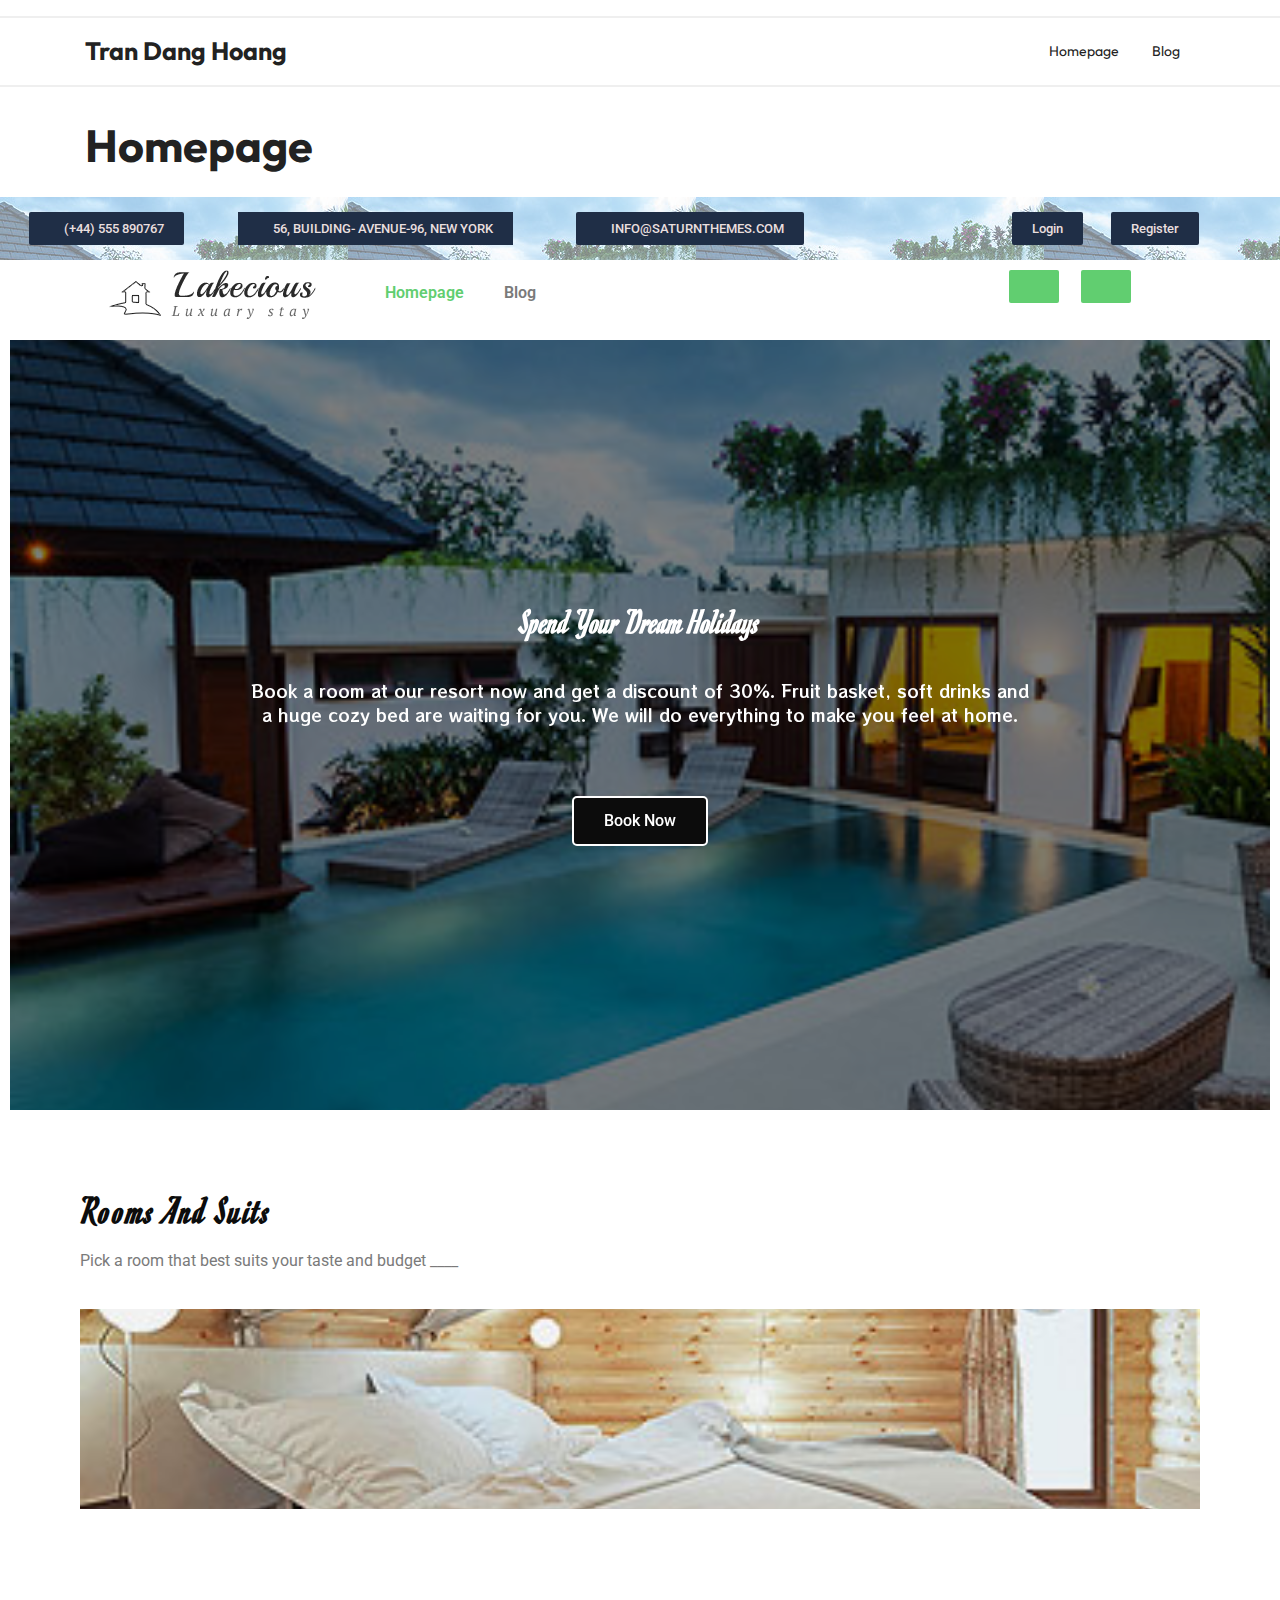
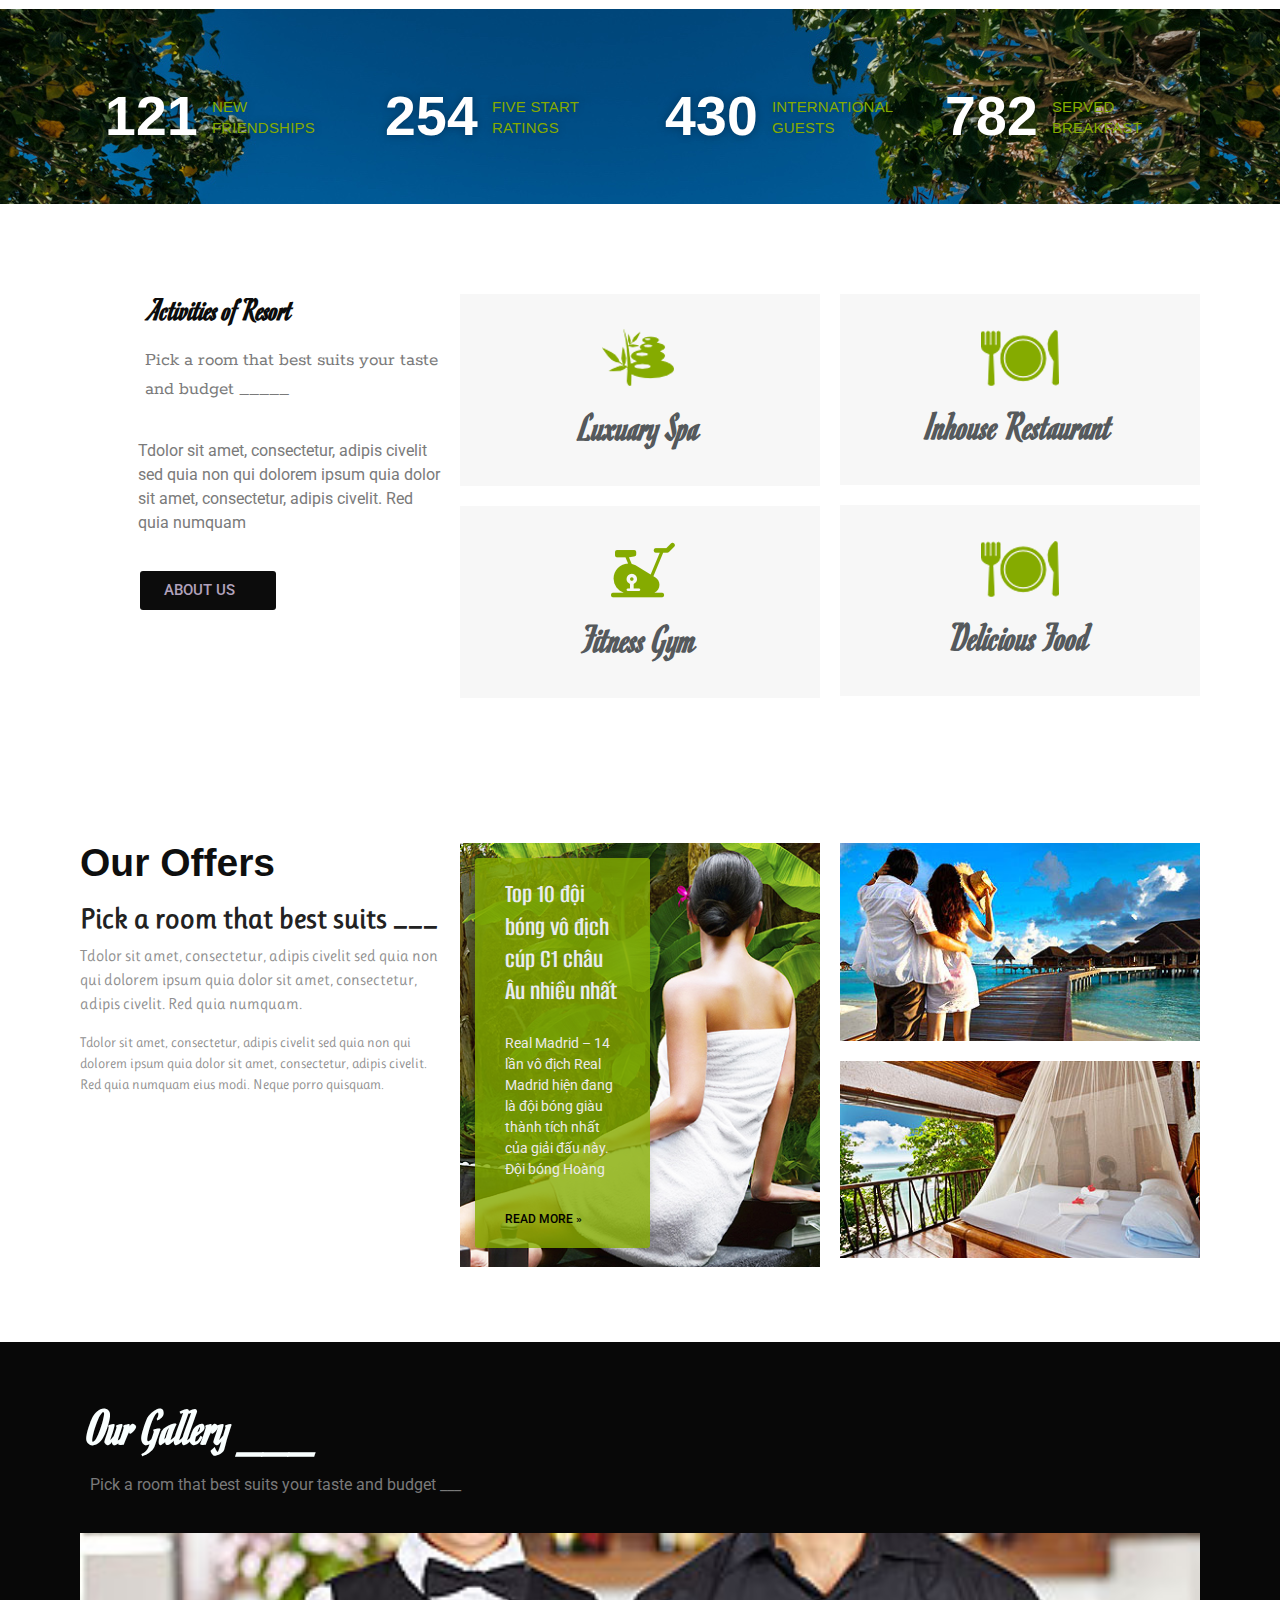
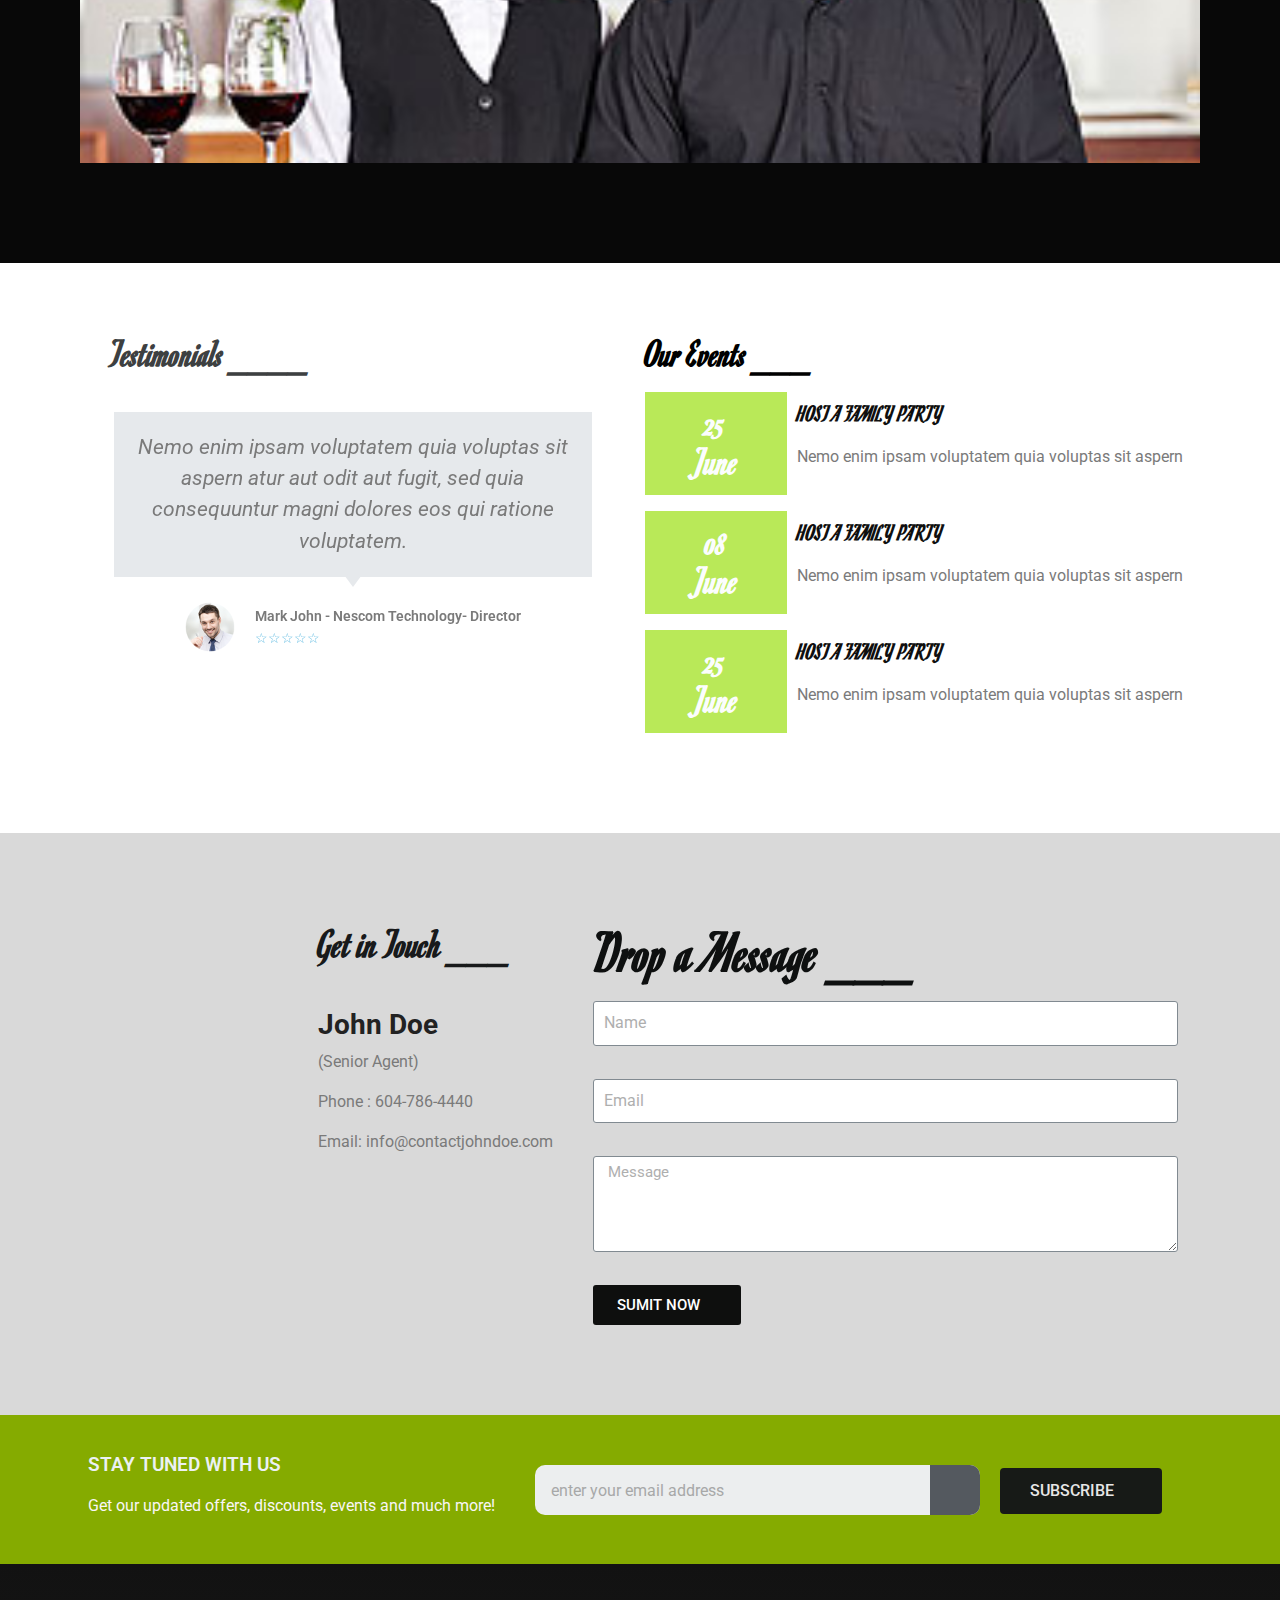
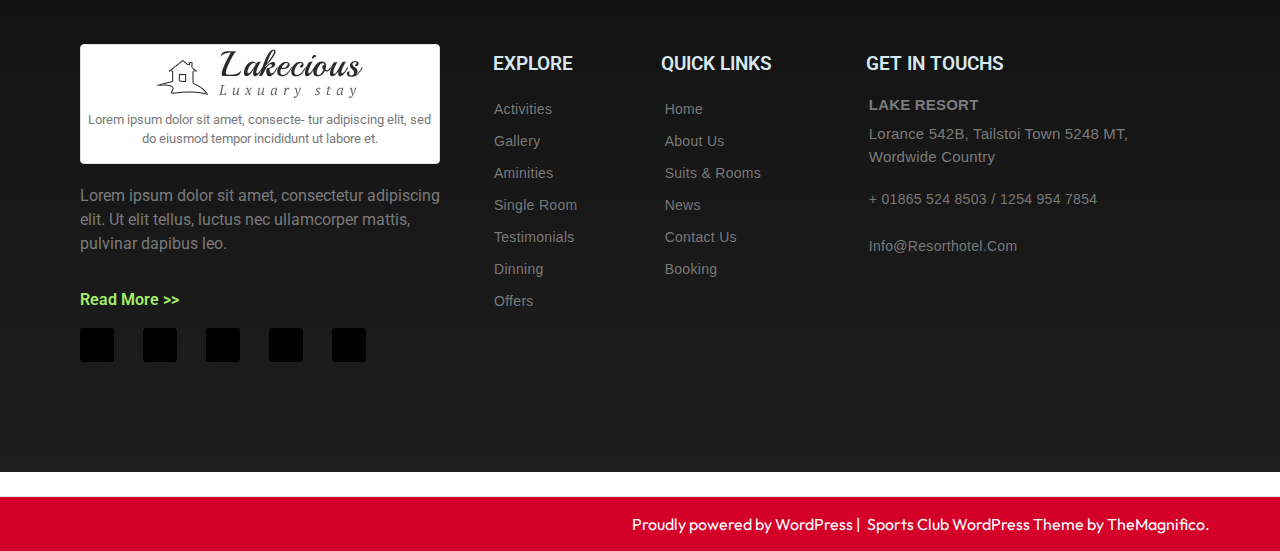
<file: index.html>
<!DOCTYPE html>
<html lang="vi">
<head>
    <meta charset="UTF-8">
    <meta name="viewport" content="width=device-width, initial-scale=1">
    <title>Tran Dang Hoang</title>
<meta name="robots" content="noindex, nofollow">
<link rel="dns-prefetch" href="//s.w.org">
<link rel="alternate" type="application/rss+xml" title="Dòng thông tin Tran Dang Hoang &raquo;" href="https://danghoang0901zaqw.github.io/mywordpress/feed/">
<link rel="alternate" type="application/rss+xml" title="Dòng phản hồi Tran Dang Hoang &raquo;" href="https://danghoang0901zaqw.github.io/mywordpress/comments/feed/">
<script type="text/javascript">
window._wpemojiSettings = {"baseUrl":"https:\/\/s.w.org\/images\/core\/emoji\/14.0.0\/72x72\/","ext":".png","svgUrl":"https:\/\/s.w.org\/images\/core\/emoji\/14.0.0\/svg\/","svgExt":".svg","source":{"concatemoji":"http:\/\/localhost\/myproject\/wp-includes\/js\/wp-emoji-release.min.js?ver=6.0.2"}};
/*! This file is auto-generated */
!function(e,a,t){var n,r,o,i=a.createElement("canvas"),p=i.getContext&&i.getContext("2d");function s(e,t){var a=String.fromCharCode,e=(p.clearRect(0,0,i.width,i.height),p.fillText(a.apply(this,e),0,0),i.toDataURL());return p.clearRect(0,0,i.width,i.height),p.fillText(a.apply(this,t),0,0),e===i.toDataURL()}function c(e){var t=a.createElement("script");t.src=e,t.defer=t.type="text/javascript",a.getElementsByTagName("head")[0].appendChild(t)}for(o=Array("flag","emoji"),t.supports={everything:!0,everythingExceptFlag:!0},r=0;r<o.length;r++)t.supports[o[r]]=function(e){if(!p||!p.fillText)return!1;switch(p.textBaseline="top",p.font="600 32px Arial",e){case"flag":return s([127987,65039,8205,9895,65039],[127987,65039,8203,9895,65039])?!1:!s([55356,56826,55356,56819],[55356,56826,8203,55356,56819])&&!s([55356,57332,56128,56423,56128,56418,56128,56421,56128,56430,56128,56423,56128,56447],[55356,57332,8203,56128,56423,8203,56128,56418,8203,56128,56421,8203,56128,56430,8203,56128,56423,8203,56128,56447]);case"emoji":return!s([129777,127995,8205,129778,127999],[129777,127995,8203,129778,127999])}return!1}(o[r]),t.supports.everything=t.supports.everything&&t.supports[o[r]],"flag"!==o[r]&&(t.supports.everythingExceptFlag=t.supports.everythingExceptFlag&&t.supports[o[r]]);t.supports.everythingExceptFlag=t.supports.everythingExceptFlag&&!t.supports.flag,t.DOMReady=!1,t.readyCallback=function(){t.DOMReady=!0},t.supports.everything||(n=function(){t.readyCallback()},a.addEventListener?(a.addEventListener("DOMContentLoaded",n,!1),e.addEventListener("load",n,!1)):(e.attachEvent("onload",n),a.attachEvent("onreadystatechange",function(){"complete"===a.readyState&&t.readyCallback()})),(e=t.source||{}).concatemoji?c(e.concatemoji):e.wpemoji&&e.twemoji&&(c(e.twemoji),c(e.wpemoji)))}(window,document,window._wpemojiSettings);
</script>
<style type="text/css">img.wp-smiley,
img.emoji {
	display: inline !important;
	border: none !important;
	box-shadow: none !important;
	height: 1em !important;
	width: 1em !important;
	margin: 0 0.07em !important;
	vertical-align: -0.1em !important;
	background: none !important;
	padding: 0 !important;
}</style>
	<link rel="stylesheet" id="wp-block-library-css" href="https://danghoang0901zaqw.github.io/mywordpress/wp-includes/css/dist/block-library/style.min.css?ver=6.0.2" type="text/css" media="all">
<style id="wp-block-library-theme-inline-css" type="text/css">.wp-block-audio figcaption{color:#555;font-size:13px;text-align:center}.is-dark-theme .wp-block-audio figcaption{color:hsla(0,0%,100%,.65)}.wp-block-code{border:1px solid #ccc;border-radius:4px;font-family:Menlo,Consolas,monaco,monospace;padding:.8em 1em}.wp-block-embed figcaption{color:#555;font-size:13px;text-align:center}.is-dark-theme .wp-block-embed figcaption{color:hsla(0,0%,100%,.65)}.blocks-gallery-caption{color:#555;font-size:13px;text-align:center}.is-dark-theme .blocks-gallery-caption{color:hsla(0,0%,100%,.65)}.wp-block-image figcaption{color:#555;font-size:13px;text-align:center}.is-dark-theme .wp-block-image figcaption{color:hsla(0,0%,100%,.65)}.wp-block-pullquote{border-top:4px solid;border-bottom:4px solid;margin-bottom:1.75em;color:currentColor}.wp-block-pullquote__citation,.wp-block-pullquote cite,.wp-block-pullquote footer{color:currentColor;text-transform:uppercase;font-size:.8125em;font-style:normal}.wp-block-quote{border-left:.25em solid;margin:0 0 1.75em;padding-left:1em}.wp-block-quote cite,.wp-block-quote footer{color:currentColor;font-size:.8125em;position:relative;font-style:normal}.wp-block-quote.has-text-align-right{border-left:none;border-right:.25em solid;padding-left:0;padding-right:1em}.wp-block-quote.has-text-align-center{border:none;padding-left:0}.wp-block-quote.is-large,.wp-block-quote.is-style-large,.wp-block-quote.is-style-plain{border:none}.wp-block-search .wp-block-search__label{font-weight:700}:where(.wp-block-group.has-background){padding:1.25em 2.375em}.wp-block-separator.has-css-opacity{opacity:.4}.wp-block-separator{border:none;border-bottom:2px solid;margin-left:auto;margin-right:auto}.wp-block-separator.has-alpha-channel-opacity{opacity:1}.wp-block-separator:not(.is-style-wide):not(.is-style-dots){width:100px}.wp-block-separator.has-background:not(.is-style-dots){border-bottom:none;height:1px}.wp-block-separator.has-background:not(.is-style-wide):not(.is-style-dots){height:2px}.wp-block-table thead{border-bottom:3px solid}.wp-block-table tfoot{border-top:3px solid}.wp-block-table td,.wp-block-table th{padding:.5em;border:1px solid;word-break:normal}.wp-block-table figcaption{color:#555;font-size:13px;text-align:center}.is-dark-theme .wp-block-table figcaption{color:hsla(0,0%,100%,.65)}.wp-block-video figcaption{color:#555;font-size:13px;text-align:center}.is-dark-theme .wp-block-video figcaption{color:hsla(0,0%,100%,.65)}.wp-block-template-part.has-background{padding:1.25em 2.375em;margin-top:0;margin-bottom:0}</style>
<style id="global-styles-inline-css" type="text/css">body{--wp--preset--color--black: #000000;--wp--preset--color--cyan-bluish-gray: #abb8c3;--wp--preset--color--white: #ffffff;--wp--preset--color--pale-pink: #f78da7;--wp--preset--color--vivid-red: #cf2e2e;--wp--preset--color--luminous-vivid-orange: #ff6900;--wp--preset--color--luminous-vivid-amber: #fcb900;--wp--preset--color--light-green-cyan: #7bdcb5;--wp--preset--color--vivid-green-cyan: #00d084;--wp--preset--color--pale-cyan-blue: #8ed1fc;--wp--preset--color--vivid-cyan-blue: #0693e3;--wp--preset--color--vivid-purple: #9b51e0;--wp--preset--gradient--vivid-cyan-blue-to-vivid-purple: linear-gradient(135deg,rgba(6,147,227,1) 0%,rgb(155,81,224) 100%);--wp--preset--gradient--light-green-cyan-to-vivid-green-cyan: linear-gradient(135deg,rgb(122,220,180) 0%,rgb(0,208,130) 100%);--wp--preset--gradient--luminous-vivid-amber-to-luminous-vivid-orange: linear-gradient(135deg,rgba(252,185,0,1) 0%,rgba(255,105,0,1) 100%);--wp--preset--gradient--luminous-vivid-orange-to-vivid-red: linear-gradient(135deg,rgba(255,105,0,1) 0%,rgb(207,46,46) 100%);--wp--preset--gradient--very-light-gray-to-cyan-bluish-gray: linear-gradient(135deg,rgb(238,238,238) 0%,rgb(169,184,195) 100%);--wp--preset--gradient--cool-to-warm-spectrum: linear-gradient(135deg,rgb(74,234,220) 0%,rgb(151,120,209) 20%,rgb(207,42,186) 40%,rgb(238,44,130) 60%,rgb(251,105,98) 80%,rgb(254,248,76) 100%);--wp--preset--gradient--blush-light-purple: linear-gradient(135deg,rgb(255,206,236) 0%,rgb(152,150,240) 100%);--wp--preset--gradient--blush-bordeaux: linear-gradient(135deg,rgb(254,205,165) 0%,rgb(254,45,45) 50%,rgb(107,0,62) 100%);--wp--preset--gradient--luminous-dusk: linear-gradient(135deg,rgb(255,203,112) 0%,rgb(199,81,192) 50%,rgb(65,88,208) 100%);--wp--preset--gradient--pale-ocean: linear-gradient(135deg,rgb(255,245,203) 0%,rgb(182,227,212) 50%,rgb(51,167,181) 100%);--wp--preset--gradient--electric-grass: linear-gradient(135deg,rgb(202,248,128) 0%,rgb(113,206,126) 100%);--wp--preset--gradient--midnight: linear-gradient(135deg,rgb(2,3,129) 0%,rgb(40,116,252) 100%);--wp--preset--duotone--dark-grayscale: url('#wp-duotone-dark-grayscale');--wp--preset--duotone--grayscale: url('#wp-duotone-grayscale');--wp--preset--duotone--purple-yellow: url('#wp-duotone-purple-yellow');--wp--preset--duotone--blue-red: url('#wp-duotone-blue-red');--wp--preset--duotone--midnight: url('#wp-duotone-midnight');--wp--preset--duotone--magenta-yellow: url('#wp-duotone-magenta-yellow');--wp--preset--duotone--purple-green: url('#wp-duotone-purple-green');--wp--preset--duotone--blue-orange: url('#wp-duotone-blue-orange');--wp--preset--font-size--small: 13px;--wp--preset--font-size--medium: 20px;--wp--preset--font-size--large: 36px;--wp--preset--font-size--x-large: 42px;}.has-black-color{color: var(--wp--preset--color--black) !important;}.has-cyan-bluish-gray-color{color: var(--wp--preset--color--cyan-bluish-gray) !important;}.has-white-color{color: var(--wp--preset--color--white) !important;}.has-pale-pink-color{color: var(--wp--preset--color--pale-pink) !important;}.has-vivid-red-color{color: var(--wp--preset--color--vivid-red) !important;}.has-luminous-vivid-orange-color{color: var(--wp--preset--color--luminous-vivid-orange) !important;}.has-luminous-vivid-amber-color{color: var(--wp--preset--color--luminous-vivid-amber) !important;}.has-light-green-cyan-color{color: var(--wp--preset--color--light-green-cyan) !important;}.has-vivid-green-cyan-color{color: var(--wp--preset--color--vivid-green-cyan) !important;}.has-pale-cyan-blue-color{color: var(--wp--preset--color--pale-cyan-blue) !important;}.has-vivid-cyan-blue-color{color: var(--wp--preset--color--vivid-cyan-blue) !important;}.has-vivid-purple-color{color: var(--wp--preset--color--vivid-purple) !important;}.has-black-background-color{background-color: var(--wp--preset--color--black) !important;}.has-cyan-bluish-gray-background-color{background-color: var(--wp--preset--color--cyan-bluish-gray) !important;}.has-white-background-color{background-color: var(--wp--preset--color--white) !important;}.has-pale-pink-background-color{background-color: var(--wp--preset--color--pale-pink) !important;}.has-vivid-red-background-color{background-color: var(--wp--preset--color--vivid-red) !important;}.has-luminous-vivid-orange-background-color{background-color: var(--wp--preset--color--luminous-vivid-orange) !important;}.has-luminous-vivid-amber-background-color{background-color: var(--wp--preset--color--luminous-vivid-amber) !important;}.has-light-green-cyan-background-color{background-color: var(--wp--preset--color--light-green-cyan) !important;}.has-vivid-green-cyan-background-color{background-color: var(--wp--preset--color--vivid-green-cyan) !important;}.has-pale-cyan-blue-background-color{background-color: var(--wp--preset--color--pale-cyan-blue) !important;}.has-vivid-cyan-blue-background-color{background-color: var(--wp--preset--color--vivid-cyan-blue) !important;}.has-vivid-purple-background-color{background-color: var(--wp--preset--color--vivid-purple) !important;}.has-black-border-color{border-color: var(--wp--preset--color--black) !important;}.has-cyan-bluish-gray-border-color{border-color: var(--wp--preset--color--cyan-bluish-gray) !important;}.has-white-border-color{border-color: var(--wp--preset--color--white) !important;}.has-pale-pink-border-color{border-color: var(--wp--preset--color--pale-pink) !important;}.has-vivid-red-border-color{border-color: var(--wp--preset--color--vivid-red) !important;}.has-luminous-vivid-orange-border-color{border-color: var(--wp--preset--color--luminous-vivid-orange) !important;}.has-luminous-vivid-amber-border-color{border-color: var(--wp--preset--color--luminous-vivid-amber) !important;}.has-light-green-cyan-border-color{border-color: var(--wp--preset--color--light-green-cyan) !important;}.has-vivid-green-cyan-border-color{border-color: var(--wp--preset--color--vivid-green-cyan) !important;}.has-pale-cyan-blue-border-color{border-color: var(--wp--preset--color--pale-cyan-blue) !important;}.has-vivid-cyan-blue-border-color{border-color: var(--wp--preset--color--vivid-cyan-blue) !important;}.has-vivid-purple-border-color{border-color: var(--wp--preset--color--vivid-purple) !important;}.has-vivid-cyan-blue-to-vivid-purple-gradient-background{background: var(--wp--preset--gradient--vivid-cyan-blue-to-vivid-purple) !important;}.has-light-green-cyan-to-vivid-green-cyan-gradient-background{background: var(--wp--preset--gradient--light-green-cyan-to-vivid-green-cyan) !important;}.has-luminous-vivid-amber-to-luminous-vivid-orange-gradient-background{background: var(--wp--preset--gradient--luminous-vivid-amber-to-luminous-vivid-orange) !important;}.has-luminous-vivid-orange-to-vivid-red-gradient-background{background: var(--wp--preset--gradient--luminous-vivid-orange-to-vivid-red) !important;}.has-very-light-gray-to-cyan-bluish-gray-gradient-background{background: var(--wp--preset--gradient--very-light-gray-to-cyan-bluish-gray) !important;}.has-cool-to-warm-spectrum-gradient-background{background: var(--wp--preset--gradient--cool-to-warm-spectrum) !important;}.has-blush-light-purple-gradient-background{background: var(--wp--preset--gradient--blush-light-purple) !important;}.has-blush-bordeaux-gradient-background{background: var(--wp--preset--gradient--blush-bordeaux) !important;}.has-luminous-dusk-gradient-background{background: var(--wp--preset--gradient--luminous-dusk) !important;}.has-pale-ocean-gradient-background{background: var(--wp--preset--gradient--pale-ocean) !important;}.has-electric-grass-gradient-background{background: var(--wp--preset--gradient--electric-grass) !important;}.has-midnight-gradient-background{background: var(--wp--preset--gradient--midnight) !important;}.has-small-font-size{font-size: var(--wp--preset--font-size--small) !important;}.has-medium-font-size{font-size: var(--wp--preset--font-size--medium) !important;}.has-large-font-size{font-size: var(--wp--preset--font-size--large) !important;}.has-x-large-font-size{font-size: var(--wp--preset--font-size--x-large) !important;}</style>
<link rel="stylesheet" id="outfit-css" href="https://danghoang0901zaqw.github.io/mywordpress/wp-content/fonts/dbce854175490cf17abbb38f91dbc068.css?ver=1.0" type="text/css" media="all">
<link rel="stylesheet" id="football-sports-club-block-editor-style-css" href="https://danghoang0901zaqw.github.io/mywordpress/wp-content/themes/football-sports-club/assets/css/block-editor-style.css?ver=6.0.2" type="text/css" media="all">
<link rel="stylesheet" id="flatly-css-css" href="https://danghoang0901zaqw.github.io/mywordpress/wp-content/themes/football-sports-club/assets/css/flatly.css?ver=6.0.2" type="text/css" media="all">
<link rel="stylesheet" id="owl.carousel-css-css" href="https://danghoang0901zaqw.github.io/mywordpress/wp-content/themes/football-sports-club/assets/css/owl.carousel.css?ver=6.0.2" type="text/css" media="all">
<link rel="stylesheet" id="football-sports-club-style-css" href="https://danghoang0901zaqw.github.io/mywordpress/wp-content/themes/football-sports-club/style.css?ver=6.0.2" type="text/css" media="all">
<link rel="stylesheet" id="fontawesome-style-css" href="https://danghoang0901zaqw.github.io/mywordpress/wp-content/themes/football-sports-club/assets/css/fontawesome/css/all.css?ver=6.0.2" type="text/css" media="all">
<link rel="stylesheet" id="elementor-icons-css" href="https://danghoang0901zaqw.github.io/mywordpress/wp-content/plugins/elementor/assets/lib/eicons/css/elementor-icons.min.css?ver=5.16.0" type="text/css" media="all">
<link rel="stylesheet" id="elementor-frontend-css" href="https://danghoang0901zaqw.github.io/mywordpress/wp-content/plugins/elementor/assets/css/frontend-lite.min.css?ver=3.7.3" type="text/css" media="all">
<link rel="stylesheet" id="elementor-post-83-css" href="https://danghoang0901zaqw.github.io/mywordpress/wp-content/uploads/elementor/css/post-83.css?ver=1663165692" type="text/css" media="all">
<link rel="stylesheet" id="elementor-pro-css" href="https://danghoang0901zaqw.github.io/mywordpress/wp-content/plugins/elementor-pro/assets/css/frontend-lite.min.css?ver=3.7.1" type="text/css" media="all">
<link rel="stylesheet" id="elementor-global-css" href="https://danghoang0901zaqw.github.io/mywordpress/wp-content/uploads/elementor/css/global.css?ver=1663165693" type="text/css" media="all">
<link rel="stylesheet" id="elementor-post-35-css" href="https://danghoang0901zaqw.github.io/mywordpress/wp-content/uploads/elementor/css/post-35.css?ver=1663165693" type="text/css" media="all">
<link rel="stylesheet" id="eael-general-css" href="https://danghoang0901zaqw.github.io/mywordpress/wp-content/plugins/essential-addons-for-elementor-lite/assets/front-end/css/view/general.min.css?ver=5.2.4" type="text/css" media="all">
<link rel="stylesheet" id="google-fonts-1-css" href="https://fonts.googleapis.com/css?family=Roboto%3A100%2C100italic%2C200%2C200italic%2C300%2C300italic%2C400%2C400italic%2C500%2C500italic%2C600%2C600italic%2C700%2C700italic%2C800%2C800italic%2C900%2C900italic%7CRoboto+Slab%3A100%2C100italic%2C200%2C200italic%2C300%2C300italic%2C400%2C400italic%2C500%2C500italic%2C600%2C600italic%2C700%2C700italic%2C800%2C800italic%2C900%2C900italic%7CRomanesco%3A100%2C100italic%2C200%2C200italic%2C300%2C300italic%2C400%2C400italic%2C500%2C500italic%2C600%2C600italic%2C700%2C700italic%2C800%2C800italic%2C900%2C900italic%7CRocknRoll+One%3A100%2C100italic%2C200%2C200italic%2C300%2C300italic%2C400%2C400italic%2C500%2C500italic%2C600%2C600italic%2C700%2C700italic%2C800%2C800italic%2C900%2C900italic%7CRoboto+Condensed%3A100%2C100italic%2C200%2C200italic%2C300%2C300italic%2C400%2C400italic%2C500%2C500italic%2C600%2C600italic%2C700%2C700italic%2C800%2C800italic%2C900%2C900italic%7CRokkitt%3A100%2C100italic%2C200%2C200italic%2C300%2C300italic%2C400%2C400italic%2C500%2C500italic%2C600%2C600italic%2C700%2C700italic%2C800%2C800italic%2C900%2C900italic%7CRochester%3A100%2C100italic%2C200%2C200italic%2C300%2C300italic%2C400%2C400italic%2C500%2C500italic%2C600%2C600italic%2C700%2C700italic%2C800%2C800italic%2C900%2C900italic%7CRuluko%3A100%2C100italic%2C200%2C200italic%2C300%2C300italic%2C400%2C400italic%2C500%2C500italic%2C600%2C600italic%2C700%2C700italic%2C800%2C800italic%2C900%2C900italic%7CAlumni+Sans%3A100%2C100italic%2C200%2C200italic%2C300%2C300italic%2C400%2C400italic%2C500%2C500italic%2C600%2C600italic%2C700%2C700italic%2C800%2C800italic%2C900%2C900italic&#038;display=auto&#038;subset=vietnamese&#038;ver=6.0.2" type="text/css" media="all">
<link rel="stylesheet" id="elementor-icons-shared-0-css" href="https://danghoang0901zaqw.github.io/mywordpress/wp-content/plugins/elementor/assets/lib/font-awesome/css/fontawesome.min.css?ver=5.15.3" type="text/css" media="all">
<link rel="stylesheet" id="elementor-icons-fa-solid-css" href="https://danghoang0901zaqw.github.io/mywordpress/wp-content/plugins/elementor/assets/lib/font-awesome/css/solid.min.css?ver=5.15.3" type="text/css" media="all">
<link rel="stylesheet" id="elementor-icons-fa-brands-css" href="https://danghoang0901zaqw.github.io/mywordpress/wp-content/plugins/elementor/assets/lib/font-awesome/css/brands.min.css?ver=5.15.3" type="text/css" media="all">
<script type="text/javascript" src="https://danghoang0901zaqw.github.io/mywordpress/wp-includes/js/jquery/jquery.min.js?ver=3.6.0" id="jquery-core-js"></script>
<script type="text/javascript" src="https://danghoang0901zaqw.github.io/mywordpress/wp-includes/js/jquery/jquery-migrate.min.js?ver=3.3.2" id="jquery-migrate-js"></script>
<link rel="https://api.w.org/" href="https://danghoang0901zaqw.github.io/mywordpress/wp-json/">
<link rel="alternate" type="application/json" href="https://danghoang0901zaqw.github.io/mywordpress/wp-json/wp/v2/pages/35">
<link rel="EditURI" type="application/rsd+xml" title="RSD" href="https://danghoang0901zaqw.github.io/mywordpress/xmlrpc.php?rsd">
<link rel="wlwmanifest" type="application/wlwmanifest+xml" href="https://danghoang0901zaqw.github.io/mywordpress/wp-includes/wlwmanifest.xml"> 
<meta name="generator" content="WordPress 6.0.2">
<link rel="canonical" href="https://danghoang0901zaqw.github.io/mywordpress/">
<link rel="shortlink" href="https://danghoang0901zaqw.github.io/mywordpress/">
<link rel="alternate" type="application/json+oembed" href="https://danghoang0901zaqw.github.io/mywordpress/wp-json/oembed/1.0/embed?url=http%3A%2F%2Flocalhost%2Fmyproject%2F">
<link rel="alternate" type="text/xml+oembed" href="https://danghoang0901zaqw.github.io/mywordpress/wp-json/oembed/1.0/embed?url=http%3A%2F%2Flocalhost%2Fmyproject%2F&#038;format=xml">

		<style type="text/css"></style>
		
		</head>

<body class="home page-template-default page page-id-35 wp-embed-responsive elementor-default elementor-kit-83 elementor-page elementor-page-35">

<svg xmlns="http://www.w3.org/2000/svg" viewbox="0 0 0 0" width="0" height="0" focusable="false" role="none" style="visibility: hidden; position: absolute; left: -9999px; overflow: hidden;"><defs><filter id="wp-duotone-dark-grayscale"><fecolormatrix color-interpolation-filters="sRGB" type="matrix" values=" .299 .587 .114 0 0 .299 .587 .114 0 0 .299 .587 .114 0 0 .299 .587 .114 0 0 "></fecolormatrix><fecomponenttransfer color-interpolation-filters="sRGB"><fefuncr type="table" tablevalues="0 0.49803921568627"></fefuncr><fefuncg type="table" tablevalues="0 0.49803921568627"></fefuncg><fefuncb type="table" tablevalues="0 0.49803921568627"></fefuncb><fefunca type="table" tablevalues="1 1"></fefunca></fecomponenttransfer><fecomposite in2="SourceGraphic" operator="in"></fecomposite></filter></defs></svg><svg xmlns="http://www.w3.org/2000/svg" viewbox="0 0 0 0" width="0" height="0" focusable="false" role="none" style="visibility: hidden; position: absolute; left: -9999px; overflow: hidden;"><defs><filter id="wp-duotone-grayscale"><fecolormatrix color-interpolation-filters="sRGB" type="matrix" values=" .299 .587 .114 0 0 .299 .587 .114 0 0 .299 .587 .114 0 0 .299 .587 .114 0 0 "></fecolormatrix><fecomponenttransfer color-interpolation-filters="sRGB"><fefuncr type="table" tablevalues="0 1"></fefuncr><fefuncg type="table" tablevalues="0 1"></fefuncg><fefuncb type="table" tablevalues="0 1"></fefuncb><fefunca type="table" tablevalues="1 1"></fefunca></fecomponenttransfer><fecomposite in2="SourceGraphic" operator="in"></fecomposite></filter></defs></svg><svg xmlns="http://www.w3.org/2000/svg" viewbox="0 0 0 0" width="0" height="0" focusable="false" role="none" style="visibility: hidden; position: absolute; left: -9999px; overflow: hidden;"><defs><filter id="wp-duotone-purple-yellow"><fecolormatrix color-interpolation-filters="sRGB" type="matrix" values=" .299 .587 .114 0 0 .299 .587 .114 0 0 .299 .587 .114 0 0 .299 .587 .114 0 0 "></fecolormatrix><fecomponenttransfer color-interpolation-filters="sRGB"><fefuncr type="table" tablevalues="0.54901960784314 0.98823529411765"></fefuncr><fefuncg type="table" tablevalues="0 1"></fefuncg><fefuncb type="table" tablevalues="0.71764705882353 0.25490196078431"></fefuncb><fefunca type="table" tablevalues="1 1"></fefunca></fecomponenttransfer><fecomposite in2="SourceGraphic" operator="in"></fecomposite></filter></defs></svg><svg xmlns="http://www.w3.org/2000/svg" viewbox="0 0 0 0" width="0" height="0" focusable="false" role="none" style="visibility: hidden; position: absolute; left: -9999px; overflow: hidden;"><defs><filter id="wp-duotone-blue-red"><fecolormatrix color-interpolation-filters="sRGB" type="matrix" values=" .299 .587 .114 0 0 .299 .587 .114 0 0 .299 .587 .114 0 0 .299 .587 .114 0 0 "></fecolormatrix><fecomponenttransfer color-interpolation-filters="sRGB"><fefuncr type="table" tablevalues="0 1"></fefuncr><fefuncg type="table" tablevalues="0 0.27843137254902"></fefuncg><fefuncb type="table" tablevalues="0.5921568627451 0.27843137254902"></fefuncb><fefunca type="table" tablevalues="1 1"></fefunca></fecomponenttransfer><fecomposite in2="SourceGraphic" operator="in"></fecomposite></filter></defs></svg><svg xmlns="http://www.w3.org/2000/svg" viewbox="0 0 0 0" width="0" height="0" focusable="false" role="none" style="visibility: hidden; position: absolute; left: -9999px; overflow: hidden;"><defs><filter id="wp-duotone-midnight"><fecolormatrix color-interpolation-filters="sRGB" type="matrix" values=" .299 .587 .114 0 0 .299 .587 .114 0 0 .299 .587 .114 0 0 .299 .587 .114 0 0 "></fecolormatrix><fecomponenttransfer color-interpolation-filters="sRGB"><fefuncr type="table" tablevalues="0 0"></fefuncr><fefuncg type="table" tablevalues="0 0.64705882352941"></fefuncg><fefuncb type="table" tablevalues="0 1"></fefuncb><fefunca type="table" tablevalues="1 1"></fefunca></fecomponenttransfer><fecomposite in2="SourceGraphic" operator="in"></fecomposite></filter></defs></svg><svg xmlns="http://www.w3.org/2000/svg" viewbox="0 0 0 0" width="0" height="0" focusable="false" role="none" style="visibility: hidden; position: absolute; left: -9999px; overflow: hidden;"><defs><filter id="wp-duotone-magenta-yellow"><fecolormatrix color-interpolation-filters="sRGB" type="matrix" values=" .299 .587 .114 0 0 .299 .587 .114 0 0 .299 .587 .114 0 0 .299 .587 .114 0 0 "></fecolormatrix><fecomponenttransfer color-interpolation-filters="sRGB"><fefuncr type="table" tablevalues="0.78039215686275 1"></fefuncr><fefuncg type="table" tablevalues="0 0.94901960784314"></fefuncg><fefuncb type="table" tablevalues="0.35294117647059 0.47058823529412"></fefuncb><fefunca type="table" tablevalues="1 1"></fefunca></fecomponenttransfer><fecomposite in2="SourceGraphic" operator="in"></fecomposite></filter></defs></svg><svg xmlns="http://www.w3.org/2000/svg" viewbox="0 0 0 0" width="0" height="0" focusable="false" role="none" style="visibility: hidden; position: absolute; left: -9999px; overflow: hidden;"><defs><filter id="wp-duotone-purple-green"><fecolormatrix color-interpolation-filters="sRGB" type="matrix" values=" .299 .587 .114 0 0 .299 .587 .114 0 0 .299 .587 .114 0 0 .299 .587 .114 0 0 "></fecolormatrix><fecomponenttransfer color-interpolation-filters="sRGB"><fefuncr type="table" tablevalues="0.65098039215686 0.40392156862745"></fefuncr><fefuncg type="table" tablevalues="0 1"></fefuncg><fefuncb type="table" tablevalues="0.44705882352941 0.4"></fefuncb><fefunca type="table" tablevalues="1 1"></fefunca></fecomponenttransfer><fecomposite in2="SourceGraphic" operator="in"></fecomposite></filter></defs></svg><svg xmlns="http://www.w3.org/2000/svg" viewbox="0 0 0 0" width="0" height="0" focusable="false" role="none" style="visibility: hidden; position: absolute; left: -9999px; overflow: hidden;"><defs><filter id="wp-duotone-blue-orange"><fecolormatrix color-interpolation-filters="sRGB" type="matrix" values=" .299 .587 .114 0 0 .299 .587 .114 0 0 .299 .587 .114 0 0 .299 .587 .114 0 0 "></fecolormatrix><fecomponenttransfer color-interpolation-filters="sRGB"><fefuncr type="table" tablevalues="0.098039215686275 1"></fefuncr><fefuncg type="table" tablevalues="0 0.66274509803922"></fefuncg><fefuncb type="table" tablevalues="0.84705882352941 0.41960784313725"></fefuncb><fefunca type="table" tablevalues="1 1"></fefunca></fecomponenttransfer><fecomposite in2="SourceGraphic" operator="in"></fecomposite></filter></defs></svg>
<div id="page" class="site">
    <a class="skip-link screen-reader-text" href="#skip-content">Skip to content</a>
    <header id="masthead" class="site-header shadow-sm navbar-dark bg-primary">
        <div class="socialmedia">
            
<div class="top_header py-2">
    <div class="container">
        <div class="row">
            <div class="col-lg-4 col-md-4 col-sm-4 align-self-center text-center text-md-left">
                            </div>
            <div class="col-lg-6 col-md-5 col-sm-9 align-self-center text-center text-md-right">
                                            </div>
            <div class="col-lg-2 col-md-3 col-sm-3 align-self-center">
                <div class="social-link text-center text-md-right">
                                                                                                                    </div>
            </div>
        </div>
    </div>
</div>

<div class="main-header">
    <div class="container">
        <div class="row">
            <div class="col-lg-3 col-md-4 col-sm-4 col-8 align-self-center">
                <div class="navbar-brand text-center text-md-left">
                                                                                                                            <p class="site-title"><a href="https://danghoang0901zaqw.github.io/mywordpress/" rel="home">Tran Dang Hoang</a></p>
                                                                                            </div>
            </div>
            <div class="col-lg-9 col-md-8 col-sm-8 col-4 align-self-center">
                
<div class="navigation_header py-2">
    <div class="toggle-nav mobile-menu">
                    <button onclick="football_sports_club_openNav()"><i class="fas fa-th"></i></button>
            </div>
    <div id="mySidenav" class="nav sidenav">
        <nav id="site-navigation" class="main-navigation navbar navbar-expand-xl" aria-label="Top Menu">
            <div class="menu-main-menu-container"><ul id="menu-main-menu" class="menu">
<li id="menu-item-80" class="menu-item menu-item-type-post_type menu-item-object-page menu-item-home current-menu-item page_item page-item-35 current_page_item menu-item-80"><a href="https://danghoang0901zaqw.github.io/mywordpress/" aria-current="page">Homepage</a></li>
<li id="menu-item-79" class="menu-item menu-item-type-post_type menu-item-object-page menu-item-79"><a href="https://danghoang0901zaqw.github.io/mywordpress/blog-2/">Blog</a></li>
</ul></div>        </nav>
        <a href="javascript:void(0)" class="closebtn mobile-menu" onclick="football_sports_club_closeNav()"><i class="fas fa-times"></i></a>
    </div>
</div>            </div>
        </div>
    </div>
</div>        </div>
    </header>
    <div id="skip-content" class="container">
        <div id="primary" class="content-area">
            <main id="main" class="site-main module-border-wrap mb-4">
                
<article id="post-35" class="post-35 page type-page status-publish hentry">
    <header class="entry-header">
        <h1 class="entry-title">Homepage</h1>    </header>
        <div class="entry-content">
        		<div data-elementor-type="wp-page" data-elementor-id="35" class="elementor elementor-35">
									<section class="elementor-section elementor-top-section elementor-element elementor-element-13a19e7 elementor-section-full_width elementor-section-stretched elementor-section-height-default elementor-section-height-default" data-id="13a19e7" data-element_type="section" data-settings="{&quot;stretch_section&quot;:&quot;section-stretched&quot;}">
							<div class="elementor-background-overlay"></div>
							<div class="elementor-container elementor-column-gap-default">
					<div class="elementor-column elementor-col-20 elementor-top-column elementor-element elementor-element-3b51983" data-id="3b51983" data-element_type="column">
			<div class="elementor-widget-wrap elementor-element-populated">
								<div class="elementor-element elementor-element-947d0d2 elementor-widget elementor-widget-button" data-id="947d0d2" data-element_type="widget" data-widget_type="button.default">
				<div class="elementor-widget-container">
					<div class="elementor-button-wrapper">
			<a href="#" class="elementor-button-link elementor-button elementor-size-xs" role="button">
						<span class="elementor-button-content-wrapper">
							<span class="elementor-button-icon elementor-align-icon-left">
				<i aria-hidden="true" class="fas fa-phone-alt"></i>			</span>
						<span class="elementor-button-text"> (+44) 555 890767 </span>
		</span>
					</a>
		</div>
				</div>
				</div>
					</div>
		</div>
				<div class="elementor-column elementor-col-20 elementor-top-column elementor-element elementor-element-94ad38c" data-id="94ad38c" data-element_type="column">
			<div class="elementor-widget-wrap elementor-element-populated">
								<div class="elementor-element elementor-element-9a49304 elementor-widget elementor-widget-button" data-id="9a49304" data-element_type="widget" data-widget_type="button.default">
				<div class="elementor-widget-container">
					<div class="elementor-button-wrapper">
			<a href="#" class="elementor-button-link elementor-button elementor-size-xs" role="button">
						<span class="elementor-button-content-wrapper">
							<span class="elementor-button-icon elementor-align-icon-left">
				<i aria-hidden="true" class="fas fa-map-marker-alt"></i>			</span>
						<span class="elementor-button-text"> 56, BUILDING- AVENUE-96, NEW YORK </span>
		</span>
					</a>
		</div>
				</div>
				</div>
					</div>
		</div>
				<div class="elementor-column elementor-col-20 elementor-top-column elementor-element elementor-element-aae5807" data-id="aae5807" data-element_type="column">
			<div class="elementor-widget-wrap elementor-element-populated">
								<div class="elementor-element elementor-element-de85d0e elementor-widget elementor-widget-button" data-id="de85d0e" data-element_type="widget" data-widget_type="button.default">
				<div class="elementor-widget-container">
					<div class="elementor-button-wrapper">
			<a href="#" class="elementor-button-link elementor-button elementor-size-xs" role="button">
						<span class="elementor-button-content-wrapper">
							<span class="elementor-button-icon elementor-align-icon-left">
				<i aria-hidden="true" class="fas fa-envelope"></i>			</span>
						<span class="elementor-button-text"> INFO@SATURNTHEMES.COM</span>
		</span>
					</a>
		</div>
				</div>
				</div>
					</div>
		</div>
				<div class="elementor-column elementor-col-20 elementor-top-column elementor-element elementor-element-024196e" data-id="024196e" data-element_type="column">
			<div class="elementor-widget-wrap elementor-element-populated">
								<div class="elementor-element elementor-element-d78fb39 elementor-widget elementor-widget-button" data-id="d78fb39" data-element_type="widget" data-widget_type="button.default">
				<div class="elementor-widget-container">
					<div class="elementor-button-wrapper">
			<a href="#" class="elementor-button-link elementor-button elementor-size-xs" role="button">
						<span class="elementor-button-content-wrapper">
						<span class="elementor-button-text">Login</span>
		</span>
					</a>
		</div>
				</div>
				</div>
					</div>
		</div>
				<div class="elementor-column elementor-col-20 elementor-top-column elementor-element elementor-element-531951b" data-id="531951b" data-element_type="column">
			<div class="elementor-widget-wrap elementor-element-populated">
								<div class="elementor-element elementor-element-140c236 elementor-widget elementor-widget-button" data-id="140c236" data-element_type="widget" data-widget_type="button.default">
				<div class="elementor-widget-container">
					<div class="elementor-button-wrapper">
			<a href="#" class="elementor-button-link elementor-button elementor-size-xs" role="button">
						<span class="elementor-button-content-wrapper">
						<span class="elementor-button-text">Register</span>
		</span>
					</a>
		</div>
				</div>
				</div>
					</div>
		</div>
							</div>
		</section>
				<section class="elementor-section elementor-top-section elementor-element elementor-element-68ae40b elementor-section-stretched elementor-section-boxed elementor-section-height-default elementor-section-height-default" data-id="68ae40b" data-element_type="section" data-settings="{&quot;stretch_section&quot;:&quot;section-stretched&quot;}">
						<div class="elementor-container elementor-column-gap-default">
					<div class="elementor-column elementor-col-25 elementor-top-column elementor-element elementor-element-2ee954a" data-id="2ee954a" data-element_type="column">
			<div class="elementor-widget-wrap elementor-element-populated">
								<div class="elementor-element elementor-element-804f63f elementor-widget elementor-widget-image" data-id="804f63f" data-element_type="widget" data-widget_type="image.default">
				<div class="elementor-widget-container">
			<style>/*! elementor - v3.7.3 - 29-08-2022 */
.elementor-widget-image{text-align:center}.elementor-widget-image a{display:inline-block}.elementor-widget-image a img[src$=".svg"]{width:48px}.elementor-widget-image img{vertical-align:middle;display:inline-block}</style>												<img width="209" height="50" src="https://danghoang0901zaqw.github.io/mywordpress/wp-content/uploads/logo2.png" class="attachment-large size-large" alt="" loading="lazy">															</div>
				</div>
					</div>
		</div>
				<div class="elementor-column elementor-col-25 elementor-top-column elementor-element elementor-element-ffb768d" data-id="ffb768d" data-element_type="column">
			<div class="elementor-widget-wrap elementor-element-populated">
								<div class="elementor-element elementor-element-979aea4 elementor-nav-menu--dropdown-tablet elementor-nav-menu__text-align-aside elementor-nav-menu--toggle elementor-nav-menu--burger elementor-widget elementor-widget-nav-menu" data-id="979aea4" data-element_type="widget" data-settings="{&quot;layout&quot;:&quot;horizontal&quot;,&quot;submenu_icon&quot;:{&quot;value&quot;:&quot;&lt;i class=\&quot;fas fa-caret-down\&quot;&gt;&lt;\/i&gt;&quot;,&quot;library&quot;:&quot;fa-solid&quot;},&quot;toggle&quot;:&quot;burger&quot;}" data-widget_type="nav-menu.default">
				<div class="elementor-widget-container">
			<link rel="stylesheet" href="https://danghoang0901zaqw.github.io/mywordpress/wp-content/plugins/elementor-pro/assets/css/widget-nav-menu.min.css">			<nav migration_allowed="1" migrated="0" role="navigation" class="elementor-nav-menu--main elementor-nav-menu__container elementor-nav-menu--layout-horizontal e--pointer-none">
				<ul id="menu-1-979aea4" class="elementor-nav-menu">
<li class="menu-item menu-item-type-post_type menu-item-object-page menu-item-home current-menu-item page_item page-item-35 current_page_item menu-item-80"><a href="https://danghoang0901zaqw.github.io/mywordpress/" aria-current="page" class="elementor-item elementor-item-active">Homepage</a></li>
<li class="menu-item menu-item-type-post_type menu-item-object-page menu-item-79"><a href="https://danghoang0901zaqw.github.io/mywordpress/blog-2/" class="elementor-item">Blog</a></li>
</ul>			</nav>
					<div class="elementor-menu-toggle" role="button" tabindex="0" aria-label="Menu Toggle" aria-expanded="false">
			<i aria-hidden="true" role="presentation" class="elementor-menu-toggle__icon--open eicon-menu-bar"></i><i aria-hidden="true" role="presentation" class="elementor-menu-toggle__icon--close eicon-close"></i>			<span class="elementor-screen-only">Menu</span>
		</div>
			<nav class="elementor-nav-menu--dropdown elementor-nav-menu__container" role="navigation" aria-hidden="true">
				<ul id="menu-2-979aea4" class="elementor-nav-menu">
<li class="menu-item menu-item-type-post_type menu-item-object-page menu-item-home current-menu-item page_item page-item-35 current_page_item menu-item-80"><a href="https://danghoang0901zaqw.github.io/mywordpress/" aria-current="page" class="elementor-item elementor-item-active" tabindex="-1">Homepage</a></li>
<li class="menu-item menu-item-type-post_type menu-item-object-page menu-item-79"><a href="https://danghoang0901zaqw.github.io/mywordpress/blog-2/" class="elementor-item" tabindex="-1">Blog</a></li>
</ul>			</nav>
				</div>
				</div>
					</div>
		</div>
				<div class="elementor-column elementor-col-25 elementor-top-column elementor-element elementor-element-9227c1a" data-id="9227c1a" data-element_type="column">
			<div class="elementor-widget-wrap elementor-element-populated">
								<div class="elementor-element elementor-element-ae4db07 elementor-widget elementor-widget-button" data-id="ae4db07" data-element_type="widget" data-widget_type="button.default">
				<div class="elementor-widget-container">
					<div class="elementor-button-wrapper">
			<a href="#" class="elementor-button-link elementor-button elementor-size-xs" role="button">
						<span class="elementor-button-content-wrapper">
							<span class="elementor-button-icon elementor-align-icon-left">
				<i aria-hidden="true" class="fas fa-search"></i>			</span>
						<span class="elementor-button-text"></span>
		</span>
					</a>
		</div>
				</div>
				</div>
					</div>
		</div>
				<div class="elementor-column elementor-col-25 elementor-top-column elementor-element elementor-element-360f4bc" data-id="360f4bc" data-element_type="column">
			<div class="elementor-widget-wrap elementor-element-populated">
								<div class="elementor-element elementor-element-7d69c79 elementor-align-left elementor-widget elementor-widget-button" data-id="7d69c79" data-element_type="widget" data-widget_type="button.default">
				<div class="elementor-widget-container">
					<div class="elementor-button-wrapper">
			<a href="#" class="elementor-button-link elementor-button elementor-size-xs" role="button">
						<span class="elementor-button-content-wrapper">
							<span class="elementor-button-icon elementor-align-icon-left">
				<i aria-hidden="true" class="fas fa-list"></i>			</span>
						<span class="elementor-button-text"></span>
		</span>
					</a>
		</div>
				</div>
				</div>
					</div>
		</div>
							</div>
		</section>
				<section class="elementor-section elementor-top-section elementor-element elementor-element-d033321 elementor-section-full_width elementor-section-stretched elementor-section-height-default elementor-section-height-default" data-id="d033321" data-element_type="section" data-settings="{&quot;stretch_section&quot;:&quot;section-stretched&quot;}">
						<div class="elementor-container elementor-column-gap-default">
					<div class="elementor-column elementor-col-100 elementor-top-column elementor-element elementor-element-e698b30" data-id="e698b30" data-element_type="column">
			<div class="elementor-widget-wrap elementor-element-populated">
								<div class="elementor-element elementor-element-7d78036 e-transform elementor--h-position-center elementor--v-position-middle elementor-arrows-position-inside elementor-widget elementor-widget-slides" data-id="7d78036" data-element_type="widget" data-settings="{&quot;navigation&quot;:&quot;arrows&quot;,&quot;autoplay&quot;:&quot;yes&quot;,&quot;pause_on_hover&quot;:&quot;yes&quot;,&quot;pause_on_interaction&quot;:&quot;yes&quot;,&quot;autoplay_speed&quot;:5000,&quot;infinite&quot;:&quot;yes&quot;,&quot;transition&quot;:&quot;slide&quot;,&quot;transition_speed&quot;:500,&quot;_transform_rotateZ_effect&quot;:{&quot;unit&quot;:&quot;px&quot;,&quot;size&quot;:&quot;&quot;,&quot;sizes&quot;:[]},&quot;_transform_rotateZ_effect_tablet&quot;:{&quot;unit&quot;:&quot;px&quot;,&quot;size&quot;:&quot;&quot;,&quot;sizes&quot;:[]},&quot;_transform_rotateZ_effect_mobile&quot;:{&quot;unit&quot;:&quot;px&quot;,&quot;size&quot;:&quot;&quot;,&quot;sizes&quot;:[]}}" data-widget_type="slides.default">
				<div class="elementor-widget-container">
			<style>/*! elementor-pro - v3.7.1 - 16-05-2022 */
.elementor-slides .swiper-slide-bg{background-size:cover;background-position:50%;background-repeat:no-repeat;min-width:100%;min-height:100%}.elementor-slides .swiper-slide-inner{background-repeat:no-repeat;background-position:50%;position:absolute;top:0;left:0;bottom:0;right:0;padding:50px;margin:auto}.elementor-slides .swiper-slide-inner,.elementor-slides .swiper-slide-inner:hover{color:#fff;display:-webkit-box;display:-ms-flexbox;display:flex}.elementor-slides .swiper-slide-inner .elementor-background-overlay{position:absolute;z-index:0;top:0;bottom:0;left:0;right:0}.elementor-slides .swiper-slide-inner .elementor-slide-content{position:relative;z-index:1;width:100%}.elementor-slides .swiper-slide-inner .elementor-slide-heading{font-size:35px;font-weight:700;line-height:1}.elementor-slides .swiper-slide-inner .elementor-slide-description{font-size:17px;line-height:1.4}.elementor-slides .swiper-slide-inner .elementor-slide-description:not(:last-child),.elementor-slides .swiper-slide-inner .elementor-slide-heading:not(:last-child){margin-bottom:30px}.elementor-slides .swiper-slide-inner .elementor-slide-button{border:2px solid #fff;color:#fff;background:transparent;display:inline-block}.elementor-slides .swiper-slide-inner .elementor-slide-button,.elementor-slides .swiper-slide-inner .elementor-slide-button:hover{background:transparent;color:inherit;text-decoration:none}.elementor--v-position-top .swiper-slide-inner{-webkit-box-align:start;-ms-flex-align:start;align-items:flex-start}.elementor--v-position-bottom .swiper-slide-inner{-webkit-box-align:end;-ms-flex-align:end;align-items:flex-end}.elementor--v-position-middle .swiper-slide-inner{-webkit-box-align:center;-ms-flex-align:center;align-items:center}.elementor--h-position-left .swiper-slide-inner{-webkit-box-pack:start;-ms-flex-pack:start;justify-content:flex-start}.elementor--h-position-right .swiper-slide-inner{-webkit-box-pack:end;-ms-flex-pack:end;justify-content:flex-end}.elementor--h-position-center .swiper-slide-inner{-webkit-box-pack:center;-ms-flex-pack:center;justify-content:center}body.rtl .elementor-widget-slides .elementor-swiper-button-next{left:10px;right:auto}body.rtl .elementor-widget-slides .elementor-swiper-button-prev{right:10px;left:auto}.elementor-slides-wrapper div:not(.swiper-slide)>.swiper-slide-inner{display:none}@media (max-width:767px){.elementor-slides .swiper-slide-inner{padding:30px}.elementor-slides .swiper-slide-inner .elementor-slide-heading{font-size:23px;line-height:1;margin-bottom:15px}.elementor-slides .swiper-slide-inner .elementor-slide-description{font-size:13px;line-height:1.4;margin-bottom:15px}}</style>		<div class="elementor-swiper">
			<div class="elementor-slides-wrapper elementor-main-swiper swiper-container" dir="ltr" data-animation="fadeInUp">
				<div class="swiper-wrapper elementor-slides">
										<div class="elementor-repeater-item-9543df2 swiper-slide">
<div class="swiper-slide-bg"></div>
<div class="elementor-background-overlay"></div>
<div class="swiper-slide-inner"><div class="swiper-slide-contents">
<div class="elementor-slide-heading">Spend Your Dream Holidays</div>
<div class="elementor-slide-description">Book a room at our resort now and get a discount of 30%. Fruit basket, soft drinks and a huge cozy bed are waiting for you. We will do everything to make you feel at home.

</div>
<div class="elementor-button elementor-slide-button elementor-size-md">Book Now</div>
</div></div>
</div>
<div class="elementor-repeater-item-b50f38b swiper-slide">
<div class="swiper-slide-bg"></div>
<div class="elementor-background-overlay"></div>
<div class="swiper-slide-inner"><div class="swiper-slide-contents">
<div class="elementor-slide-heading">We offer you the best luxury hotel </div>
<div class="elementor-slide-description">Book a room at our resort now and get a discount of 30%. Fruit basket, soft drinks and a huge cozy bed are waiting for you. We will do everything to make you feel at home.</div>
<div class="elementor-button elementor-slide-button elementor-size-md">Book Now</div>
</div></div>
</div>
<div class="elementor-repeater-item-42634ac swiper-slide">
<div class="swiper-slide-bg"></div>
<div class="elementor-background-overlay"></div>
<div class="swiper-slide-inner"><div class="swiper-slide-contents">
<div class="elementor-slide-heading">The Best Place to Relax </div>
<div class="elementor-slide-description">
Book a room at our resort now and get a discount of 30%. Fruit basket, soft drinks and a huge cozy bed are waiting for you. We will do everything to make you feel at home.

</div>
<div class="elementor-button elementor-slide-button elementor-size-md">Book Now</div>
</div></div>
</div>				</div>
																				<div class="elementor-swiper-button elementor-swiper-button-prev">
							<i aria-hidden="true" class="eicon-chevron-left"></i>							<span class="elementor-screen-only">Previous</span>
						</div>
						<div class="elementor-swiper-button elementor-swiper-button-next">
							<i aria-hidden="true" class="eicon-chevron-right"></i>							<span class="elementor-screen-only">Next</span>
						</div>
												</div>
		</div>
				</div>
				</div>
					</div>
		</div>
							</div>
		</section>
				<section class="elementor-section elementor-top-section elementor-element elementor-element-62de824 elementor-section-stretched elementor-section-boxed elementor-section-height-default elementor-section-height-default" data-id="62de824" data-element_type="section" data-settings="{&quot;stretch_section&quot;:&quot;section-stretched&quot;}">
						<div class="elementor-container elementor-column-gap-default">
					<div class="elementor-column elementor-col-100 elementor-top-column elementor-element elementor-element-1dd7424" data-id="1dd7424" data-element_type="column">
			<div class="elementor-widget-wrap elementor-element-populated">
								<div class="elementor-element elementor-element-769206f elementor-widget elementor-widget-heading" data-id="769206f" data-element_type="widget" data-widget_type="heading.default">
				<div class="elementor-widget-container">
			<style>/*! elementor - v3.7.3 - 29-08-2022 */
.elementor-heading-title{padding:0;margin:0;line-height:1}.elementor-widget-heading .elementor-heading-title[class*=elementor-size-]>a{color:inherit;font-size:inherit;line-height:inherit}.elementor-widget-heading .elementor-heading-title.elementor-size-small{font-size:15px}.elementor-widget-heading .elementor-heading-title.elementor-size-medium{font-size:19px}.elementor-widget-heading .elementor-heading-title.elementor-size-large{font-size:29px}.elementor-widget-heading .elementor-heading-title.elementor-size-xl{font-size:39px}.elementor-widget-heading .elementor-heading-title.elementor-size-xxl{font-size:59px}</style>
<h2 class="elementor-heading-title elementor-size-default">Rooms And Suits</h2>		</div>
				</div>
				<div class="elementor-element elementor-element-3ff5fdf elementor-widget elementor-widget-text-editor" data-id="3ff5fdf" data-element_type="widget" data-widget_type="text-editor.default">
				<div class="elementor-widget-container">
			<style>/*! elementor - v3.7.3 - 29-08-2022 */
.elementor-widget-text-editor.elementor-drop-cap-view-stacked .elementor-drop-cap{background-color:#818a91;color:#fff}.elementor-widget-text-editor.elementor-drop-cap-view-framed .elementor-drop-cap{color:#818a91;border:3px solid;background-color:transparent}.elementor-widget-text-editor:not(.elementor-drop-cap-view-default) .elementor-drop-cap{margin-top:8px}.elementor-widget-text-editor:not(.elementor-drop-cap-view-default) .elementor-drop-cap-letter{width:1em;height:1em}.elementor-widget-text-editor .elementor-drop-cap{float:left;text-align:center;line-height:1;font-size:50px}.elementor-widget-text-editor .elementor-drop-cap-letter{display:inline-block}</style>				<p>Pick a room that best suits your taste and budget ____</p>						</div>
				</div>
				<div class="elementor-element elementor-element-f92a58b e-transform elementor-skin-carousel elementor-arrows-yes elementor-pagination-type-bullets elementor-pagination-position-outside elementor-widget elementor-widget-media-carousel" data-id="f92a58b" data-element_type="widget" data-settings="{&quot;skin&quot;:&quot;carousel&quot;,&quot;effect&quot;:&quot;slide&quot;,&quot;show_arrows&quot;:&quot;yes&quot;,&quot;pagination&quot;:&quot;bullets&quot;,&quot;speed&quot;:500,&quot;autoplay&quot;:&quot;yes&quot;,&quot;autoplay_speed&quot;:5000,&quot;loop&quot;:&quot;yes&quot;,&quot;pause_on_hover&quot;:&quot;yes&quot;,&quot;pause_on_interaction&quot;:&quot;yes&quot;,&quot;space_between&quot;:{&quot;unit&quot;:&quot;px&quot;,&quot;size&quot;:10,&quot;sizes&quot;:[]},&quot;space_between_tablet&quot;:{&quot;unit&quot;:&quot;px&quot;,&quot;size&quot;:10,&quot;sizes&quot;:[]},&quot;space_between_mobile&quot;:{&quot;unit&quot;:&quot;px&quot;,&quot;size&quot;:10,&quot;sizes&quot;:[]},&quot;_transform_rotateZ_effect_hover&quot;:{&quot;unit&quot;:&quot;px&quot;,&quot;size&quot;:&quot;&quot;,&quot;sizes&quot;:[]},&quot;_transform_rotateZ_effect_hover_tablet&quot;:{&quot;unit&quot;:&quot;px&quot;,&quot;size&quot;:&quot;&quot;,&quot;sizes&quot;:[]},&quot;_transform_rotateZ_effect_hover_mobile&quot;:{&quot;unit&quot;:&quot;px&quot;,&quot;size&quot;:&quot;&quot;,&quot;sizes&quot;:[]}}" data-widget_type="media-carousel.default">
				<div class="elementor-widget-container">
			<link rel="stylesheet" href="https://danghoang0901zaqw.github.io/mywordpress/wp-content/plugins/elementor-pro/assets/css/widget-carousel.min.css">		<div class="elementor-swiper">
			<div class="elementor-main-swiper swiper-container">
				<div class="swiper-wrapper">
											<div class="swiper-slide">
									<div class="elementor-carousel-image" style="background-image: url(https://danghoang0901zaqw.github.io/mywordpress/wp-content/uploads/32-1.jpg)">

			
					</div>
					<div class="elementor-carousel-image-overlay e-overlay-animation-zoom-in">
				<i class="fas fa-search-plus"></i>			</div>
									</div>
											<div class="swiper-slide">
									<div class="elementor-carousel-image" style="background-image: url(https://danghoang0901zaqw.github.io/mywordpress/wp-content/uploads/22.jpg)">

			
					</div>
					<div class="elementor-carousel-image-overlay e-overlay-animation-zoom-in">
				<i class="fas fa-search-plus"></i>			</div>
									</div>
											<div class="swiper-slide">
									<div class="elementor-carousel-image" style="background-image: url(https://danghoang0901zaqw.github.io/mywordpress/wp-content/uploads/41.jpg)">

			
					</div>
					<div class="elementor-carousel-image-overlay e-overlay-animation-zoom-in">
				<i class="fas fa-search-plus"></i>			</div>
									</div>
											<div class="swiper-slide">
									<div class="elementor-carousel-image" style="background-image: url(https://danghoang0901zaqw.github.io/mywordpress/wp-content/uploads/21.jpg)">

			
					</div>
					<div class="elementor-carousel-image-overlay e-overlay-animation-zoom-in">
				<i class="fas fa-search-plus"></i>			</div>
									</div>
											<div class="swiper-slide">
									<div class="elementor-carousel-image" style="background-image: url(https://danghoang0901zaqw.github.io/mywordpress/wp-content/uploads/11.jpg)">

			
					</div>
					<div class="elementor-carousel-image-overlay e-overlay-animation-zoom-in">
				<i class="fas fa-search-plus"></i>			</div>
									</div>
									</div>
															<div class="swiper-pagination"></div>
																<div class="elementor-swiper-button elementor-swiper-button-prev">
							<i aria-hidden="true" class="eicon-chevron-left"></i>							<span class="elementor-screen-only">Previous</span>
						</div>
						<div class="elementor-swiper-button elementor-swiper-button-next">
							<i aria-hidden="true" class="eicon-chevron-right"></i>							<span class="elementor-screen-only">Next</span>
						</div>
												</div>
		</div>
				</div>
				</div>
					</div>
		</div>
							</div>
		</section>
				<section class="elementor-section elementor-top-section elementor-element elementor-element-2478667 elementor-section-stretched elementor-section-boxed elementor-section-height-default elementor-section-height-default" data-id="2478667" data-element_type="section" data-settings="{&quot;stretch_section&quot;:&quot;section-stretched&quot;,&quot;background_background&quot;:&quot;classic&quot;}">
						<div class="elementor-container elementor-column-gap-default">
					<div class="elementor-column elementor-col-100 elementor-top-column elementor-element elementor-element-8a836af" data-id="8a836af" data-element_type="column">
			<div class="elementor-widget-wrap elementor-element-populated">
								<div class="elementor-element elementor-element-2d79431 elementor-widget elementor-widget-heading" data-id="2d79431" data-element_type="widget" data-widget_type="heading.default">
				<div class="elementor-widget-container">
			<h2 class="elementor-heading-title elementor-size-xxl">
<div class="col-md-3 col-sm-6" style='min-height: 1px; float: left; width: 300px; color: rgb(170, 170, 170); font-family: "Open Sans", sans-serif; font-size: 14px; font-weight: 400; letter-spacing: 0.2px; white-space: normal; background-color: rgb();'><div class="rest-fact-counter" style="position: relative; padding: 20px 10px;">
<div class="text-box" style="display: table-cell; vertical-align: middle;"><h4 data-from="0" data-to="121" class="timer" style="font-variant-numeric: normal; font-variant-east-asian: normal; font-stretch: normal; font-size: 3.95em; line-height: 1em; font-family: &quot;PT Serif&quot;, sans-serif; color: rgb(255, 255, 255); margin-right: 0px; margin-bottom: 0px; margin-left: 0px; padding: 0px; position: relative;">121</h4></div>
<div class="text-box2" style="display: table-cell; vertical-align: middle; padding-left: 1em;"><p style="margin-right: 0px; margin-bottom: 0px; margin-left: 0px; color: rgb(133, 171, 0); font-variant-numeric: normal; font-variant-east-asian: normal; font-stretch: normal; font-size: 1.0715em; line-height: 1.4em; padding: 0px; text-transform: uppercase;">NEW<span style="display: block;">FRIENDSHIPS</span></p></div>
</div></div>
<div class="col-md-3 col-sm-6" style='min-height: 1px; float: left; width: 300px; color: rgb(170, 170, 170); font-family: "Open Sans", sans-serif; font-size: 14px; font-weight: 400; letter-spacing: 0.2px; white-space: normal; background-color: rgb();'><div class="rest-fact-counter" style="position: relative; padding: 20px 10px;">
<div class="text-box" style="display: table-cell; vertical-align: middle;"><h4 data-from="0" data-to="254" class="timer" style="font-variant-numeric: normal; font-variant-east-asian: normal; font-stretch: normal; font-size: 3.95em; line-height: 1em; font-family: &quot;PT Serif&quot;, sans-serif; color: rgb(255, 255, 255); margin-right: 0px; margin-bottom: 0px; margin-left: 0px; padding: 0px; position: relative;">254</h4></div>
<div class="text-box2" style="display: table-cell; vertical-align: middle; padding-left: 1em;"><p style="margin-right: 0px; margin-bottom: 0px; margin-left: 0px; color: rgb(133, 171, 0); font-variant-numeric: normal; font-variant-east-asian: normal; font-stretch: normal; font-size: 1.0715em; line-height: 1.4em; padding: 0px; text-transform: uppercase;">FIVE START<span style="display: block;">RATINGS</span></p></div>
</div></div>
<div class="col-md-3 col-sm-6" style='min-height: 1px; float: left; width: 300px; color: rgb(170, 170, 170); font-family: "Open Sans", sans-serif; font-size: 14px; font-weight: 400; letter-spacing: 0.2px; white-space: normal; background-color: rgb();'><div class="rest-fact-counter" style="position: relative; padding: 20px 10px;">
<div class="text-box" style="display: table-cell; vertical-align: middle;"><h4 data-from="0" data-to="430" class="timer" style="font-variant-numeric: normal; font-variant-east-asian: normal; font-stretch: normal; font-size: 3.95em; line-height: 1em; font-family: &quot;PT Serif&quot;, sans-serif; color: rgb(255, 255, 255); margin-right: 0px; margin-bottom: 0px; margin-left: 0px; padding: 0px; position: relative;">430</h4></div>
<div class="text-box2" style="display: table-cell; vertical-align: middle; padding-left: 1em;"><p style="margin-right: 0px; margin-bottom: 0px; margin-left: 0px; color: rgb(133, 171, 0); font-variant-numeric: normal; font-variant-east-asian: normal; font-stretch: normal; font-size: 1.0715em; line-height: 1.4em; padding: 0px; text-transform: uppercase;">INTERNATIONAL<span style="display: block;">GUESTS</span></p></div>
</div></div>
<div class="col-md-3 col-sm-6" style='min-height: 1px; float: left; width: 300px; color: rgb(170, 170, 170); font-family: "Open Sans", sans-serif; font-size: 14px; font-weight: 400; letter-spacing: 0.2px; white-space: normal; background-color: rgb(transparent);'><div class="rest-fact-counter" style="position: relative; padding: 20px 10px;">
<div class="text-box" style="display: table-cell; vertical-align: middle;"><h4 data-from="0" data-to="782" class="timer" style="font-variant-numeric: normal; font-variant-east-asian: normal; font-stretch: normal; font-size: 3.95em; line-height: 1em; font-family: &quot;PT Serif&quot;, sans-serif; color: rgb(255, 255, 255); margin-right: 0px; margin-bottom: 0px; margin-left: 0px; padding: 0px; position: relative;">782</h4></div>
<div class="text-box2" style="display: table-cell; vertical-align: middle; padding-left: 1em;"><p style="margin-right: 0px; margin-bottom: 0px; margin-left: 0px; color: rgb(133, 171, 0); font-variant-numeric: normal; font-variant-east-asian: normal; font-stretch: normal; font-size: 1.0715em; line-height: 1.4em; padding: 0px; text-transform: uppercase;">SERVED<span style="display: block;">BREAKFAST</span></p></div>
</div></div>
</h2>		</div>
				</div>
					</div>
		</div>
							</div>
		</section>
				<section class="elementor-section elementor-top-section elementor-element elementor-element-3e2c3d7 elementor-section-stretched elementor-section-boxed elementor-section-height-default elementor-section-height-default" data-id="3e2c3d7" data-element_type="section" data-settings="{&quot;stretch_section&quot;:&quot;section-stretched&quot;}">
						<div class="elementor-container elementor-column-gap-default">
					<div class="elementor-column elementor-col-33 elementor-top-column elementor-element elementor-element-218f9ec" data-id="218f9ec" data-element_type="column">
			<div class="elementor-widget-wrap elementor-element-populated">
								<div class="elementor-element elementor-element-0905309 elementor-widget elementor-widget-heading" data-id="0905309" data-element_type="widget" data-widget_type="heading.default">
				<div class="elementor-widget-container">
			<h2 class="elementor-heading-title elementor-size-default">Activities of Resort</h2>		</div>
				</div>
				<div class="elementor-element elementor-element-ed6f850 elementor-widget elementor-widget-text-editor" data-id="ed6f850" data-element_type="widget" data-widget_type="text-editor.default">
				<div class="elementor-widget-container">
							<p>Pick a room that best suits your taste and budget _____</p>						</div>
				</div>
				<div class="elementor-element elementor-element-f289e1f elementor-widget elementor-widget-text-editor" data-id="f289e1f" data-element_type="widget" data-widget_type="text-editor.default">
				<div class="elementor-widget-container">
							<p>Tdolor sit amet, consectetur, adipis civelit sed quia non qui dolorem ipsum quia dolor sit amet, consectetur, adipis civelit. Red quia numquam</p>						</div>
				</div>
				<div class="elementor-element elementor-element-7cab914 elementor-align-left elementor-widget elementor-widget-button" data-id="7cab914" data-element_type="widget" data-widget_type="button.default">
				<div class="elementor-widget-container">
					<div class="elementor-button-wrapper">
			<a class="elementor-button-link elementor-button elementor-size-sm" role="button">
						<span class="elementor-button-content-wrapper">
							<span class="elementor-button-icon elementor-align-icon-right">
				<i aria-hidden="true" class="fas fa-arrow-right"></i>			</span>
						<span class="elementor-button-text">ABOUT US</span>
		</span>
					</a>
		</div>
				</div>
				</div>
					</div>
		</div>
				<div class="elementor-column elementor-col-33 elementor-top-column elementor-element elementor-element-740473a" data-id="740473a" data-element_type="column">
			<div class="elementor-widget-wrap elementor-element-populated">
								<div class="elementor-element elementor-element-b95d657 elementor-cta--layout-image-above elementor-cta--skin-classic elementor-animated-content elementor-bg-transform elementor-bg-transform-zoom-in elementor-widget elementor-widget-call-to-action" data-id="b95d657" data-element_type="widget" data-widget_type="call-to-action.default">
				<div class="elementor-widget-container">
			<link rel="stylesheet" href="https://danghoang0901zaqw.github.io/mywordpress/wp-content/plugins/elementor-pro/assets/css/widget-call-to-action.min.css">		<div class="elementor-cta">
							<div class="elementor-cta__content">
									<div class="elementor-content-item elementor-cta__content-item elementor-cta__image">
						<img width="78" height="59" src="https://danghoang0901zaqw.github.io/mywordpress/wp-content/uploads/icon-3.png" class="attachment-thumbnail size-thumbnail" alt="" loading="lazy">					</div>
				
				<h5 class="elementor-cta__title elementor-cta__content-item elementor-content-item">Luxuary Spa</h5>
				
							</div>
						</div>
				</div>
				</div>
				<div class="elementor-element elementor-element-a433429 elementor-cta--layout-image-above elementor-cta--skin-classic elementor-animated-content elementor-bg-transform elementor-bg-transform-zoom-in elementor-widget elementor-widget-call-to-action" data-id="a433429" data-element_type="widget" data-widget_type="call-to-action.default">
				<div class="elementor-widget-container">
					<div class="elementor-cta">
							<div class="elementor-cta__content">
									<div class="elementor-content-item elementor-cta__content-item elementor-cta__image">
						<img width="78" height="59" src="https://danghoang0901zaqw.github.io/mywordpress/wp-content/uploads/icon-2.png" class="attachment-thumbnail size-thumbnail" alt="" loading="lazy">					</div>
				
				<h5 class="elementor-cta__title elementor-cta__content-item elementor-content-item">Fitness Gym</h5>
				
							</div>
						</div>
				</div>
				</div>
					</div>
		</div>
				<div class="elementor-column elementor-col-33 elementor-top-column elementor-element elementor-element-5ca653a" data-id="5ca653a" data-element_type="column">
			<div class="elementor-widget-wrap elementor-element-populated">
								<div class="elementor-element elementor-element-01a517a elementor-cta--layout-image-above elementor-cta--skin-classic elementor-animated-content elementor-bg-transform elementor-bg-transform-zoom-in elementor-widget elementor-widget-call-to-action" data-id="01a517a" data-element_type="widget" data-widget_type="call-to-action.default">
				<div class="elementor-widget-container">
					<div class="elementor-cta">
							<div class="elementor-cta__content">
									<div class="elementor-content-item elementor-cta__content-item elementor-cta__image">
						<img width="78" height="58" src="https://danghoang0901zaqw.github.io/mywordpress/wp-content/uploads/icon-1.png" class="attachment-thumbnail size-thumbnail" alt="" loading="lazy">					</div>
				
				<h5 class="elementor-cta__title elementor-cta__content-item elementor-content-item">Inhouse Restaurant</h5>
				
							</div>
						</div>
				</div>
				</div>
				<div class="elementor-element elementor-element-2ecd8ee elementor-cta--layout-image-above elementor-cta--skin-classic elementor-animated-content elementor-bg-transform elementor-bg-transform-zoom-in elementor-widget elementor-widget-call-to-action" data-id="2ecd8ee" data-element_type="widget" data-widget_type="call-to-action.default">
				<div class="elementor-widget-container">
					<div class="elementor-cta">
							<div class="elementor-cta__content">
									<div class="elementor-content-item elementor-cta__content-item elementor-cta__image">
						<img width="78" height="58" src="https://danghoang0901zaqw.github.io/mywordpress/wp-content/uploads/icon-1.png" class="attachment-thumbnail size-thumbnail" alt="" loading="lazy">					</div>
				
				<h5 class="elementor-cta__title elementor-cta__content-item elementor-content-item">Delicious Food</h5>
				
							</div>
						</div>
				</div>
				</div>
					</div>
		</div>
							</div>
		</section>
				<section class="elementor-section elementor-top-section elementor-element elementor-element-3b63cc6 elementor-section-stretched elementor-section-boxed elementor-section-height-default elementor-section-height-default" data-id="3b63cc6" data-element_type="section" data-settings="{&quot;stretch_section&quot;:&quot;section-stretched&quot;}">
						<div class="elementor-container elementor-column-gap-default">
					<div class="elementor-column elementor-col-33 elementor-top-column elementor-element elementor-element-028e458" data-id="028e458" data-element_type="column">
			<div class="elementor-widget-wrap elementor-element-populated">
								<div class="elementor-element elementor-element-a9dbc83 elementor-widget elementor-widget-heading" data-id="a9dbc83" data-element_type="widget" data-widget_type="heading.default">
				<div class="elementor-widget-container">
			<h2 class="elementor-heading-title elementor-size-xl">Our Offers</h2>		</div>
				</div>
				<div class="elementor-element elementor-element-3a5ee7d elementor-widget elementor-widget-text-editor" data-id="3a5ee7d" data-element_type="widget" data-widget_type="text-editor.default">
				<div class="elementor-widget-container">
							<div class="sec-header3">
<h3>Pick a room that best suits ___</h3>
<p><span style="font-size: 1rem;">Tdolor sit amet, consectetur, adipis civelit sed quia non qui dolorem ipsum quia dolor sit amet, consectetur, adipis civelit. Red quia numquam.</span></p>
</div>
<p>Tdolor sit amet, consectetur, adipis civelit sed quia non qui dolorem ipsum quia dolor sit amet, consectetur, adipis civelit. Red quia numquam eius modi. Neque porro quisquam.</p>						</div>
				</div>
					</div>
		</div>
				<div class="elementor-column elementor-col-33 elementor-top-column elementor-element elementor-element-f3e8766" data-id="f3e8766" data-element_type="column">
			<div class="elementor-widget-wrap elementor-element-populated">
								<div class="elementor-element elementor-element-8bca5c1 elementor-grid-2 elementor-posts--thumbnail-none elementor-absolute elementor-grid-tablet-2 elementor-grid-mobile-1 elementor-card-shadow-yes elementor-posts__hover-gradient elementor-widget elementor-widget-posts" data-id="8bca5c1" data-element_type="widget" data-settings="{&quot;cards_columns&quot;:&quot;2&quot;,&quot;_position&quot;:&quot;absolute&quot;,&quot;cards_columns_tablet&quot;:&quot;2&quot;,&quot;cards_columns_mobile&quot;:&quot;1&quot;,&quot;cards_row_gap&quot;:{&quot;unit&quot;:&quot;px&quot;,&quot;size&quot;:35,&quot;sizes&quot;:[]},&quot;cards_row_gap_tablet&quot;:{&quot;unit&quot;:&quot;px&quot;,&quot;size&quot;:&quot;&quot;,&quot;sizes&quot;:[]},&quot;cards_row_gap_mobile&quot;:{&quot;unit&quot;:&quot;px&quot;,&quot;size&quot;:&quot;&quot;,&quot;sizes&quot;:[]}}" data-widget_type="posts.cards">
				<div class="elementor-widget-container">
			<link rel="stylesheet" href="https://danghoang0901zaqw.github.io/mywordpress/wp-content/plugins/elementor-pro/assets/css/widget-posts.min.css">		<div class="elementor-posts-container elementor-posts elementor-posts--skin-cards elementor-grid">
				<article class="elementor-post elementor-grid-item post-46 post type-post status-publish format-standard hentry category-khong-phan-loai">
			<div class="elementor-post__card">
				<div class="elementor-post__text">
				<h3 class="elementor-post__title">
			<a href="https://danghoang0901zaqw.github.io/mywordpress/top-10-doi-bong-vo-dich-cup-c1-chau-au-nhieu-nhat/">
				Top 10 đội bóng vô địch cúp C1 châu Âu nhiều nhất			</a>
		</h3>
				<div class="elementor-post__excerpt">
			<p>Real Madrid &#8211; 14 lần vô địch Real Madrid hiện đang là đội bóng giàu thành tích nhất của giải đấu này. Đội bóng Hoàng</p>
		</div>
		
		<a class="elementor-post__read-more" href="https://danghoang0901zaqw.github.io/mywordpress/top-10-doi-bong-vo-dich-cup-c1-chau-au-nhieu-nhat/">
			Read More »		</a>

				</div>
					</div>
		</article>
				</div>


		
				</div>
				</div>
				<div class="elementor-element elementor-element-a0f0c00 elementor-widget elementor-widget-image" data-id="a0f0c00" data-element_type="widget" data-widget_type="image.default">
				<div class="elementor-widget-container">
															<img width="370" height="436" src="https://danghoang0901zaqw.github.io/mywordpress/wp-content/uploads/11-1.jpg" class="elementor-animation-grow attachment-large size-large" alt="" loading="lazy" srcset="https://danghoang0901zaqw.github.io/mywordpress/wp-content/uploads/11-1.jpg 370w, https://danghoang0901zaqw.github.io/mywordpress/wp-content/uploads/11-1-255x300.jpg 255w" sizes="(max-width: 370px) 100vw, 370px">															</div>
				</div>
					</div>
		</div>
				<div class="elementor-column elementor-col-33 elementor-top-column elementor-element elementor-element-5179212" data-id="5179212" data-element_type="column">
			<div class="elementor-widget-wrap elementor-element-populated">
								<div class="elementor-element elementor-element-a068e9d elementor-widget elementor-widget-image" data-id="a068e9d" data-element_type="widget" data-widget_type="image.default">
				<div class="elementor-widget-container">
															<img width="370" height="203" src="https://danghoang0901zaqw.github.io/mywordpress/wp-content/uploads/31.jpg" class="elementor-animation-grow attachment-large size-large" alt="" loading="lazy" srcset="https://danghoang0901zaqw.github.io/mywordpress/wp-content/uploads/31.jpg 370w, https://danghoang0901zaqw.github.io/mywordpress/wp-content/uploads/31-300x165.jpg 300w" sizes="(max-width: 370px) 100vw, 370px">															</div>
				</div>
				<div class="elementor-element elementor-element-ad42eac elementor-widget elementor-widget-image" data-id="ad42eac" data-element_type="widget" data-widget_type="image.default">
				<div class="elementor-widget-container">
															<img width="370" height="203" src="https://danghoang0901zaqw.github.io/mywordpress/wp-content/uploads/21.jpg" class="elementor-animation-grow attachment-large size-large" alt="" loading="lazy" srcset="https://danghoang0901zaqw.github.io/mywordpress/wp-content/uploads/21.jpg 370w, https://danghoang0901zaqw.github.io/mywordpress/wp-content/uploads/21-300x165.jpg 300w" sizes="(max-width: 370px) 100vw, 370px">															</div>
				</div>
					</div>
		</div>
							</div>
		</section>
				<section class="elementor-section elementor-top-section elementor-element elementor-element-19f2049 elementor-section-stretched elementor-section-boxed elementor-section-height-default elementor-section-height-default" data-id="19f2049" data-element_type="section" data-settings="{&quot;stretch_section&quot;:&quot;section-stretched&quot;}">
							<div class="elementor-background-overlay"></div>
							<div class="elementor-container elementor-column-gap-default">
					<div class="elementor-column elementor-col-100 elementor-top-column elementor-element elementor-element-c5ff626" data-id="c5ff626" data-element_type="column">
			<div class="elementor-widget-wrap elementor-element-populated">
								<div class="elementor-element elementor-element-79d4d74 elementor-widget elementor-widget-heading" data-id="79d4d74" data-element_type="widget" data-widget_type="heading.default">
				<div class="elementor-widget-container">
			<h2 class="elementor-heading-title elementor-size-default">Our Gallery ___</h2>		</div>
				</div>
				<div class="elementor-element elementor-element-e5e6361 elementor-widget elementor-widget-text-editor" data-id="e5e6361" data-element_type="widget" data-widget_type="text-editor.default">
				<div class="elementor-widget-container">
							<p>Pick a room that best suits your taste and budget ___</p>						</div>
				</div>
				<div class="elementor-element elementor-element-f6df2a6 elementor-pagination-type-progressbar elementor-pagination-position-inside elementor-skin-carousel elementor-arrows-yes elementor-widget elementor-widget-media-carousel" data-id="f6df2a6" data-element_type="widget" data-settings="{&quot;pagination&quot;:&quot;progressbar&quot;,&quot;space_between&quot;:{&quot;unit&quot;:&quot;px&quot;,&quot;size&quot;:0,&quot;sizes&quot;:[]},&quot;skin&quot;:&quot;carousel&quot;,&quot;effect&quot;:&quot;slide&quot;,&quot;show_arrows&quot;:&quot;yes&quot;,&quot;speed&quot;:500,&quot;loop&quot;:&quot;yes&quot;,&quot;space_between_tablet&quot;:{&quot;unit&quot;:&quot;px&quot;,&quot;size&quot;:10,&quot;sizes&quot;:[]},&quot;space_between_mobile&quot;:{&quot;unit&quot;:&quot;px&quot;,&quot;size&quot;:10,&quot;sizes&quot;:[]}}" data-widget_type="media-carousel.default">
				<div class="elementor-widget-container">
					<div class="elementor-swiper">
			<div class="elementor-main-swiper swiper-container">
				<div class="swiper-wrapper">
											<div class="swiper-slide">
									<div class="elementor-carousel-image" style="background-image: url(https://danghoang0901zaqw.github.io/mywordpress/wp-content/uploads/12.jpg)">

			
					</div>
					<div class="elementor-carousel-image-overlay e-overlay-animation-fade">
				<i class="fas fa-search-plus"></i>			</div>
									</div>
											<div class="swiper-slide">
									<div class="elementor-carousel-image" style="background-image: url(https://danghoang0901zaqw.github.io/mywordpress/wp-content/uploads/51.jpg)">

			
					</div>
					<div class="elementor-carousel-image-overlay e-overlay-animation-fade">
				<i class="fas fa-search-plus"></i>			</div>
									</div>
											<div class="swiper-slide">
									<div class="elementor-carousel-image" style="background-image: url(https://danghoang0901zaqw.github.io/mywordpress/wp-content/uploads/41-1.jpg)">

			
					</div>
					<div class="elementor-carousel-image-overlay e-overlay-animation-fade">
				<i class="fas fa-search-plus"></i>			</div>
									</div>
											<div class="swiper-slide">
									<div class="elementor-carousel-image" style="background-image: url(https://danghoang0901zaqw.github.io/mywordpress/wp-content/uploads/32-1.jpg)">

			
					</div>
					<div class="elementor-carousel-image-overlay e-overlay-animation-fade">
				<i class="fas fa-search-plus"></i>			</div>
									</div>
											<div class="swiper-slide">
									<div class="elementor-carousel-image" style="background-image: url(https://danghoang0901zaqw.github.io/mywordpress/wp-content/uploads/31.jpg)">

			
					</div>
					<div class="elementor-carousel-image-overlay e-overlay-animation-fade">
				<i class="fas fa-search-plus"></i>			</div>
									</div>
									</div>
															<div class="swiper-pagination"></div>
																<div class="elementor-swiper-button elementor-swiper-button-prev">
							<i aria-hidden="true" class="eicon-chevron-left"></i>							<span class="elementor-screen-only">Previous</span>
						</div>
						<div class="elementor-swiper-button elementor-swiper-button-next">
							<i aria-hidden="true" class="eicon-chevron-right"></i>							<span class="elementor-screen-only">Next</span>
						</div>
												</div>
		</div>
				</div>
				</div>
					</div>
		</div>
							</div>
		</section>
				<section class="elementor-section elementor-top-section elementor-element elementor-element-fb2f68f elementor-section-stretched elementor-section-boxed elementor-section-height-default elementor-section-height-default" data-id="fb2f68f" data-element_type="section" data-settings="{&quot;stretch_section&quot;:&quot;section-stretched&quot;}">
						<div class="elementor-container elementor-column-gap-default">
					<div class="elementor-column elementor-col-50 elementor-top-column elementor-element elementor-element-8d01b51" data-id="8d01b51" data-element_type="column">
			<div class="elementor-widget-wrap elementor-element-populated">
								<div class="elementor-element elementor-element-3b83324 elementor-widget elementor-widget-heading" data-id="3b83324" data-element_type="widget" data-widget_type="heading.default">
				<div class="elementor-widget-container">
			<h5 class="elementor-heading-title elementor-size-xl">Testimonials ____</h5>		</div>
				</div>
				<div class="elementor-element elementor-element-a54c473 elementor-testimonial--skin-bubble elementor-testimonial--layout-image_inline elementor-testimonial--align-center elementor-arrows-yes elementor-widget elementor-widget-testimonial-carousel" data-id="a54c473" data-element_type="widget" data-settings="{&quot;show_arrows&quot;:&quot;yes&quot;,&quot;speed&quot;:500,&quot;autoplay&quot;:&quot;yes&quot;,&quot;autoplay_speed&quot;:5000,&quot;loop&quot;:&quot;yes&quot;,&quot;pause_on_hover&quot;:&quot;yes&quot;,&quot;pause_on_interaction&quot;:&quot;yes&quot;,&quot;space_between&quot;:{&quot;unit&quot;:&quot;px&quot;,&quot;size&quot;:10,&quot;sizes&quot;:[]},&quot;space_between_tablet&quot;:{&quot;unit&quot;:&quot;px&quot;,&quot;size&quot;:10,&quot;sizes&quot;:[]},&quot;space_between_mobile&quot;:{&quot;unit&quot;:&quot;px&quot;,&quot;size&quot;:10,&quot;sizes&quot;:[]}}" data-widget_type="testimonial-carousel.default">
				<div class="elementor-widget-container">
					<div class="elementor-swiper">
			<div class="elementor-main-swiper swiper-container">
				<div class="swiper-wrapper">
											<div class="swiper-slide">
									<div class="elementor-testimonial">
							<div class="elementor-testimonial__content">
					<div class="elementor-testimonial__text">
						Nemo enim ipsam voluptatem quia voluptas sit aspern atur aut odit aut fugit, sed quia consequuntur magni dolores eos qui ratione voluptatem.

					</div>
									</div>
						<div class="elementor-testimonial__footer">
									<div class="elementor-testimonial__image">
						<img src="https://danghoang0901zaqw.github.io/mywordpress/wp-content/uploads/5.png" alt="Mark John - Nescom Technology- Director">
											</div>
								<cite class="elementor-testimonial__cite"><span class="elementor-testimonial__name">Mark John - Nescom Technology- Director</span><span class="elementor-testimonial__title">☆☆☆☆☆</span></cite>			</div>
		</div>
								</div>
											<div class="swiper-slide">
									<div class="elementor-testimonial">
							<div class="elementor-testimonial__content">
					<div class="elementor-testimonial__text">
						Nemo enim ipsam voluptatem quia voluptas sit aspern atur aut odit aut fugit, sed quia consequuntur magni dolores eos qui ratione voluptatem.

					</div>
									</div>
						<div class="elementor-testimonial__footer">
									<div class="elementor-testimonial__image">
						<img src="https://danghoang0901zaqw.github.io/mywordpress/wp-content/uploads/4.png" alt="Mark John - Nescom Technology- Director">
											</div>
								<cite class="elementor-testimonial__cite"><span class="elementor-testimonial__name">Mark John - Nescom Technology- Director</span><span class="elementor-testimonial__title">☆☆☆☆☆</span></cite>			</div>
		</div>
								</div>
											<div class="swiper-slide">
									<div class="elementor-testimonial">
							<div class="elementor-testimonial__content">
					<div class="elementor-testimonial__text">
						Nemo enim ipsam voluptatem quia voluptas sit aspern atur aut odit aut fugit, sed quia consequuntur magni dolores eos qui ratione voluptatem.

					</div>
									</div>
						<div class="elementor-testimonial__footer">
									<div class="elementor-testimonial__image">
						<img src="https://danghoang0901zaqw.github.io/mywordpress/wp-content/uploads/2.png" alt="Mark John - Nescom Technology- Director">
											</div>
								<cite class="elementor-testimonial__cite"><span class="elementor-testimonial__name">Mark John - Nescom Technology- Director</span><span class="elementor-testimonial__title">☆☆☆☆☆</span></cite>			</div>
		</div>
								</div>
											<div class="swiper-slide">
									<div class="elementor-testimonial">
							<div class="elementor-testimonial__content">
					<div class="elementor-testimonial__text">
						Nemo enim ipsam voluptatem quia voluptas sit aspern atur aut odit aut fugit, sed quia consequuntur magni dolores eos qui ratione voluptatem.

					</div>
									</div>
						<div class="elementor-testimonial__footer">
									<div class="elementor-testimonial__image">
						<img src="https://danghoang0901zaqw.github.io/mywordpress/wp-content/uploads/3.png" alt="Mark John - Nescom Technology- Director">
											</div>
								<cite class="elementor-testimonial__cite"><span class="elementor-testimonial__name">Mark John - Nescom Technology- Director</span><span class="elementor-testimonial__title">☆☆☆☆☆</span></cite>			</div>
		</div>
								</div>
											<div class="swiper-slide">
									<div class="elementor-testimonial">
							<div class="elementor-testimonial__content">
					<div class="elementor-testimonial__text">
						Lorem ipsum dolor sit amet, consectetur adipiscing elit. Ut elit tellus, luctus nec ullamcorper mattis, pulvinar dapibus leo.					</div>
									</div>
						<div class="elementor-testimonial__footer">
									<div class="elementor-testimonial__image">
						<img src="https://danghoang0901zaqw.github.io/mywordpress/wp-content/uploads/1.png" alt="John Doe">
											</div>
								<cite class="elementor-testimonial__cite"><span class="elementor-testimonial__name">John Doe</span><span class="elementor-testimonial__title">☆☆☆☆☆</span></cite>			</div>
		</div>
								</div>
									</div>
																				<div class="elementor-swiper-button elementor-swiper-button-prev">
							<i aria-hidden="true" class="eicon-chevron-left"></i>							<span class="elementor-screen-only">Previous</span>
						</div>
						<div class="elementor-swiper-button elementor-swiper-button-next">
							<i aria-hidden="true" class="eicon-chevron-right"></i>							<span class="elementor-screen-only">Next</span>
						</div>
												</div>
		</div>
				</div>
				</div>
					</div>
		</div>
				<div class="elementor-column elementor-col-50 elementor-top-column elementor-element elementor-element-fd33f1d" data-id="fd33f1d" data-element_type="column">
			<div class="elementor-widget-wrap elementor-element-populated">
								<div class="elementor-element elementor-element-0a6f0b2 elementor-widget elementor-widget-heading" data-id="0a6f0b2" data-element_type="widget" data-widget_type="heading.default">
				<div class="elementor-widget-container">
			<h5 class="elementor-heading-title elementor-size-xl">Our Events ___</h5>		</div>
				</div>
				<section class="elementor-section elementor-inner-section elementor-element elementor-element-70846b1 elementor-section-boxed elementor-section-height-default elementor-section-height-default" data-id="70846b1" data-element_type="section">
						<div class="elementor-container elementor-column-gap-default">
					<div class="elementor-column elementor-col-50 elementor-inner-column elementor-element elementor-element-d7c3bbf" data-id="d7c3bbf" data-element_type="column" data-settings="{&quot;background_background&quot;:&quot;classic&quot;}">
			<div class="elementor-widget-wrap elementor-element-populated">
								<div class="elementor-element elementor-element-66454da elementor-widget elementor-widget-heading" data-id="66454da" data-element_type="widget" data-widget_type="heading.default">
				<div class="elementor-widget-container">
			<span class="elementor-heading-title elementor-size-small">25<br>June</span>		</div>
				</div>
					</div>
		</div>
				<div class="elementor-column elementor-col-50 elementor-inner-column elementor-element elementor-element-2070a3b" data-id="2070a3b" data-element_type="column">
			<div class="elementor-widget-wrap elementor-element-populated">
								<div class="elementor-element elementor-element-2568763 elementor-widget elementor-widget-heading" data-id="2568763" data-element_type="widget" data-widget_type="heading.default">
				<div class="elementor-widget-container">
			<h2 class="elementor-heading-title elementor-size-default">HOST A FAMILY PARTY
</h2>		</div>
				</div>
				<div class="elementor-element elementor-element-7187971 elementor-widget elementor-widget-text-editor" data-id="7187971" data-element_type="widget" data-widget_type="text-editor.default">
				<div class="elementor-widget-container">
							<p>Nemo enim ipsam voluptatem quia voluptas sit aspern&nbsp;</p>						</div>
				</div>
					</div>
		</div>
							</div>
		</section>
				<section class="elementor-section elementor-inner-section elementor-element elementor-element-b89c929 elementor-section-boxed elementor-section-height-default elementor-section-height-default" data-id="b89c929" data-element_type="section">
						<div class="elementor-container elementor-column-gap-default">
					<div class="elementor-column elementor-col-50 elementor-inner-column elementor-element elementor-element-64eb170" data-id="64eb170" data-element_type="column" data-settings="{&quot;background_background&quot;:&quot;classic&quot;}">
			<div class="elementor-widget-wrap elementor-element-populated">
								<div class="elementor-element elementor-element-d4fe281 elementor-widget elementor-widget-heading" data-id="d4fe281" data-element_type="widget" data-widget_type="heading.default">
				<div class="elementor-widget-container">
			<h2 class="elementor-heading-title elementor-size-large">08<br>
June</h2>		</div>
				</div>
					</div>
		</div>
				<div class="elementor-column elementor-col-50 elementor-inner-column elementor-element elementor-element-e5e07ea" data-id="e5e07ea" data-element_type="column">
			<div class="elementor-widget-wrap elementor-element-populated">
								<div class="elementor-element elementor-element-58f998d elementor-widget elementor-widget-heading" data-id="58f998d" data-element_type="widget" data-widget_type="heading.default">
				<div class="elementor-widget-container">
			<h2 class="elementor-heading-title elementor-size-default">HOST A FAMILY PARTY</h2>		</div>
				</div>
				<div class="elementor-element elementor-element-b5a3fc1 elementor-widget elementor-widget-text-editor" data-id="b5a3fc1" data-element_type="widget" data-widget_type="text-editor.default">
				<div class="elementor-widget-container">
							<p>Nemo enim ipsam voluptatem quia voluptas sit aspern </p>						</div>
				</div>
					</div>
		</div>
							</div>
		</section>
				<section class="elementor-section elementor-inner-section elementor-element elementor-element-78ad66c elementor-section-boxed elementor-section-height-default elementor-section-height-default" data-id="78ad66c" data-element_type="section">
						<div class="elementor-container elementor-column-gap-default">
					<div class="elementor-column elementor-col-50 elementor-inner-column elementor-element elementor-element-056f9ed" data-id="056f9ed" data-element_type="column" data-settings="{&quot;background_background&quot;:&quot;classic&quot;}">
			<div class="elementor-widget-wrap elementor-element-populated">
								<div class="elementor-element elementor-element-0428baf elementor-widget elementor-widget-heading" data-id="0428baf" data-element_type="widget" data-widget_type="heading.default">
				<div class="elementor-widget-container">
			<h2 class="elementor-heading-title elementor-size-large">25<br>June</h2>		</div>
				</div>
					</div>
		</div>
				<div class="elementor-column elementor-col-50 elementor-inner-column elementor-element elementor-element-83edf90" data-id="83edf90" data-element_type="column">
			<div class="elementor-widget-wrap elementor-element-populated">
								<div class="elementor-element elementor-element-576d13a elementor-widget elementor-widget-heading" data-id="576d13a" data-element_type="widget" data-widget_type="heading.default">
				<div class="elementor-widget-container">
			<h2 class="elementor-heading-title elementor-size-default">HOST A FAMILY PARTY
</h2>		</div>
				</div>
				<div class="elementor-element elementor-element-af7a10f elementor-widget elementor-widget-text-editor" data-id="af7a10f" data-element_type="widget" data-widget_type="text-editor.default">
				<div class="elementor-widget-container">
							<p>Nemo enim ipsam voluptatem quia voluptas sit aspern </p>						</div>
				</div>
					</div>
		</div>
							</div>
		</section>
					</div>
		</div>
							</div>
		</section>
				<section class="elementor-section elementor-top-section elementor-element elementor-element-9c5909d elementor-section-stretched elementor-section-boxed elementor-section-height-default elementor-section-height-default" data-id="9c5909d" data-element_type="section" data-settings="{&quot;stretch_section&quot;:&quot;section-stretched&quot;}">
							<div class="elementor-background-overlay"></div>
							<div class="elementor-container elementor-column-gap-default">
					<div class="elementor-column elementor-col-33 elementor-top-column elementor-element elementor-element-68f6045" data-id="68f6045" data-element_type="column">
			<div class="elementor-widget-wrap elementor-element-populated">
								<div class="elementor-element elementor-element-4ebe8ad elementor-widget elementor-widget-image" data-id="4ebe8ad" data-element_type="widget" data-widget_type="image.default">
				<div class="elementor-widget-container">
															<img width="270" height="349" src="https://danghoang0901zaqw.github.io/mywordpress/wp-content/uploads/13.jpg" class="attachment-large size-large" alt="" loading="lazy" srcset="https://danghoang0901zaqw.github.io/mywordpress/wp-content/uploads/13.jpg 270w, https://danghoang0901zaqw.github.io/mywordpress/wp-content/uploads/13-232x300.jpg 232w" sizes="(max-width: 270px) 100vw, 270px">															</div>
				</div>
					</div>
		</div>
				<div class="elementor-column elementor-col-33 elementor-top-column elementor-element elementor-element-d78d45f" data-id="d78d45f" data-element_type="column">
			<div class="elementor-widget-wrap elementor-element-populated">
								<div class="elementor-element elementor-element-d61dc3d elementor-widget elementor-widget-heading" data-id="d61dc3d" data-element_type="widget" data-widget_type="heading.default">
				<div class="elementor-widget-container">
			<h2 class="elementor-heading-title elementor-size-default">Get in Touch ___</h2>		</div>
				</div>
				<div class="elementor-element elementor-element-d71cc8c elementor-widget elementor-widget-text-editor" data-id="d71cc8c" data-element_type="widget" data-widget_type="text-editor.default">
				<div class="elementor-widget-container">
							<div class="sec-header-touch"> </div>
<h3>John Doe</h3>
<p>(Senior Agent)</p>
<p>Phone : 604-786-4440</p>
<p>Email: info@contactjohndoe.com</p>						</div>
				</div>
					</div>
		</div>
				<div class="elementor-column elementor-col-33 elementor-top-column elementor-element elementor-element-4b294a1" data-id="4b294a1" data-element_type="column">
			<div class="elementor-widget-wrap elementor-element-populated">
								<div class="elementor-element elementor-element-f9719ea elementor-widget elementor-widget-heading" data-id="f9719ea" data-element_type="widget" data-widget_type="heading.default">
				<div class="elementor-widget-container">
			<h2 class="elementor-heading-title elementor-size-default">Drop a Message ___</h2>		</div>
				</div>
				<div class="elementor-element elementor-element-1d22064 elementor-widget__width-initial elementor-button-align-start elementor-widget elementor-widget-form" data-id="1d22064" data-element_type="widget" data-settings="{&quot;button_width&quot;:&quot;30&quot;,&quot;step_next_label&quot;:&quot;Next&quot;,&quot;step_previous_label&quot;:&quot;Previous&quot;,&quot;step_type&quot;:&quot;number_text&quot;,&quot;step_icon_shape&quot;:&quot;circle&quot;}" data-widget_type="form.default">
				<div class="elementor-widget-container">
			<style>/*! elementor-pro - v3.7.1 - 16-05-2022 */
.elementor-button.elementor-hidden,.elementor-hidden{display:none}.e-form__step{width:100%}.e-form__step:not(.elementor-hidden){display:-webkit-box;display:-ms-flexbox;display:flex;-ms-flex-wrap:wrap;flex-wrap:wrap}.e-form__buttons{-ms-flex-wrap:wrap;flex-wrap:wrap}.e-form__buttons,.e-form__buttons__wrapper{display:-webkit-box;display:-ms-flexbox;display:flex}.e-form__indicators{-webkit-box-pack:justify;-ms-flex-pack:justify;justify-content:space-between;-ms-flex-wrap:nowrap;flex-wrap:nowrap;font-size:13px;margin-bottom:var(--e-form-steps-indicators-spacing)}.e-form__indicators,.e-form__indicators__indicator{display:-webkit-box;display:-ms-flexbox;display:flex;-webkit-box-align:center;-ms-flex-align:center;align-items:center}.e-form__indicators__indicator{-webkit-box-orient:vertical;-webkit-box-direction:normal;-ms-flex-direction:column;flex-direction:column;-webkit-box-pack:center;-ms-flex-pack:center;justify-content:center;-ms-flex-preferred-size:0;flex-basis:0;padding:0 var(--e-form-steps-divider-gap)}.e-form__indicators__indicator__progress{width:100%;position:relative;background-color:var(--e-form-steps-indicator-progress-background-color);border-radius:var(--e-form-steps-indicator-progress-border-radius);overflow:hidden}.e-form__indicators__indicator__progress__meter{width:var(--e-form-steps-indicator-progress-meter-width,0);height:var(--e-form-steps-indicator-progress-height);line-height:var(--e-form-steps-indicator-progress-height);padding-right:15px;border-radius:var(--e-form-steps-indicator-progress-border-radius);background-color:var(--e-form-steps-indicator-progress-color);color:var(--e-form-steps-indicator-progress-meter-color);text-align:right;-webkit-transition:width .1s linear;-o-transition:width .1s linear;transition:width .1s linear}.e-form__indicators__indicator:first-child{padding-left:0}.e-form__indicators__indicator:last-child{padding-right:0}.e-form__indicators__indicator--state-inactive{color:var(--e-form-steps-indicator-inactive-primary-color,#c2cbd2)}.e-form__indicators__indicator--state-inactive [class*=indicator--shape-]:not(.e-form__indicators__indicator--shape-none){background-color:var(--e-form-steps-indicator-inactive-secondary-color,#fff)}.e-form__indicators__indicator--state-inactive object,.e-form__indicators__indicator--state-inactive svg{fill:var(--e-form-steps-indicator-inactive-primary-color,#c2cbd2)}.e-form__indicators__indicator--state-active{color:var(--e-form-steps-indicator-active-primary-color,#39b54a);border-color:var(--e-form-steps-indicator-active-secondary-color,#fff)}.e-form__indicators__indicator--state-active [class*=indicator--shape-]:not(.e-form__indicators__indicator--shape-none){background-color:var(--e-form-steps-indicator-active-secondary-color,#fff)}.e-form__indicators__indicator--state-active object,.e-form__indicators__indicator--state-active svg{fill:var(--e-form-steps-indicator-active-primary-color,#39b54a)}.e-form__indicators__indicator--state-completed{color:var(--e-form-steps-indicator-completed-secondary-color,#fff)}.e-form__indicators__indicator--state-completed [class*=indicator--shape-]:not(.e-form__indicators__indicator--shape-none){background-color:var(--e-form-steps-indicator-completed-primary-color,#39b54a)}.e-form__indicators__indicator--state-completed .e-form__indicators__indicator__label{color:var(--e-form-steps-indicator-completed-primary-color,#39b54a)}.e-form__indicators__indicator--state-completed .e-form__indicators__indicator--shape-none{color:var(--e-form-steps-indicator-completed-primary-color,#39b54a);background-color:initial}.e-form__indicators__indicator--state-completed object,.e-form__indicators__indicator--state-completed svg{fill:var(--e-form-steps-indicator-completed-secondary-color,#fff)}.e-form__indicators__indicator__icon{width:var(--e-form-steps-indicator-padding,30px);height:var(--e-form-steps-indicator-padding,30px);font-size:var(--e-form-steps-indicator-icon-size);border-width:1px;border-style:solid;display:-webkit-box;display:-ms-flexbox;display:flex;-webkit-box-pack:center;-ms-flex-pack:center;justify-content:center;-webkit-box-align:center;-ms-flex-align:center;align-items:center;overflow:hidden;margin-bottom:10px}.e-form__indicators__indicator__icon img,.e-form__indicators__indicator__icon object,.e-form__indicators__indicator__icon svg{width:var(--e-form-steps-indicator-icon-size);height:auto}.e-form__indicators__indicator__icon .e-font-icon-svg{height:1em}.e-form__indicators__indicator__number{width:var(--e-form-steps-indicator-padding,30px);height:var(--e-form-steps-indicator-padding,30px);border-width:1px;border-style:solid;display:-webkit-box;display:-ms-flexbox;display:flex;-webkit-box-pack:center;-ms-flex-pack:center;justify-content:center;-webkit-box-align:center;-ms-flex-align:center;align-items:center;margin-bottom:10px}.e-form__indicators__indicator--shape-circle{border-radius:50%}.e-form__indicators__indicator--shape-square{border-radius:0}.e-form__indicators__indicator--shape-rounded{border-radius:5px}.e-form__indicators__indicator--shape-none{border:0}.e-form__indicators__indicator__label{text-align:center}.e-form__indicators__indicator__separator{width:100%;height:var(--e-form-steps-divider-width);background-color:#c2cbd2}.e-form__indicators--type-icon,.e-form__indicators--type-icon_text,.e-form__indicators--type-number,.e-form__indicators--type-number_text{-webkit-box-align:start;-ms-flex-align:start;align-items:flex-start}.e-form__indicators--type-icon .e-form__indicators__indicator__separator,.e-form__indicators--type-icon_text .e-form__indicators__indicator__separator,.e-form__indicators--type-number .e-form__indicators__indicator__separator,.e-form__indicators--type-number_text .e-form__indicators__indicator__separator{margin-top:calc(var(--e-form-steps-indicator-padding, 30px) / 2 - var(--e-form-steps-divider-width, 1px) / 2)}.elementor-field-type-hidden{display:none}.elementor-field-type-html{display:inline-block}.elementor-login .elementor-lost-password,.elementor-login .elementor-remember-me{font-size:.85em}.elementor-field-type-recaptcha_v3 .elementor-field-label{display:none}.elementor-field-type-recaptcha_v3 .grecaptcha-badge{z-index:1}.elementor-button .elementor-form-spinner{-webkit-box-ordinal-group:4;-ms-flex-order:3;order:3}.elementor-form .elementor-button>span{display:-webkit-box;display:-ms-flexbox;display:flex;-webkit-box-pack:center;-ms-flex-pack:center;justify-content:center;-webkit-box-align:center;-ms-flex-align:center;align-items:center}.elementor-form .elementor-button .elementor-button-text{white-space:normal;-webkit-box-flex:0;-ms-flex-positive:0;flex-grow:0}.elementor-form .elementor-button svg{height:auto}.elementor-form .elementor-button .e-font-icon-svg{height:1em}</style>		<form class="elementor-form" method="post" name="New Form">
			<input type="hidden" name="post_id" value="35">
			<input type="hidden" name="form_id" value="1d22064">
			<input type="hidden" name="referer_title" value="">

							<input type="hidden" name="queried_id" value="35">
			
			<div class="elementor-form-fields-wrapper elementor-labels-">
								<div class="elementor-field-type-text elementor-field-group elementor-column elementor-field-group-name elementor-col-100">
													<input size="1" type="text" name="form_fields[name]" id="form-field-name" class="elementor-field elementor-size-sm  elementor-field-textual" placeholder="Name">
											</div>
								<div class="elementor-field-type-email elementor-field-group elementor-column elementor-field-group-email elementor-col-100 elementor-field-required">
													<input size="1" type="email" name="form_fields[email]" id="form-field-email" class="elementor-field elementor-size-sm  elementor-field-textual" placeholder="Email" required="required" aria-required="true">
											</div>
								<div class="elementor-field-type-textarea elementor-field-group elementor-column elementor-field-group-message elementor-col-100">
					<textarea class="elementor-field-textual elementor-field  elementor-size-sm" name="form_fields[message]" id="form-field-message" rows="4" placeholder="Message"></textarea>				</div>
								<div class="elementor-field-group elementor-column elementor-field-type-submit elementor-col-30 e-form__buttons">
					<button type="submit" class="elementor-button elementor-size-sm">
						<span>
															<span class="elementor-align-icon-right elementor-button-icon">
									<i aria-hidden="true" class="fas fa-arrow-right"></i>																	</span>
																						<span class="elementor-button-text">SUMIT NOW</span>
													</span>
					</button>
				</div>
			</div>
		</form>
				</div>
				</div>
					</div>
		</div>
							</div>
		</section>
				<section class="elementor-section elementor-top-section elementor-element elementor-element-02d2385 elementor-section-stretched elementor-section-boxed elementor-section-height-default elementor-section-height-default" data-id="02d2385" data-element_type="section" data-settings="{&quot;stretch_section&quot;:&quot;section-stretched&quot;,&quot;background_background&quot;:&quot;classic&quot;}">
						<div class="elementor-container elementor-column-gap-default">
					<div class="elementor-column elementor-col-33 elementor-top-column elementor-element elementor-element-177a2ac" data-id="177a2ac" data-element_type="column">
			<div class="elementor-widget-wrap elementor-element-populated">
								<div class="elementor-element elementor-element-2cb5dba elementor-widget elementor-widget-heading" data-id="2cb5dba" data-element_type="widget" data-widget_type="heading.default">
				<div class="elementor-widget-container">
			<h5 class="elementor-heading-title elementor-size-default">STAY TUNED WITH US</h5>		</div>
				</div>
				<div class="elementor-element elementor-element-59e3054 elementor-widget elementor-widget-text-editor" data-id="59e3054" data-element_type="widget" data-widget_type="text-editor.default">
				<div class="elementor-widget-container">
							<div class="this-texts"><p>Get our updated offers, discounts, events and much more!</p></div>						</div>
				</div>
					</div>
		</div>
				<div class="elementor-column elementor-col-33 elementor-top-column elementor-element elementor-element-4ec98af" data-id="4ec98af" data-element_type="column">
			<div class="elementor-widget-wrap elementor-element-populated">
								<div class="elementor-element elementor-element-63946ea elementor-search-form--skin-classic elementor-search-form--button-type-icon elementor-search-form--icon-search elementor-widget elementor-widget-search-form" data-id="63946ea" data-element_type="widget" data-settings="{&quot;skin&quot;:&quot;classic&quot;}" data-widget_type="search-form.default">
				<div class="elementor-widget-container">
			<link rel="stylesheet" href="https://danghoang0901zaqw.github.io/mywordpress/wp-content/plugins/elementor-pro/assets/css/widget-theme-elements.min.css">		<form class="elementor-search-form" role="search" action="http://localhost/myproject" method="get">
									<div class="elementor-search-form__container">
								<input placeholder="enter your email address" class="elementor-search-form__input" type="search" name="s" title="Search" value="">
													<button class="elementor-search-form__submit" type="submit" title="Search" aria-label="Search">
													<i aria-hidden="true" class="fas fa-search"></i>							<span class="elementor-screen-only">Search</span>
											</button>
											</div>
		</form>
				</div>
				</div>
					</div>
		</div>
				<div class="elementor-column elementor-col-33 elementor-top-column elementor-element elementor-element-6d98340" data-id="6d98340" data-element_type="column">
			<div class="elementor-widget-wrap elementor-element-populated">
								<div class="elementor-element elementor-element-8c535c3 elementor-widget elementor-widget-button" data-id="8c535c3" data-element_type="widget" data-widget_type="button.default">
				<div class="elementor-widget-container">
					<div class="elementor-button-wrapper">
			<a href="#" class="elementor-button-link elementor-button elementor-size-md" role="button">
						<span class="elementor-button-content-wrapper">
							<span class="elementor-button-icon elementor-align-icon-right">
				<i aria-hidden="true" class="fas fa-arrow-right"></i>			</span>
						<span class="elementor-button-text">SUBSCRIBE</span>
		</span>
					</a>
		</div>
				</div>
				</div>
					</div>
		</div>
							</div>
		</section>
				<section class="elementor-section elementor-top-section elementor-element elementor-element-3edd47c elementor-section-stretched elementor-section-boxed elementor-section-height-default elementor-section-height-default" data-id="3edd47c" data-element_type="section" data-settings="{&quot;stretch_section&quot;:&quot;section-stretched&quot;,&quot;background_background&quot;:&quot;classic&quot;}">
							<div class="elementor-background-overlay"></div>
							<div class="elementor-container elementor-column-gap-default">
					<div class="elementor-column elementor-col-33 elementor-top-column elementor-element elementor-element-ff9f61d" data-id="ff9f61d" data-element_type="column">
			<div class="elementor-widget-wrap elementor-element-populated">
								<div class="elementor-element elementor-element-edf463c elementor-widget elementor-widget-image" data-id="edf463c" data-element_type="widget" data-widget_type="image.default">
				<div class="elementor-widget-container">
												<figure class="wp-caption">
										<img width="209" height="50" src="https://danghoang0901zaqw.github.io/mywordpress/wp-content/uploads/logo2.png" class="attachment-large size-large" alt="" loading="lazy">											<figcaption class="widget-image-caption wp-caption-text">Lorem ipsum dolor sit amet, consecte- tur adipiscing elit, sed do eiusmod tempor incididunt ut labore et.</figcaption>
										</figure>
									</div>
				</div>
				<div class="elementor-element elementor-element-874ab6c elementor-widget elementor-widget-text-editor" data-id="874ab6c" data-element_type="widget" data-widget_type="text-editor.default">
				<div class="elementor-widget-container">
							<p>Lorem ipsum dolor sit amet, consectetur adipiscing elit. Ut elit tellus, luctus nec ullamcorper mattis, pulvinar dapibus leo.</p>						</div>
				</div>
				<div class="elementor-element elementor-element-9366078 elementor-widget elementor-widget-heading" data-id="9366078" data-element_type="widget" data-widget_type="heading.default">
				<div class="elementor-widget-container">
			<p class="elementor-heading-title elementor-size-default">Read More &gt;&gt;</p>		</div>
				</div>
				<div class="elementor-element elementor-element-5c78c58 elementor-grid-5 e-grid-align-left elementor-shape-rounded elementor-widget elementor-widget-social-icons" data-id="5c78c58" data-element_type="widget" data-widget_type="social-icons.default">
				<div class="elementor-widget-container">
			<style>/*! elementor - v3.7.3 - 29-08-2022 */
.elementor-widget-social-icons.elementor-grid-0 .elementor-widget-container,.elementor-widget-social-icons.elementor-grid-mobile-0 .elementor-widget-container,.elementor-widget-social-icons.elementor-grid-tablet-0 .elementor-widget-container{line-height:1;font-size:0}.elementor-widget-social-icons:not(.elementor-grid-0):not(.elementor-grid-tablet-0):not(.elementor-grid-mobile-0) .elementor-grid{display:inline-grid}.elementor-widget-social-icons .elementor-grid{grid-column-gap:var(--grid-column-gap,5px);grid-row-gap:var(--grid-row-gap,5px);grid-template-columns:var(--grid-template-columns);-webkit-box-pack:var(--justify-content,center);-ms-flex-pack:var(--justify-content,center);justify-content:var(--justify-content,center);justify-items:var(--justify-content,center)}.elementor-icon.elementor-social-icon{font-size:var(--icon-size,25px);line-height:var(--icon-size,25px);width:calc(var(--icon-size, 25px) + (2 * var(--icon-padding, .5em)));height:calc(var(--icon-size, 25px) + (2 * var(--icon-padding, .5em)))}.elementor-social-icon{--e-social-icon-icon-color:#fff;display:-webkit-inline-box;display:-ms-inline-flexbox;display:inline-flex;background-color:#818a91;-webkit-box-align:center;-ms-flex-align:center;align-items:center;-webkit-box-pack:center;-ms-flex-pack:center;justify-content:center;text-align:center;cursor:pointer}.elementor-social-icon i{color:var(--e-social-icon-icon-color)}.elementor-social-icon svg{fill:var(--e-social-icon-icon-color)}.elementor-social-icon:last-child{margin:0}.elementor-social-icon:hover{opacity:.9;color:#fff}.elementor-social-icon-android{background-color:#a4c639}.elementor-social-icon-apple{background-color:#999}.elementor-social-icon-behance{background-color:#1769ff}.elementor-social-icon-bitbucket{background-color:#205081}.elementor-social-icon-codepen{background-color:#000}.elementor-social-icon-delicious{background-color:#39f}.elementor-social-icon-deviantart{background-color:#05cc47}.elementor-social-icon-digg{background-color:#005be2}.elementor-social-icon-dribbble{background-color:#ea4c89}.elementor-social-icon-elementor{background-color:#d30c5c}.elementor-social-icon-envelope{background-color:#ea4335}.elementor-social-icon-facebook,.elementor-social-icon-facebook-f{background-color:#3b5998}.elementor-social-icon-flickr{background-color:#0063dc}.elementor-social-icon-foursquare{background-color:#2d5be3}.elementor-social-icon-free-code-camp,.elementor-social-icon-freecodecamp{background-color:#006400}.elementor-social-icon-github{background-color:#333}.elementor-social-icon-gitlab{background-color:#e24329}.elementor-social-icon-globe{background-color:#818a91}.elementor-social-icon-google-plus,.elementor-social-icon-google-plus-g{background-color:#dd4b39}.elementor-social-icon-houzz{background-color:#7ac142}.elementor-social-icon-instagram{background-color:#262626}.elementor-social-icon-jsfiddle{background-color:#487aa2}.elementor-social-icon-link{background-color:#818a91}.elementor-social-icon-linkedin,.elementor-social-icon-linkedin-in{background-color:#0077b5}.elementor-social-icon-medium{background-color:#00ab6b}.elementor-social-icon-meetup{background-color:#ec1c40}.elementor-social-icon-mixcloud{background-color:#273a4b}.elementor-social-icon-odnoklassniki{background-color:#f4731c}.elementor-social-icon-pinterest{background-color:#bd081c}.elementor-social-icon-product-hunt{background-color:#da552f}.elementor-social-icon-reddit{background-color:#ff4500}.elementor-social-icon-rss{background-color:#f26522}.elementor-social-icon-shopping-cart{background-color:#4caf50}.elementor-social-icon-skype{background-color:#00aff0}.elementor-social-icon-slideshare{background-color:#0077b5}.elementor-social-icon-snapchat{background-color:#fffc00}.elementor-social-icon-soundcloud{background-color:#f80}.elementor-social-icon-spotify{background-color:#2ebd59}.elementor-social-icon-stack-overflow{background-color:#fe7a15}.elementor-social-icon-steam{background-color:#00adee}.elementor-social-icon-stumbleupon{background-color:#eb4924}.elementor-social-icon-telegram{background-color:#2ca5e0}.elementor-social-icon-thumb-tack{background-color:#1aa1d8}.elementor-social-icon-tripadvisor{background-color:#589442}.elementor-social-icon-tumblr{background-color:#35465c}.elementor-social-icon-twitch{background-color:#6441a5}.elementor-social-icon-twitter{background-color:#1da1f2}.elementor-social-icon-viber{background-color:#665cac}.elementor-social-icon-vimeo{background-color:#1ab7ea}.elementor-social-icon-vk{background-color:#45668e}.elementor-social-icon-weibo{background-color:#dd2430}.elementor-social-icon-weixin{background-color:#31a918}.elementor-social-icon-whatsapp{background-color:#25d366}.elementor-social-icon-wordpress{background-color:#21759b}.elementor-social-icon-xing{background-color:#026466}.elementor-social-icon-yelp{background-color:#af0606}.elementor-social-icon-youtube{background-color:#cd201f}.elementor-social-icon-500px{background-color:#0099e5}.elementor-shape-rounded .elementor-icon.elementor-social-icon{border-radius:10%}.elementor-shape-circle .elementor-icon.elementor-social-icon{border-radius:50%}</style>		<div class="elementor-social-icons-wrapper elementor-grid">
							<span class="elementor-grid-item">
					<a class="elementor-icon elementor-social-icon elementor-social-icon-facebook elementor-repeater-item-143d3f9" target="_blank">
						<span class="elementor-screen-only">Facebook</span>
						<i class="fab fa-facebook"></i>					</a>
				</span>
							<span class="elementor-grid-item">
					<a class="elementor-icon elementor-social-icon elementor-social-icon-twitter elementor-repeater-item-c787b71" target="_blank">
						<span class="elementor-screen-only">Twitter</span>
						<i class="fab fa-twitter"></i>					</a>
				</span>
							<span class="elementor-grid-item">
					<a class="elementor-icon elementor-social-icon elementor-social-icon-pinterest elementor-repeater-item-9797888" target="_blank">
						<span class="elementor-screen-only">Pinterest</span>
						<i class="fab fa-pinterest"></i>					</a>
				</span>
							<span class="elementor-grid-item">
					<a class="elementor-icon elementor-social-icon elementor-social-icon-skype elementor-repeater-item-2e46663" target="_blank">
						<span class="elementor-screen-only">Skype</span>
						<i class="fab fa-skype"></i>					</a>
				</span>
							<span class="elementor-grid-item">
					<a class="elementor-icon elementor-social-icon elementor-social-icon-linkedin elementor-repeater-item-a61f9d3" target="_blank">
						<span class="elementor-screen-only">Linkedin</span>
						<i class="fab fa-linkedin"></i>					</a>
				</span>
					</div>
				</div>
				</div>
					</div>
		</div>
				<div class="elementor-column elementor-col-66 elementor-top-column elementor-element elementor-element-4122954" data-id="4122954" data-element_type="column">
			<div class="elementor-widget-wrap elementor-element-populated">
								<section class="elementor-section elementor-inner-section elementor-element elementor-element-ab20366 elementor-section-boxed elementor-section-height-default elementor-section-height-default" data-id="ab20366" data-element_type="section">
						<div class="elementor-container elementor-column-gap-default">
					<div class="elementor-column elementor-col-33 elementor-inner-column elementor-element elementor-element-0d53539" data-id="0d53539" data-element_type="column">
			<div class="elementor-widget-wrap elementor-element-populated">
								<div class="elementor-element elementor-element-b39aaa9 elementor-widget elementor-widget-heading" data-id="b39aaa9" data-element_type="widget" data-widget_type="heading.default">
				<div class="elementor-widget-container">
			<h4 class="elementor-heading-title elementor-size-medium">EXPLORE</h4>		</div>
				</div>
				<div class="elementor-element elementor-element-3ce88b5 elementor-widget elementor-widget-text-editor" data-id="3ce88b5" data-element_type="widget" data-widget_type="text-editor.default">
				<div class="elementor-widget-container">
							<ul style="margin-right: 0px; margin-bottom: 0px; margin-left: 0px; padding: 0px; list-style: none; color: #aaaaaa; font-family: 'Open Sans', sans-serif; font-size: 14px; letter-spacing: 0.2px; background-color:;">
 	<li style="margin: 0px; padding: 0px; list-style: none;">
<ul style="margin-right: 0px; margin-left: 0px; padding: 0px; list-style: none; color: #aaaaaa; letter-spacing: 0.2px; text-transform: none;">
 	<li style="margin: 0px; padding: 0px; list-style: none;"><a style="color: #797979; outline: none; transition: all 300ms linear 0s; text-transform: capitalize; font-variant-numeric: normal; font-variant-east-asian: normal; font-stretch: normal; line-height: 32px; display: block; letter-spacing: 0.3px;" href="http://designarc.biz/demos/lakecious/activities.html">Activities</a></li>
 	<li style="margin: 0px; padding: 0px; list-style: none;"><a style="color: #797979; outline: none; transition: all 300ms linear 0s; text-transform: capitalize; font-variant-numeric: normal; font-variant-east-asian: normal; font-stretch: normal; line-height: 32px; display: block; letter-spacing: 0.3px;" href="http://designarc.biz/demos/lakecious/gallery1.html">Gallery</a></li>
 	<li style="margin: 0px; padding: 0px; list-style: none;"><a style="color: #797979; outline: none; transition: all 300ms linear 0s; text-transform: capitalize; font-variant-numeric: normal; font-variant-east-asian: normal; font-stretch: normal; line-height: 32px; display: block; letter-spacing: 0.3px;" href="http://designarc.biz/demos/lakecious/aminities.html">Aminities</a></li>
 	<li style="margin: 0px; padding: 0px; list-style: none;"><a style="color: #797979; outline: none; transition: all 300ms linear 0s; text-transform: capitalize; font-variant-numeric: normal; font-variant-east-asian: normal; font-stretch: normal; line-height: 32px; display: block; letter-spacing: 0.3px;" href="http://designarc.biz/demos/lakecious/single-room.html">Single Room</a></li>
 	<li style="margin: 0px; padding: 0px; list-style: none;"><a style="color: #797979; outline: none; transition: all 300ms linear 0s; text-transform: capitalize; font-variant-numeric: normal; font-variant-east-asian: normal; font-stretch: normal; line-height: 32px; display: block; letter-spacing: 0.3px;" href="http://designarc.biz/demos/lakecious/testimonials.html">Testimonials</a></li>
 	<li style="margin: 0px; padding: 0px; list-style: none;"><a style="color: #797979; outline: none; transition: all 300ms linear 0s; text-transform: capitalize; font-variant-numeric: normal; font-variant-east-asian: normal; font-stretch: normal; line-height: 32px; display: block; letter-spacing: 0.3px;" href="http://designarc.biz/demos/lakecious/our-restaurant.html">Dinning</a></li>
 	<li style="margin: 0px; padding: 0px; list-style: none;"><a style="color: #797979; outline: none; transition: all 300ms linear 0s; text-transform: capitalize; font-variant-numeric: normal; font-variant-east-asian: normal; font-stretch: normal; line-height: 32px; display: block; letter-spacing: 0.3px;" href="http://designarc.biz/demos/lakecious/offers.html">Offers</a></li>
</ul>
</li>
</ul>						</div>
				</div>
					</div>
		</div>
				<div class="elementor-column elementor-col-33 elementor-inner-column elementor-element elementor-element-1512276" data-id="1512276" data-element_type="column">
			<div class="elementor-widget-wrap elementor-element-populated">
								<div class="elementor-element elementor-element-18d26c3 elementor-widget elementor-widget-heading" data-id="18d26c3" data-element_type="widget" data-widget_type="heading.default">
				<div class="elementor-widget-container">
			<h4 class="elementor-heading-title elementor-size-medium">QUICK LINKS</h4>		</div>
				</div>
				<div class="elementor-element elementor-element-3e7e8c6 elementor-widget elementor-widget-text-editor" data-id="3e7e8c6" data-element_type="widget" data-widget_type="text-editor.default">
				<div class="elementor-widget-container">
							<ul style="margin-right: 0px; margin-bottom: 0px; margin-left: 0px; padding: 0px; list-style: none; color: #aaaaaa; font-family: 'Open Sans', sans-serif; font-size: 14px; letter-spacing: 0.2px; background-color:;">
 	<li style="margin: 0px; padding: 0px; list-style: none;"><a style="color: #797979; outline: none; transition: all 300ms linear 0s; text-transform: capitalize; font-variant-numeric: normal; font-variant-east-asian: normal; font-stretch: normal; line-height: 32px; display: block; letter-spacing: 0.3px;" href="http://designarc.biz/demos/lakecious/index.html">Home</a></li>
 	<li style="margin: 0px; padding: 0px; list-style: none;"><a style="color: #797979; outline: none; transition: all 300ms linear 0s; text-transform: capitalize; font-variant-numeric: normal; font-variant-east-asian: normal; font-stretch: normal; line-height: 32px; display: block; letter-spacing: 0.3px;" href="http://designarc.biz/demos/lakecious/aboutus.html">About Us</a></li>
 	<li style="margin: 0px; padding: 0px; list-style: none;"><a style="color: #797979; outline: none; transition: all 300ms linear 0s; text-transform: capitalize; font-variant-numeric: normal; font-variant-east-asian: normal; font-stretch: normal; line-height: 32px; display: block; letter-spacing: 0.3px;" href="http://designarc.biz/demos/lakecious/suite-room.html">Suits &amp; Rooms</a></li>
 	<li style="margin: 0px; padding: 0px; list-style: none;"><a style="color: #797979; outline: none; transition: all 300ms linear 0s; text-transform: capitalize; font-variant-numeric: normal; font-variant-east-asian: normal; font-stretch: normal; line-height: 32px; display: block; letter-spacing: 0.3px;" href="http://designarc.biz/demos/lakecious/news-left.html">News</a></li>
 	<li style="margin: 0px; padding: 0px; list-style: none;"><a style="color: #797979; outline: none; transition: all 300ms linear 0s; text-transform: capitalize; font-variant-numeric: normal; font-variant-east-asian: normal; font-stretch: normal; line-height: 32px; display: block; letter-spacing: 0.3px;" href="http://designarc.biz/demos/lakecious/contact.html">Contact Us</a></li>
 	<li style="margin: 0px; padding: 0px; list-style: none;"><a style="color: #797979; outline: none; transition: all 300ms linear 0s; text-transform: capitalize; font-variant-numeric: normal; font-variant-east-asian: normal; font-stretch: normal; line-height: 32px; display: block; letter-spacing: 0.3px;" href="http://designarc.biz/demos/lakecious/booking.html">Booking</a></li>
</ul>						</div>
				</div>
					</div>
		</div>
				<div class="elementor-column elementor-col-33 elementor-inner-column elementor-element elementor-element-8fb1f74" data-id="8fb1f74" data-element_type="column">
			<div class="elementor-widget-wrap elementor-element-populated">
								<div class="elementor-element elementor-element-a1ec407 elementor-widget elementor-widget-heading" data-id="a1ec407" data-element_type="widget" data-widget_type="heading.default">
				<div class="elementor-widget-container">
			<h4 class="elementor-heading-title elementor-size-medium">GET IN TOUCHS</h4>		</div>
				</div>
				<div class="elementor-element elementor-element-6a89328 elementor-widget elementor-widget-text-editor" data-id="6a89328" data-element_type="widget" data-widget_type="text-editor.default">
				<div class="elementor-widget-container">
							<ul style="margin-right: 0px; margin-bottom: 0px; margin-left: 0px; padding: 0px; list-style: none; color: #aaaaaa; font-family: 'Open Sans', sans-serif; font-size: 14px; letter-spacing: 0.2px; background-color:;">
 	<li style="margin: 0px; padding: 0px; list-style: none;">
<ul style="margin-right: 0px; margin-left: 0px; padding: 0px; list-style: none; color: #aaaaaa; letter-spacing: 0.2px; text-transform: none; display: inline !important;">
 	<li style="margin: 0px; padding: 0px 11px 0px 0px; list-style: none; display: inline !important; width: 370px;">
<div style="color: #7b7b7b; width: calc(100% - 34px); font-variant-numeric: normal; font-variant-east-asian: normal; font-stretch: normal; font-size: 1.0715em; line-height: 1.5em; padding: 0.5em 0px; display: inline !important;"><b style="text-transform: uppercase;">LAKE RESORT</b></div>
</li>
</ul>
<ul style="margin-right: 0px; margin-left: 0px; padding: 0px; list-style: none; color: #aaaaaa; letter-spacing: 0.2px; text-transform: none;">
 	<li style="margin: 0px; padding: 0px; list-style: none;">
<ul style="margin-right: 0px; margin-left: 0px; padding: 0px; list-style: none; color: #aaaaaa; letter-spacing: 0.2px; text-transform: none;">
 	<li style="margin: 0px; padding: 0px 11px 0px 0px; list-style: none; display: table; width: 370px;">
<div style="float: left; color: #7b7b7b; width: calc(100% - 34px); font-variant-numeric: normal; font-variant-east-asian: normal; font-stretch: normal; font-size: 1.0715em; line-height: 1.5em; padding: 0.5em 0px;">Lorance 542B, Tailstoi Town 5248 MT, Wordwide Country</div>
</li>
 	<li style="margin: 0px; padding: 0px 11px 0px 0px; list-style: none; display: table; width: 370px;">
<div style="float: left; color: #7b7b7b; width: calc(100% - 34px); font-variant-numeric: normal; font-variant-east-asian: normal; font-stretch: normal; font-size: 1.0715em; line-height: 1.5em; padding: 0.5em 0px;">
<a style="color: #797979; outline: none; transition: all 300ms linear 0s; text-transform: capitalize; font-variant-numeric: normal; font-variant-east-asian: normal; font-stretch: normal; font-size: 14px; line-height: 32px; display: inline-block; letter-spacing: 0.3px;" href="tel:+018655248503">+ 01865 524 8503</a> / <a style="color: #797979; outline: none; transition: all 300ms linear 0s; text-transform: capitalize; font-variant-numeric: normal; font-variant-east-asian: normal; font-stretch: normal; font-size: 14px; line-height: 32px; display: inline-block; letter-spacing: 0.3px;" href="tel:+12549547854">1254 954 7854</a>
</div>
</li>
 	<li style="margin: 0px; padding: 0px 11px 0px 0px; list-style: none; display: table; width: 370px;">
<div style="float: left; color: #7b7b7b; width: calc(100% - 34px); font-variant-numeric: normal; font-variant-east-asian: normal; font-stretch: normal; font-size: 1.0715em; line-height: 1.5em; padding: 0.5em 0px;"><a style="color: #797979; outline: none; transition: all 300ms linear 0s; text-transform: capitalize; font-variant-numeric: normal; font-variant-east-asian: normal; font-stretch: normal; font-size: 14px; line-height: 32px; display: block; letter-spacing: 0.3px;" href="mailto:info@resorthotel.com">Info@Resorthotel.Com</a></div>
</li>
</ul>
</li>
</ul>
</li>
</ul>						</div>
				</div>
					</div>
		</div>
							</div>
		</section>
					</div>
		</div>
							</div>
		</section>
							</div>
		    </div>

    </article>            </main>
        </div>
    </div>
    

<footer id="colophon" class="site-footer border-top">
    <div class="container">
    	<div class="row">
    		<div class="col-lg-5 col-md-5 col-12 align-self-lg-center">
							</div>
	        <div class="site-info col-lg-7 col-md-7 col-12">
	            <div class="footer-menu-left">
	            						    <a href="https://wordpress.org/">
							Proudly powered by WordPress					    </a>
					    <span class="sep mr-1"> | </span>
					    <span>
                <a target="_blank" href="https://www.themagnifico.net/themes/free-wordpress-football-theme/">
                   Sports Club WordPress Theme             </a>
					    	by TheMagnifico.					    </span>
											            </div>
	        </div>
	    </div>
	    <a id="button">TOP</a>
    </div>
</footer>
</div>

<link rel="stylesheet" id="e-animations-css" href="https://danghoang0901zaqw.github.io/mywordpress/wp-content/plugins/elementor/assets/lib/animations/animations.min.css?ver=3.7.3" type="text/css" media="all">
<script type="text/javascript" src="https://danghoang0901zaqw.github.io/mywordpress/wp-content/themes/football-sports-club/assets/js/theme-script.js?ver=6.0.2" id="football-sports-club-theme-js-js"></script>
<script type="text/javascript" src="https://danghoang0901zaqw.github.io/mywordpress/wp-content/themes/football-sports-club/assets/js/owl.carousel.js?ver=6.0.2" id="owl.carousel-js-js"></script>
<script type="text/javascript" id="eael-general-js-extra">
/* <![CDATA[ */
var localize = {"ajaxurl":"http:\/\/localhost\/myproject\/wp-admin\/admin-ajax.php","nonce":"85bed788e0","i18n":{"added":"Added ","compare":"Compare","loading":"Loading..."},"page_permalink":"http:\/\/localhost\/myproject\/"};
/* ]]> */
</script>
<script type="text/javascript" src="https://danghoang0901zaqw.github.io/mywordpress/wp-content/plugins/essential-addons-for-elementor-lite/assets/front-end/js/view/general.min.js?ver=5.2.4" id="eael-general-js"></script>
<script type="text/javascript" src="https://danghoang0901zaqw.github.io/mywordpress/wp-content/plugins/elementor-pro/assets/lib/smartmenus/jquery.smartmenus.min.js?ver=1.0.1" id="smartmenus-js"></script>
<script type="text/javascript" src="https://danghoang0901zaqw.github.io/mywordpress/wp-includes/js/imagesloaded.min.js?ver=4.1.4" id="imagesloaded-js"></script>
<script type="text/javascript" src="https://danghoang0901zaqw.github.io/mywordpress/wp-content/plugins/elementor-pro/assets/js/webpack-pro.runtime.min.js?ver=3.7.1" id="elementor-pro-webpack-runtime-js"></script>
<script type="text/javascript" src="https://danghoang0901zaqw.github.io/mywordpress/wp-content/plugins/elementor/assets/js/webpack.runtime.min.js?ver=3.7.3" id="elementor-webpack-runtime-js"></script>
<script type="text/javascript" src="https://danghoang0901zaqw.github.io/mywordpress/wp-content/plugins/elementor/assets/js/frontend-modules.min.js?ver=3.7.3" id="elementor-frontend-modules-js"></script>
<script type="text/javascript" src="https://danghoang0901zaqw.github.io/mywordpress/wp-includes/js/dist/vendor/regenerator-runtime.min.js?ver=0.13.9" id="regenerator-runtime-js"></script>
<script type="text/javascript" src="https://danghoang0901zaqw.github.io/mywordpress/wp-includes/js/dist/vendor/wp-polyfill.min.js?ver=3.15.0" id="wp-polyfill-js"></script>
<script type="text/javascript" src="https://danghoang0901zaqw.github.io/mywordpress/wp-includes/js/dist/hooks.min.js?ver=c6d64f2cb8f5c6bb49caca37f8828ce3" id="wp-hooks-js"></script>
<script type="text/javascript" src="https://danghoang0901zaqw.github.io/mywordpress/wp-includes/js/dist/i18n.min.js?ver=ebee46757c6a411e38fd079a7ac71d94" id="wp-i18n-js"></script>
<script type="text/javascript" id="wp-i18n-js-after">
wp.i18n.setLocaleData( { 'text directionltr': [ 'ltr' ] } );
</script>
<script type="text/javascript" id="elementor-pro-frontend-js-before">
var ElementorProFrontendConfig = {"ajaxurl":"http:\/\/localhost\/myproject\/wp-admin\/admin-ajax.php","nonce":"6fc6c9da7c","urls":{"assets":"http:\/\/localhost\/myproject\/wp-content\/plugins\/elementor-pro\/assets\/","rest":"http:\/\/localhost\/myproject\/wp-json\/"},"shareButtonsNetworks":{"facebook":{"title":"Facebook","has_counter":true},"twitter":{"title":"Twitter"},"linkedin":{"title":"LinkedIn","has_counter":true},"pinterest":{"title":"Pinterest","has_counter":true},"reddit":{"title":"Reddit","has_counter":true},"vk":{"title":"VK","has_counter":true},"odnoklassniki":{"title":"OK","has_counter":true},"tumblr":{"title":"Tumblr"},"digg":{"title":"Digg"},"skype":{"title":"Skype"},"stumbleupon":{"title":"StumbleUpon","has_counter":true},"mix":{"title":"Mix"},"telegram":{"title":"Telegram"},"pocket":{"title":"Pocket","has_counter":true},"xing":{"title":"XING","has_counter":true},"whatsapp":{"title":"WhatsApp"},"email":{"title":"Email"},"print":{"title":"Print"}},"facebook_sdk":{"lang":"vi","app_id":""},"lottie":{"defaultAnimationUrl":"http:\/\/localhost\/myproject\/wp-content\/plugins\/elementor-pro\/modules\/lottie\/assets\/animations\/default.json"}};
</script>
<script type="text/javascript" src="https://danghoang0901zaqw.github.io/mywordpress/wp-content/plugins/elementor-pro/assets/js/frontend.min.js?ver=3.7.1" id="elementor-pro-frontend-js"></script>
<script type="text/javascript" src="https://danghoang0901zaqw.github.io/mywordpress/wp-content/plugins/elementor/assets/lib/waypoints/waypoints.min.js?ver=4.0.2" id="elementor-waypoints-js"></script>
<script type="text/javascript" src="https://danghoang0901zaqw.github.io/mywordpress/wp-includes/js/jquery/ui/core.min.js?ver=1.13.1" id="jquery-ui-core-js"></script>
<script type="text/javascript" id="elementor-frontend-js-before">
var elementorFrontendConfig = {"environmentMode":{"edit":false,"wpPreview":false,"isScriptDebug":false},"i18n":{"shareOnFacebook":"Share on Facebook","shareOnTwitter":"Share on Twitter","pinIt":"Pin it","download":"Download","downloadImage":"Download image","fullscreen":"Fullscreen","zoom":"Zoom","share":"Share","playVideo":"Play Video","previous":"Previous","next":"Next","close":"Close"},"is_rtl":false,"breakpoints":{"xs":0,"sm":480,"md":768,"lg":1025,"xl":1440,"xxl":1600},"responsive":{"breakpoints":{"mobile":{"label":"Mobile","value":767,"default_value":767,"direction":"max","is_enabled":true},"mobile_extra":{"label":"Mobile Extra","value":880,"default_value":880,"direction":"max","is_enabled":false},"tablet":{"label":"Tablet","value":1024,"default_value":1024,"direction":"max","is_enabled":true},"tablet_extra":{"label":"Tablet Extra","value":1200,"default_value":1200,"direction":"max","is_enabled":false},"laptop":{"label":"Laptop","value":1366,"default_value":1366,"direction":"max","is_enabled":false},"widescreen":{"label":"Widescreen","value":2400,"default_value":2400,"direction":"min","is_enabled":false}}},"version":"3.7.3","is_static":false,"experimentalFeatures":{"e_dom_optimization":true,"e_optimized_assets_loading":true,"e_optimized_css_loading":true,"a11y_improvements":true,"additional_custom_breakpoints":true,"e_import_export":true,"e_hidden_wordpress_widgets":true,"theme_builder_v2":true,"landing-pages":true,"elements-color-picker":true,"favorite-widgets":true,"admin-top-bar":true,"page-transitions":true,"notes":true,"form-submissions":true,"e_scroll_snap":true},"urls":{"assets":"http:\/\/localhost\/myproject\/wp-content\/plugins\/elementor\/assets\/"},"settings":{"page":[],"editorPreferences":[]},"kit":{"active_breakpoints":["viewport_mobile","viewport_tablet"],"global_image_lightbox":"yes","lightbox_enable_counter":"yes","lightbox_enable_fullscreen":"yes","lightbox_enable_zoom":"yes","lightbox_enable_share":"yes","lightbox_title_src":"title","lightbox_description_src":"description"},"post":{"id":35,"title":"Tran%20Dang%20Hoang","excerpt":"","featuredImage":false}};
</script>
<script type="text/javascript" src="https://danghoang0901zaqw.github.io/mywordpress/wp-content/plugins/elementor/assets/js/frontend.min.js?ver=3.7.3" id="elementor-frontend-js"></script>
<script type="text/javascript" src="https://danghoang0901zaqw.github.io/mywordpress/wp-content/plugins/elementor-pro/assets/js/elements-handlers.min.js?ver=3.7.1" id="pro-elements-handlers-js"></script>

</body>
</html>
</file>
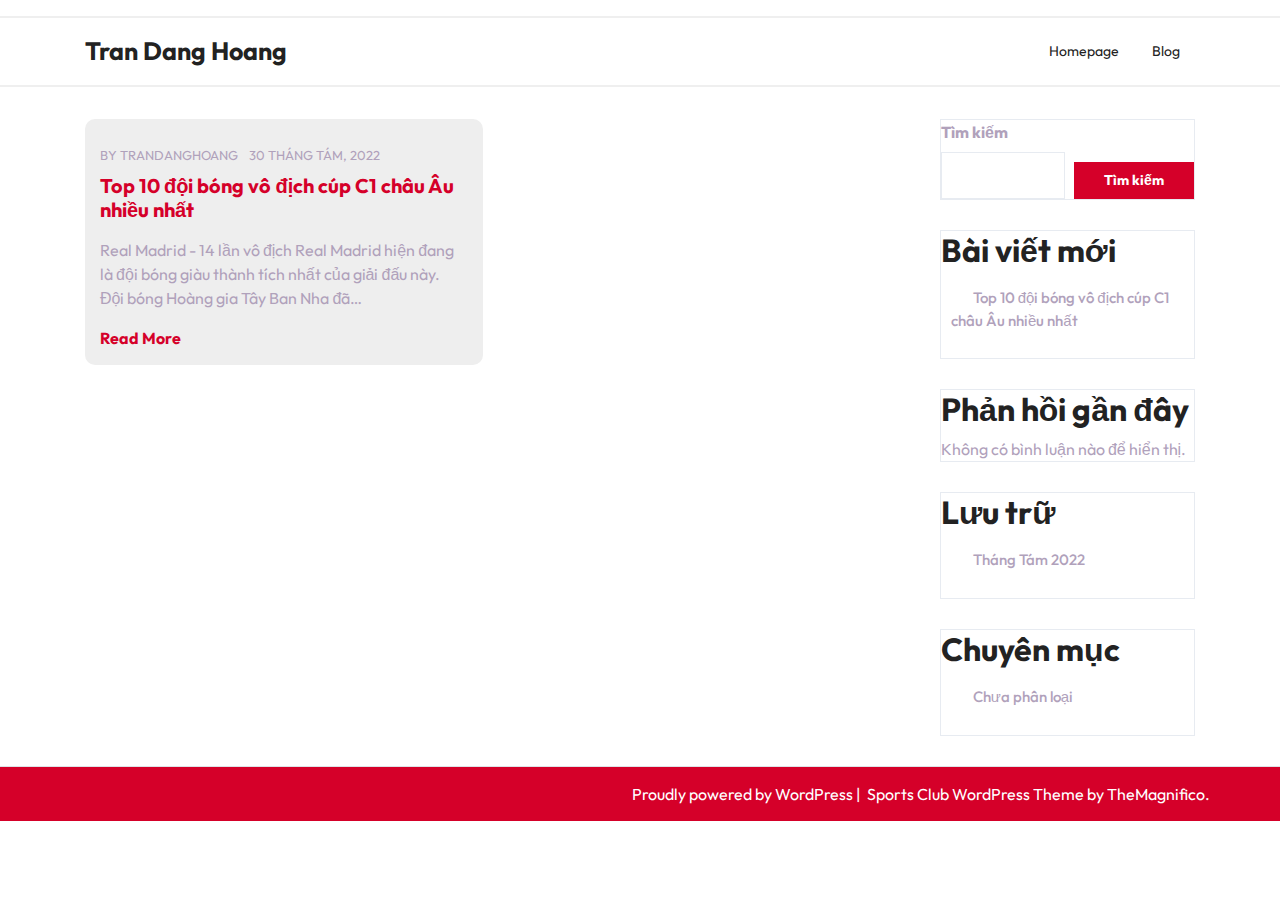
<file: blog-2/index.html>
<!DOCTYPE html>
<html lang="vi">
<head>
    <meta charset="UTF-8">
    <meta name="viewport" content="width=device-width, initial-scale=1">
    <title>Blog &#8211; Tran Dang Hoang</title>
<meta name="robots" content="noindex, nofollow">
<link rel="dns-prefetch" href="//s.w.org">
<link rel="alternate" type="application/rss+xml" title="Dòng thông tin Tran Dang Hoang &raquo;" href="https://danghoang0901zaqw.github.io/mywordpress/feed/">
<link rel="alternate" type="application/rss+xml" title="Dòng phản hồi Tran Dang Hoang &raquo;" href="https://danghoang0901zaqw.github.io/mywordpress/comments/feed/">
<script type="text/javascript">
window._wpemojiSettings = {"baseUrl":"https:\/\/s.w.org\/images\/core\/emoji\/14.0.0\/72x72\/","ext":".png","svgUrl":"https:\/\/s.w.org\/images\/core\/emoji\/14.0.0\/svg\/","svgExt":".svg","source":{"concatemoji":"http:\/\/localhost\/myproject\/wp-includes\/js\/wp-emoji-release.min.js?ver=6.0.2"}};
/*! This file is auto-generated */
!function(e,a,t){var n,r,o,i=a.createElement("canvas"),p=i.getContext&&i.getContext("2d");function s(e,t){var a=String.fromCharCode,e=(p.clearRect(0,0,i.width,i.height),p.fillText(a.apply(this,e),0,0),i.toDataURL());return p.clearRect(0,0,i.width,i.height),p.fillText(a.apply(this,t),0,0),e===i.toDataURL()}function c(e){var t=a.createElement("script");t.src=e,t.defer=t.type="text/javascript",a.getElementsByTagName("head")[0].appendChild(t)}for(o=Array("flag","emoji"),t.supports={everything:!0,everythingExceptFlag:!0},r=0;r<o.length;r++)t.supports[o[r]]=function(e){if(!p||!p.fillText)return!1;switch(p.textBaseline="top",p.font="600 32px Arial",e){case"flag":return s([127987,65039,8205,9895,65039],[127987,65039,8203,9895,65039])?!1:!s([55356,56826,55356,56819],[55356,56826,8203,55356,56819])&&!s([55356,57332,56128,56423,56128,56418,56128,56421,56128,56430,56128,56423,56128,56447],[55356,57332,8203,56128,56423,8203,56128,56418,8203,56128,56421,8203,56128,56430,8203,56128,56423,8203,56128,56447]);case"emoji":return!s([129777,127995,8205,129778,127999],[129777,127995,8203,129778,127999])}return!1}(o[r]),t.supports.everything=t.supports.everything&&t.supports[o[r]],"flag"!==o[r]&&(t.supports.everythingExceptFlag=t.supports.everythingExceptFlag&&t.supports[o[r]]);t.supports.everythingExceptFlag=t.supports.everythingExceptFlag&&!t.supports.flag,t.DOMReady=!1,t.readyCallback=function(){t.DOMReady=!0},t.supports.everything||(n=function(){t.readyCallback()},a.addEventListener?(a.addEventListener("DOMContentLoaded",n,!1),e.addEventListener("load",n,!1)):(e.attachEvent("onload",n),a.attachEvent("onreadystatechange",function(){"complete"===a.readyState&&t.readyCallback()})),(e=t.source||{}).concatemoji?c(e.concatemoji):e.wpemoji&&e.twemoji&&(c(e.twemoji),c(e.wpemoji)))}(window,document,window._wpemojiSettings);
</script>
<style type="text/css">img.wp-smiley,
img.emoji {
	display: inline !important;
	border: none !important;
	box-shadow: none !important;
	height: 1em !important;
	width: 1em !important;
	margin: 0 0.07em !important;
	vertical-align: -0.1em !important;
	background: none !important;
	padding: 0 !important;
}</style>
	<link rel="stylesheet" id="wp-block-library-css" href="https://danghoang0901zaqw.github.io/mywordpress/wp-includes/css/dist/block-library/style.min.css?ver=6.0.2" type="text/css" media="all">
<style id="wp-block-library-theme-inline-css" type="text/css">.wp-block-audio figcaption{color:#555;font-size:13px;text-align:center}.is-dark-theme .wp-block-audio figcaption{color:hsla(0,0%,100%,.65)}.wp-block-code{border:1px solid #ccc;border-radius:4px;font-family:Menlo,Consolas,monaco,monospace;padding:.8em 1em}.wp-block-embed figcaption{color:#555;font-size:13px;text-align:center}.is-dark-theme .wp-block-embed figcaption{color:hsla(0,0%,100%,.65)}.blocks-gallery-caption{color:#555;font-size:13px;text-align:center}.is-dark-theme .blocks-gallery-caption{color:hsla(0,0%,100%,.65)}.wp-block-image figcaption{color:#555;font-size:13px;text-align:center}.is-dark-theme .wp-block-image figcaption{color:hsla(0,0%,100%,.65)}.wp-block-pullquote{border-top:4px solid;border-bottom:4px solid;margin-bottom:1.75em;color:currentColor}.wp-block-pullquote__citation,.wp-block-pullquote cite,.wp-block-pullquote footer{color:currentColor;text-transform:uppercase;font-size:.8125em;font-style:normal}.wp-block-quote{border-left:.25em solid;margin:0 0 1.75em;padding-left:1em}.wp-block-quote cite,.wp-block-quote footer{color:currentColor;font-size:.8125em;position:relative;font-style:normal}.wp-block-quote.has-text-align-right{border-left:none;border-right:.25em solid;padding-left:0;padding-right:1em}.wp-block-quote.has-text-align-center{border:none;padding-left:0}.wp-block-quote.is-large,.wp-block-quote.is-style-large,.wp-block-quote.is-style-plain{border:none}.wp-block-search .wp-block-search__label{font-weight:700}:where(.wp-block-group.has-background){padding:1.25em 2.375em}.wp-block-separator.has-css-opacity{opacity:.4}.wp-block-separator{border:none;border-bottom:2px solid;margin-left:auto;margin-right:auto}.wp-block-separator.has-alpha-channel-opacity{opacity:1}.wp-block-separator:not(.is-style-wide):not(.is-style-dots){width:100px}.wp-block-separator.has-background:not(.is-style-dots){border-bottom:none;height:1px}.wp-block-separator.has-background:not(.is-style-wide):not(.is-style-dots){height:2px}.wp-block-table thead{border-bottom:3px solid}.wp-block-table tfoot{border-top:3px solid}.wp-block-table td,.wp-block-table th{padding:.5em;border:1px solid;word-break:normal}.wp-block-table figcaption{color:#555;font-size:13px;text-align:center}.is-dark-theme .wp-block-table figcaption{color:hsla(0,0%,100%,.65)}.wp-block-video figcaption{color:#555;font-size:13px;text-align:center}.is-dark-theme .wp-block-video figcaption{color:hsla(0,0%,100%,.65)}.wp-block-template-part.has-background{padding:1.25em 2.375em;margin-top:0;margin-bottom:0}</style>
<style id="global-styles-inline-css" type="text/css">body{--wp--preset--color--black: #000000;--wp--preset--color--cyan-bluish-gray: #abb8c3;--wp--preset--color--white: #ffffff;--wp--preset--color--pale-pink: #f78da7;--wp--preset--color--vivid-red: #cf2e2e;--wp--preset--color--luminous-vivid-orange: #ff6900;--wp--preset--color--luminous-vivid-amber: #fcb900;--wp--preset--color--light-green-cyan: #7bdcb5;--wp--preset--color--vivid-green-cyan: #00d084;--wp--preset--color--pale-cyan-blue: #8ed1fc;--wp--preset--color--vivid-cyan-blue: #0693e3;--wp--preset--color--vivid-purple: #9b51e0;--wp--preset--gradient--vivid-cyan-blue-to-vivid-purple: linear-gradient(135deg,rgba(6,147,227,1) 0%,rgb(155,81,224) 100%);--wp--preset--gradient--light-green-cyan-to-vivid-green-cyan: linear-gradient(135deg,rgb(122,220,180) 0%,rgb(0,208,130) 100%);--wp--preset--gradient--luminous-vivid-amber-to-luminous-vivid-orange: linear-gradient(135deg,rgba(252,185,0,1) 0%,rgba(255,105,0,1) 100%);--wp--preset--gradient--luminous-vivid-orange-to-vivid-red: linear-gradient(135deg,rgba(255,105,0,1) 0%,rgb(207,46,46) 100%);--wp--preset--gradient--very-light-gray-to-cyan-bluish-gray: linear-gradient(135deg,rgb(238,238,238) 0%,rgb(169,184,195) 100%);--wp--preset--gradient--cool-to-warm-spectrum: linear-gradient(135deg,rgb(74,234,220) 0%,rgb(151,120,209) 20%,rgb(207,42,186) 40%,rgb(238,44,130) 60%,rgb(251,105,98) 80%,rgb(254,248,76) 100%);--wp--preset--gradient--blush-light-purple: linear-gradient(135deg,rgb(255,206,236) 0%,rgb(152,150,240) 100%);--wp--preset--gradient--blush-bordeaux: linear-gradient(135deg,rgb(254,205,165) 0%,rgb(254,45,45) 50%,rgb(107,0,62) 100%);--wp--preset--gradient--luminous-dusk: linear-gradient(135deg,rgb(255,203,112) 0%,rgb(199,81,192) 50%,rgb(65,88,208) 100%);--wp--preset--gradient--pale-ocean: linear-gradient(135deg,rgb(255,245,203) 0%,rgb(182,227,212) 50%,rgb(51,167,181) 100%);--wp--preset--gradient--electric-grass: linear-gradient(135deg,rgb(202,248,128) 0%,rgb(113,206,126) 100%);--wp--preset--gradient--midnight: linear-gradient(135deg,rgb(2,3,129) 0%,rgb(40,116,252) 100%);--wp--preset--duotone--dark-grayscale: url('#wp-duotone-dark-grayscale');--wp--preset--duotone--grayscale: url('#wp-duotone-grayscale');--wp--preset--duotone--purple-yellow: url('#wp-duotone-purple-yellow');--wp--preset--duotone--blue-red: url('#wp-duotone-blue-red');--wp--preset--duotone--midnight: url('#wp-duotone-midnight');--wp--preset--duotone--magenta-yellow: url('#wp-duotone-magenta-yellow');--wp--preset--duotone--purple-green: url('#wp-duotone-purple-green');--wp--preset--duotone--blue-orange: url('#wp-duotone-blue-orange');--wp--preset--font-size--small: 13px;--wp--preset--font-size--medium: 20px;--wp--preset--font-size--large: 36px;--wp--preset--font-size--x-large: 42px;}.has-black-color{color: var(--wp--preset--color--black) !important;}.has-cyan-bluish-gray-color{color: var(--wp--preset--color--cyan-bluish-gray) !important;}.has-white-color{color: var(--wp--preset--color--white) !important;}.has-pale-pink-color{color: var(--wp--preset--color--pale-pink) !important;}.has-vivid-red-color{color: var(--wp--preset--color--vivid-red) !important;}.has-luminous-vivid-orange-color{color: var(--wp--preset--color--luminous-vivid-orange) !important;}.has-luminous-vivid-amber-color{color: var(--wp--preset--color--luminous-vivid-amber) !important;}.has-light-green-cyan-color{color: var(--wp--preset--color--light-green-cyan) !important;}.has-vivid-green-cyan-color{color: var(--wp--preset--color--vivid-green-cyan) !important;}.has-pale-cyan-blue-color{color: var(--wp--preset--color--pale-cyan-blue) !important;}.has-vivid-cyan-blue-color{color: var(--wp--preset--color--vivid-cyan-blue) !important;}.has-vivid-purple-color{color: var(--wp--preset--color--vivid-purple) !important;}.has-black-background-color{background-color: var(--wp--preset--color--black) !important;}.has-cyan-bluish-gray-background-color{background-color: var(--wp--preset--color--cyan-bluish-gray) !important;}.has-white-background-color{background-color: var(--wp--preset--color--white) !important;}.has-pale-pink-background-color{background-color: var(--wp--preset--color--pale-pink) !important;}.has-vivid-red-background-color{background-color: var(--wp--preset--color--vivid-red) !important;}.has-luminous-vivid-orange-background-color{background-color: var(--wp--preset--color--luminous-vivid-orange) !important;}.has-luminous-vivid-amber-background-color{background-color: var(--wp--preset--color--luminous-vivid-amber) !important;}.has-light-green-cyan-background-color{background-color: var(--wp--preset--color--light-green-cyan) !important;}.has-vivid-green-cyan-background-color{background-color: var(--wp--preset--color--vivid-green-cyan) !important;}.has-pale-cyan-blue-background-color{background-color: var(--wp--preset--color--pale-cyan-blue) !important;}.has-vivid-cyan-blue-background-color{background-color: var(--wp--preset--color--vivid-cyan-blue) !important;}.has-vivid-purple-background-color{background-color: var(--wp--preset--color--vivid-purple) !important;}.has-black-border-color{border-color: var(--wp--preset--color--black) !important;}.has-cyan-bluish-gray-border-color{border-color: var(--wp--preset--color--cyan-bluish-gray) !important;}.has-white-border-color{border-color: var(--wp--preset--color--white) !important;}.has-pale-pink-border-color{border-color: var(--wp--preset--color--pale-pink) !important;}.has-vivid-red-border-color{border-color: var(--wp--preset--color--vivid-red) !important;}.has-luminous-vivid-orange-border-color{border-color: var(--wp--preset--color--luminous-vivid-orange) !important;}.has-luminous-vivid-amber-border-color{border-color: var(--wp--preset--color--luminous-vivid-amber) !important;}.has-light-green-cyan-border-color{border-color: var(--wp--preset--color--light-green-cyan) !important;}.has-vivid-green-cyan-border-color{border-color: var(--wp--preset--color--vivid-green-cyan) !important;}.has-pale-cyan-blue-border-color{border-color: var(--wp--preset--color--pale-cyan-blue) !important;}.has-vivid-cyan-blue-border-color{border-color: var(--wp--preset--color--vivid-cyan-blue) !important;}.has-vivid-purple-border-color{border-color: var(--wp--preset--color--vivid-purple) !important;}.has-vivid-cyan-blue-to-vivid-purple-gradient-background{background: var(--wp--preset--gradient--vivid-cyan-blue-to-vivid-purple) !important;}.has-light-green-cyan-to-vivid-green-cyan-gradient-background{background: var(--wp--preset--gradient--light-green-cyan-to-vivid-green-cyan) !important;}.has-luminous-vivid-amber-to-luminous-vivid-orange-gradient-background{background: var(--wp--preset--gradient--luminous-vivid-amber-to-luminous-vivid-orange) !important;}.has-luminous-vivid-orange-to-vivid-red-gradient-background{background: var(--wp--preset--gradient--luminous-vivid-orange-to-vivid-red) !important;}.has-very-light-gray-to-cyan-bluish-gray-gradient-background{background: var(--wp--preset--gradient--very-light-gray-to-cyan-bluish-gray) !important;}.has-cool-to-warm-spectrum-gradient-background{background: var(--wp--preset--gradient--cool-to-warm-spectrum) !important;}.has-blush-light-purple-gradient-background{background: var(--wp--preset--gradient--blush-light-purple) !important;}.has-blush-bordeaux-gradient-background{background: var(--wp--preset--gradient--blush-bordeaux) !important;}.has-luminous-dusk-gradient-background{background: var(--wp--preset--gradient--luminous-dusk) !important;}.has-pale-ocean-gradient-background{background: var(--wp--preset--gradient--pale-ocean) !important;}.has-electric-grass-gradient-background{background: var(--wp--preset--gradient--electric-grass) !important;}.has-midnight-gradient-background{background: var(--wp--preset--gradient--midnight) !important;}.has-small-font-size{font-size: var(--wp--preset--font-size--small) !important;}.has-medium-font-size{font-size: var(--wp--preset--font-size--medium) !important;}.has-large-font-size{font-size: var(--wp--preset--font-size--large) !important;}.has-x-large-font-size{font-size: var(--wp--preset--font-size--x-large) !important;}</style>
<link rel="stylesheet" id="outfit-css" href="https://danghoang0901zaqw.github.io/mywordpress/wp-content/fonts/dbce854175490cf17abbb38f91dbc068.css?ver=1.0" type="text/css" media="all">
<link rel="stylesheet" id="football-sports-club-block-editor-style-css" href="https://danghoang0901zaqw.github.io/mywordpress/wp-content/themes/football-sports-club/assets/css/block-editor-style.css?ver=6.0.2" type="text/css" media="all">
<link rel="stylesheet" id="flatly-css-css" href="https://danghoang0901zaqw.github.io/mywordpress/wp-content/themes/football-sports-club/assets/css/flatly.css?ver=6.0.2" type="text/css" media="all">
<link rel="stylesheet" id="owl.carousel-css-css" href="https://danghoang0901zaqw.github.io/mywordpress/wp-content/themes/football-sports-club/assets/css/owl.carousel.css?ver=6.0.2" type="text/css" media="all">
<link rel="stylesheet" id="football-sports-club-style-css" href="https://danghoang0901zaqw.github.io/mywordpress/wp-content/themes/football-sports-club/style.css?ver=6.0.2" type="text/css" media="all">
<link rel="stylesheet" id="fontawesome-style-css" href="https://danghoang0901zaqw.github.io/mywordpress/wp-content/themes/football-sports-club/assets/css/fontawesome/css/all.css?ver=6.0.2" type="text/css" media="all">
<link rel="stylesheet" id="elementor-frontend-css" href="https://danghoang0901zaqw.github.io/mywordpress/wp-content/plugins/elementor/assets/css/frontend-lite.min.css?ver=3.7.3" type="text/css" media="all">
<link rel="stylesheet" id="eael-general-css" href="https://danghoang0901zaqw.github.io/mywordpress/wp-content/plugins/essential-addons-for-elementor-lite/assets/front-end/css/view/general.min.css?ver=5.2.4" type="text/css" media="all">
<script type="text/javascript" src="https://danghoang0901zaqw.github.io/mywordpress/wp-includes/js/jquery/jquery.min.js?ver=3.6.0" id="jquery-core-js"></script>
<script type="text/javascript" src="https://danghoang0901zaqw.github.io/mywordpress/wp-includes/js/jquery/jquery-migrate.min.js?ver=3.3.2" id="jquery-migrate-js"></script>
<link rel="https://api.w.org/" href="https://danghoang0901zaqw.github.io/mywordpress/wp-json/">
<link rel="EditURI" type="application/rsd+xml" title="RSD" href="https://danghoang0901zaqw.github.io/mywordpress/xmlrpc.php?rsd">
<link rel="wlwmanifest" type="application/wlwmanifest+xml" href="https://danghoang0901zaqw.github.io/mywordpress/wp-includes/wlwmanifest.xml"> 
<meta name="generator" content="WordPress 6.0.2">

		<style type="text/css"></style>
		
		</head>

<body class="blog wp-embed-responsive hfeed elementor-default elementor-kit-83">

<svg xmlns="http://www.w3.org/2000/svg" viewbox="0 0 0 0" width="0" height="0" focusable="false" role="none" style="visibility: hidden; position: absolute; left: -9999px; overflow: hidden;"><defs><filter id="wp-duotone-dark-grayscale"><fecolormatrix color-interpolation-filters="sRGB" type="matrix" values=" .299 .587 .114 0 0 .299 .587 .114 0 0 .299 .587 .114 0 0 .299 .587 .114 0 0 "></fecolormatrix><fecomponenttransfer color-interpolation-filters="sRGB"><fefuncr type="table" tablevalues="0 0.49803921568627"></fefuncr><fefuncg type="table" tablevalues="0 0.49803921568627"></fefuncg><fefuncb type="table" tablevalues="0 0.49803921568627"></fefuncb><fefunca type="table" tablevalues="1 1"></fefunca></fecomponenttransfer><fecomposite in2="SourceGraphic" operator="in"></fecomposite></filter></defs></svg><svg xmlns="http://www.w3.org/2000/svg" viewbox="0 0 0 0" width="0" height="0" focusable="false" role="none" style="visibility: hidden; position: absolute; left: -9999px; overflow: hidden;"><defs><filter id="wp-duotone-grayscale"><fecolormatrix color-interpolation-filters="sRGB" type="matrix" values=" .299 .587 .114 0 0 .299 .587 .114 0 0 .299 .587 .114 0 0 .299 .587 .114 0 0 "></fecolormatrix><fecomponenttransfer color-interpolation-filters="sRGB"><fefuncr type="table" tablevalues="0 1"></fefuncr><fefuncg type="table" tablevalues="0 1"></fefuncg><fefuncb type="table" tablevalues="0 1"></fefuncb><fefunca type="table" tablevalues="1 1"></fefunca></fecomponenttransfer><fecomposite in2="SourceGraphic" operator="in"></fecomposite></filter></defs></svg><svg xmlns="http://www.w3.org/2000/svg" viewbox="0 0 0 0" width="0" height="0" focusable="false" role="none" style="visibility: hidden; position: absolute; left: -9999px; overflow: hidden;"><defs><filter id="wp-duotone-purple-yellow"><fecolormatrix color-interpolation-filters="sRGB" type="matrix" values=" .299 .587 .114 0 0 .299 .587 .114 0 0 .299 .587 .114 0 0 .299 .587 .114 0 0 "></fecolormatrix><fecomponenttransfer color-interpolation-filters="sRGB"><fefuncr type="table" tablevalues="0.54901960784314 0.98823529411765"></fefuncr><fefuncg type="table" tablevalues="0 1"></fefuncg><fefuncb type="table" tablevalues="0.71764705882353 0.25490196078431"></fefuncb><fefunca type="table" tablevalues="1 1"></fefunca></fecomponenttransfer><fecomposite in2="SourceGraphic" operator="in"></fecomposite></filter></defs></svg><svg xmlns="http://www.w3.org/2000/svg" viewbox="0 0 0 0" width="0" height="0" focusable="false" role="none" style="visibility: hidden; position: absolute; left: -9999px; overflow: hidden;"><defs><filter id="wp-duotone-blue-red"><fecolormatrix color-interpolation-filters="sRGB" type="matrix" values=" .299 .587 .114 0 0 .299 .587 .114 0 0 .299 .587 .114 0 0 .299 .587 .114 0 0 "></fecolormatrix><fecomponenttransfer color-interpolation-filters="sRGB"><fefuncr type="table" tablevalues="0 1"></fefuncr><fefuncg type="table" tablevalues="0 0.27843137254902"></fefuncg><fefuncb type="table" tablevalues="0.5921568627451 0.27843137254902"></fefuncb><fefunca type="table" tablevalues="1 1"></fefunca></fecomponenttransfer><fecomposite in2="SourceGraphic" operator="in"></fecomposite></filter></defs></svg><svg xmlns="http://www.w3.org/2000/svg" viewbox="0 0 0 0" width="0" height="0" focusable="false" role="none" style="visibility: hidden; position: absolute; left: -9999px; overflow: hidden;"><defs><filter id="wp-duotone-midnight"><fecolormatrix color-interpolation-filters="sRGB" type="matrix" values=" .299 .587 .114 0 0 .299 .587 .114 0 0 .299 .587 .114 0 0 .299 .587 .114 0 0 "></fecolormatrix><fecomponenttransfer color-interpolation-filters="sRGB"><fefuncr type="table" tablevalues="0 0"></fefuncr><fefuncg type="table" tablevalues="0 0.64705882352941"></fefuncg><fefuncb type="table" tablevalues="0 1"></fefuncb><fefunca type="table" tablevalues="1 1"></fefunca></fecomponenttransfer><fecomposite in2="SourceGraphic" operator="in"></fecomposite></filter></defs></svg><svg xmlns="http://www.w3.org/2000/svg" viewbox="0 0 0 0" width="0" height="0" focusable="false" role="none" style="visibility: hidden; position: absolute; left: -9999px; overflow: hidden;"><defs><filter id="wp-duotone-magenta-yellow"><fecolormatrix color-interpolation-filters="sRGB" type="matrix" values=" .299 .587 .114 0 0 .299 .587 .114 0 0 .299 .587 .114 0 0 .299 .587 .114 0 0 "></fecolormatrix><fecomponenttransfer color-interpolation-filters="sRGB"><fefuncr type="table" tablevalues="0.78039215686275 1"></fefuncr><fefuncg type="table" tablevalues="0 0.94901960784314"></fefuncg><fefuncb type="table" tablevalues="0.35294117647059 0.47058823529412"></fefuncb><fefunca type="table" tablevalues="1 1"></fefunca></fecomponenttransfer><fecomposite in2="SourceGraphic" operator="in"></fecomposite></filter></defs></svg><svg xmlns="http://www.w3.org/2000/svg" viewbox="0 0 0 0" width="0" height="0" focusable="false" role="none" style="visibility: hidden; position: absolute; left: -9999px; overflow: hidden;"><defs><filter id="wp-duotone-purple-green"><fecolormatrix color-interpolation-filters="sRGB" type="matrix" values=" .299 .587 .114 0 0 .299 .587 .114 0 0 .299 .587 .114 0 0 .299 .587 .114 0 0 "></fecolormatrix><fecomponenttransfer color-interpolation-filters="sRGB"><fefuncr type="table" tablevalues="0.65098039215686 0.40392156862745"></fefuncr><fefuncg type="table" tablevalues="0 1"></fefuncg><fefuncb type="table" tablevalues="0.44705882352941 0.4"></fefuncb><fefunca type="table" tablevalues="1 1"></fefunca></fecomponenttransfer><fecomposite in2="SourceGraphic" operator="in"></fecomposite></filter></defs></svg><svg xmlns="http://www.w3.org/2000/svg" viewbox="0 0 0 0" width="0" height="0" focusable="false" role="none" style="visibility: hidden; position: absolute; left: -9999px; overflow: hidden;"><defs><filter id="wp-duotone-blue-orange"><fecolormatrix color-interpolation-filters="sRGB" type="matrix" values=" .299 .587 .114 0 0 .299 .587 .114 0 0 .299 .587 .114 0 0 .299 .587 .114 0 0 "></fecolormatrix><fecomponenttransfer color-interpolation-filters="sRGB"><fefuncr type="table" tablevalues="0.098039215686275 1"></fefuncr><fefuncg type="table" tablevalues="0 0.66274509803922"></fefuncg><fefuncb type="table" tablevalues="0.84705882352941 0.41960784313725"></fefuncb><fefunca type="table" tablevalues="1 1"></fefunca></fecomponenttransfer><fecomposite in2="SourceGraphic" operator="in"></fecomposite></filter></defs></svg>
<div id="page" class="site">
    <a class="skip-link screen-reader-text" href="#skip-content">Skip to content</a>
    <header id="masthead" class="site-header shadow-sm navbar-dark bg-primary">
        <div class="socialmedia">
            
<div class="top_header py-2">
    <div class="container">
        <div class="row">
            <div class="col-lg-4 col-md-4 col-sm-4 align-self-center text-center text-md-left">
                            </div>
            <div class="col-lg-6 col-md-5 col-sm-9 align-self-center text-center text-md-right">
                                            </div>
            <div class="col-lg-2 col-md-3 col-sm-3 align-self-center">
                <div class="social-link text-center text-md-right">
                                                                                                                    </div>
            </div>
        </div>
    </div>
</div>

<div class="main-header">
    <div class="container">
        <div class="row">
            <div class="col-lg-3 col-md-4 col-sm-4 col-8 align-self-center">
                <div class="navbar-brand text-center text-md-left">
                                                                                                                            <p class="site-title"><a href="https://danghoang0901zaqw.github.io/mywordpress/" rel="home">Tran Dang Hoang</a></p>
                                                                                            </div>
            </div>
            <div class="col-lg-9 col-md-8 col-sm-8 col-4 align-self-center">
                
<div class="navigation_header py-2">
    <div class="toggle-nav mobile-menu">
                    <button onclick="football_sports_club_openNav()"><i class="fas fa-th"></i></button>
            </div>
    <div id="mySidenav" class="nav sidenav">
        <nav id="site-navigation" class="main-navigation navbar navbar-expand-xl" aria-label="Top Menu">
            <div class="menu-main-menu-container"><ul id="menu-main-menu" class="menu">
<li id="menu-item-80" class="menu-item menu-item-type-post_type menu-item-object-page menu-item-home menu-item-80"><a href="https://danghoang0901zaqw.github.io/mywordpress/">Homepage</a></li>
<li id="menu-item-79" class="menu-item menu-item-type-post_type menu-item-object-page current-menu-item page_item page-item-41 current_page_item current_page_parent menu-item-79"><a href="https://danghoang0901zaqw.github.io/mywordpress/blog-2/" aria-current="page">Blog</a></li>
</ul></div>        </nav>
        <a href="javascript:void(0)" class="closebtn mobile-menu" onclick="football_sports_club_closeNav()"><i class="fas fa-times"></i></a>
    </div>
</div>            </div>
        </div>
    </div>
</div>        </div>
    </header>
    <div id="skip-content" class="container">
        <div class="row">
            <div id="primary" class="content-area col-lg-9 col-md-8">
                <main id="main" class="site-main">
                    
                                            <header>
                            <h1 class="page-title screen-reader-text">Blog</h1>
                        </header>
                    
                    <div class="row">
                        
<div class="col-lg-6 col-md-6 col-sm-6">
    <article id="post-46" class="article-box post-46 post type-post status-publish format-standard hentry category-khong-phan-loai">
                <div class="meta-info-box my-2">
            <span class="entry-author">BY <a href="https://danghoang0901zaqw.github.io/mywordpress/author/trandanghoang/">trandanghoang</a></span>
            <span class="ml-2">30 Tháng Tám, 2022</span>
        </div>
        <div class="post-summery">
            <h3 class="entry-title pb-3"><a href="https://danghoang0901zaqw.github.io/mywordpress/top-10-doi-bong-vo-dich-cup-c1-chau-au-nhieu-nhat/" rel="bookmark">Top 10 đội bóng vô địch cúp C1 châu Âu nhiều nhất</a></h3>            <p>Real Madrid - 14 lần vô địch Real Madrid hiện đang là đội bóng giàu thành tích nhất của giải đấu này. Đội bóng Hoàng gia Tây Ban Nha đã&hellip;</p>
            <a href="https://danghoang0901zaqw.github.io/mywordpress/top-10-doi-bong-vo-dich-cup-c1-chau-au-nhieu-nhat/" class="btn-text">Read More</a>
        </div>
    </article>
</div>                    </div>

                </main>
            </div>
            
<aside id="secondary" class="widget-area col-lg-3 col-md-4">
	<div class="sidebar">
		<section id="block-2" class="widget widget_block widget_search"><form role="search" method="get" action="http://localhost/myproject/" class="wp-block-search__button-outside wp-block-search__text-button wp-block-search">
<label for="wp-block-search__input-1" class="wp-block-search__label">Tìm kiếm</label><div class="wp-block-search__inside-wrapper ">
<input type="search" id="wp-block-search__input-1" class="wp-block-search__input " name="s" value="" placeholder="" required><button type="submit" class="wp-block-search__button  ">Tìm kiếm</button>
</div>
</form></section><section id="block-3" class="widget widget_block"><div class="wp-container-1 wp-block-group"><div class="wp-block-group__inner-container">
<h2>Bài viết mới</h2>
<ul class="wp-block-latest-posts__list wp-block-latest-posts">
<li><a class="wp-block-latest-posts__post-title" href="https://danghoang0901zaqw.github.io/mywordpress/top-10-doi-bong-vo-dich-cup-c1-chau-au-nhieu-nhat/">Top 10 đội bóng vô địch cúp C1 châu Âu nhiều nhất</a></li>
</ul>
</div></div></section><section id="block-4" class="widget widget_block"><div class="wp-container-2 wp-block-group"><div class="wp-block-group__inner-container">
<h2>Phản hồi gần đây</h2>
<div class="no-comments wp-block-latest-comments">Không có bình luận nào để hiển thị.</div>
</div></div></section><section id="block-5" class="widget widget_block"><div class="wp-container-3 wp-block-group"><div class="wp-block-group__inner-container">
<h2>Lưu trữ</h2>
<ul class=" wp-block-archives-list wp-block-archives">	<li><a href="https://danghoang0901zaqw.github.io/mywordpress/2022/08/">Tháng Tám 2022</a></li>
</ul>
</div></div></section><section id="block-6" class="widget widget_block"><div class="wp-container-4 wp-block-group"><div class="wp-block-group__inner-container">
<h2>Chuyên mục</h2>
<ul class="wp-block-categories-list wp-block-categories">	<li class="cat-item cat-item-1">
<a href="https://danghoang0901zaqw.github.io/mywordpress/category/khong-phan-loai/">Chưa phân loại</a>
</li>
</ul>
</div></div></section>	</div>
</aside>        </div>
    </div>


<footer id="colophon" class="site-footer border-top">
    <div class="container">
    	<div class="row">
    		<div class="col-lg-5 col-md-5 col-12 align-self-lg-center">
							</div>
	        <div class="site-info col-lg-7 col-md-7 col-12">
	            <div class="footer-menu-left">
	            						    <a href="https://wordpress.org/">
							Proudly powered by WordPress					    </a>
					    <span class="sep mr-1"> | </span>
					    <span>
                <a target="_blank" href="https://www.themagnifico.net/themes/free-wordpress-football-theme/">
                   Sports Club WordPress Theme             </a>
					    	by TheMagnifico.					    </span>
											            </div>
	        </div>
	    </div>
	    <a id="button">TOP</a>
    </div>
</footer>
</div>

<style>.wp-container-1 > .alignleft { float: left; margin-inline-start: 0; margin-inline-end: 2em; }.wp-container-1 > .alignright { float: right; margin-inline-start: 2em; margin-inline-end: 0; }.wp-container-1 > .aligncenter { margin-left: auto !important; margin-right: auto !important; }</style>
<style>.wp-container-2 > .alignleft { float: left; margin-inline-start: 0; margin-inline-end: 2em; }.wp-container-2 > .alignright { float: right; margin-inline-start: 2em; margin-inline-end: 0; }.wp-container-2 > .aligncenter { margin-left: auto !important; margin-right: auto !important; }</style>
<style>.wp-container-3 > .alignleft { float: left; margin-inline-start: 0; margin-inline-end: 2em; }.wp-container-3 > .alignright { float: right; margin-inline-start: 2em; margin-inline-end: 0; }.wp-container-3 > .aligncenter { margin-left: auto !important; margin-right: auto !important; }</style>
<style>.wp-container-4 > .alignleft { float: left; margin-inline-start: 0; margin-inline-end: 2em; }.wp-container-4 > .alignright { float: right; margin-inline-start: 2em; margin-inline-end: 0; }.wp-container-4 > .aligncenter { margin-left: auto !important; margin-right: auto !important; }</style>
<script type="text/javascript" src="https://danghoang0901zaqw.github.io/mywordpress/wp-content/themes/football-sports-club/assets/js/theme-script.js?ver=6.0.2" id="football-sports-club-theme-js-js"></script>
<script type="text/javascript" src="https://danghoang0901zaqw.github.io/mywordpress/wp-content/themes/football-sports-club/assets/js/owl.carousel.js?ver=6.0.2" id="owl.carousel-js-js"></script>
<script type="text/javascript" id="eael-general-js-extra">
/* <![CDATA[ */
var localize = {"ajaxurl":"http:\/\/localhost\/myproject\/wp-admin\/admin-ajax.php","nonce":"85bed788e0","i18n":{"added":"Added ","compare":"Compare","loading":"Loading..."},"page_permalink":"http:\/\/localhost\/myproject\/top-10-doi-bong-vo-dich-cup-c1-chau-au-nhieu-nhat\/"};
/* ]]> */
</script>
<script type="text/javascript" src="https://danghoang0901zaqw.github.io/mywordpress/wp-content/plugins/essential-addons-for-elementor-lite/assets/front-end/js/view/general.min.js?ver=5.2.4" id="eael-general-js"></script>

</body>
</html>
</file>
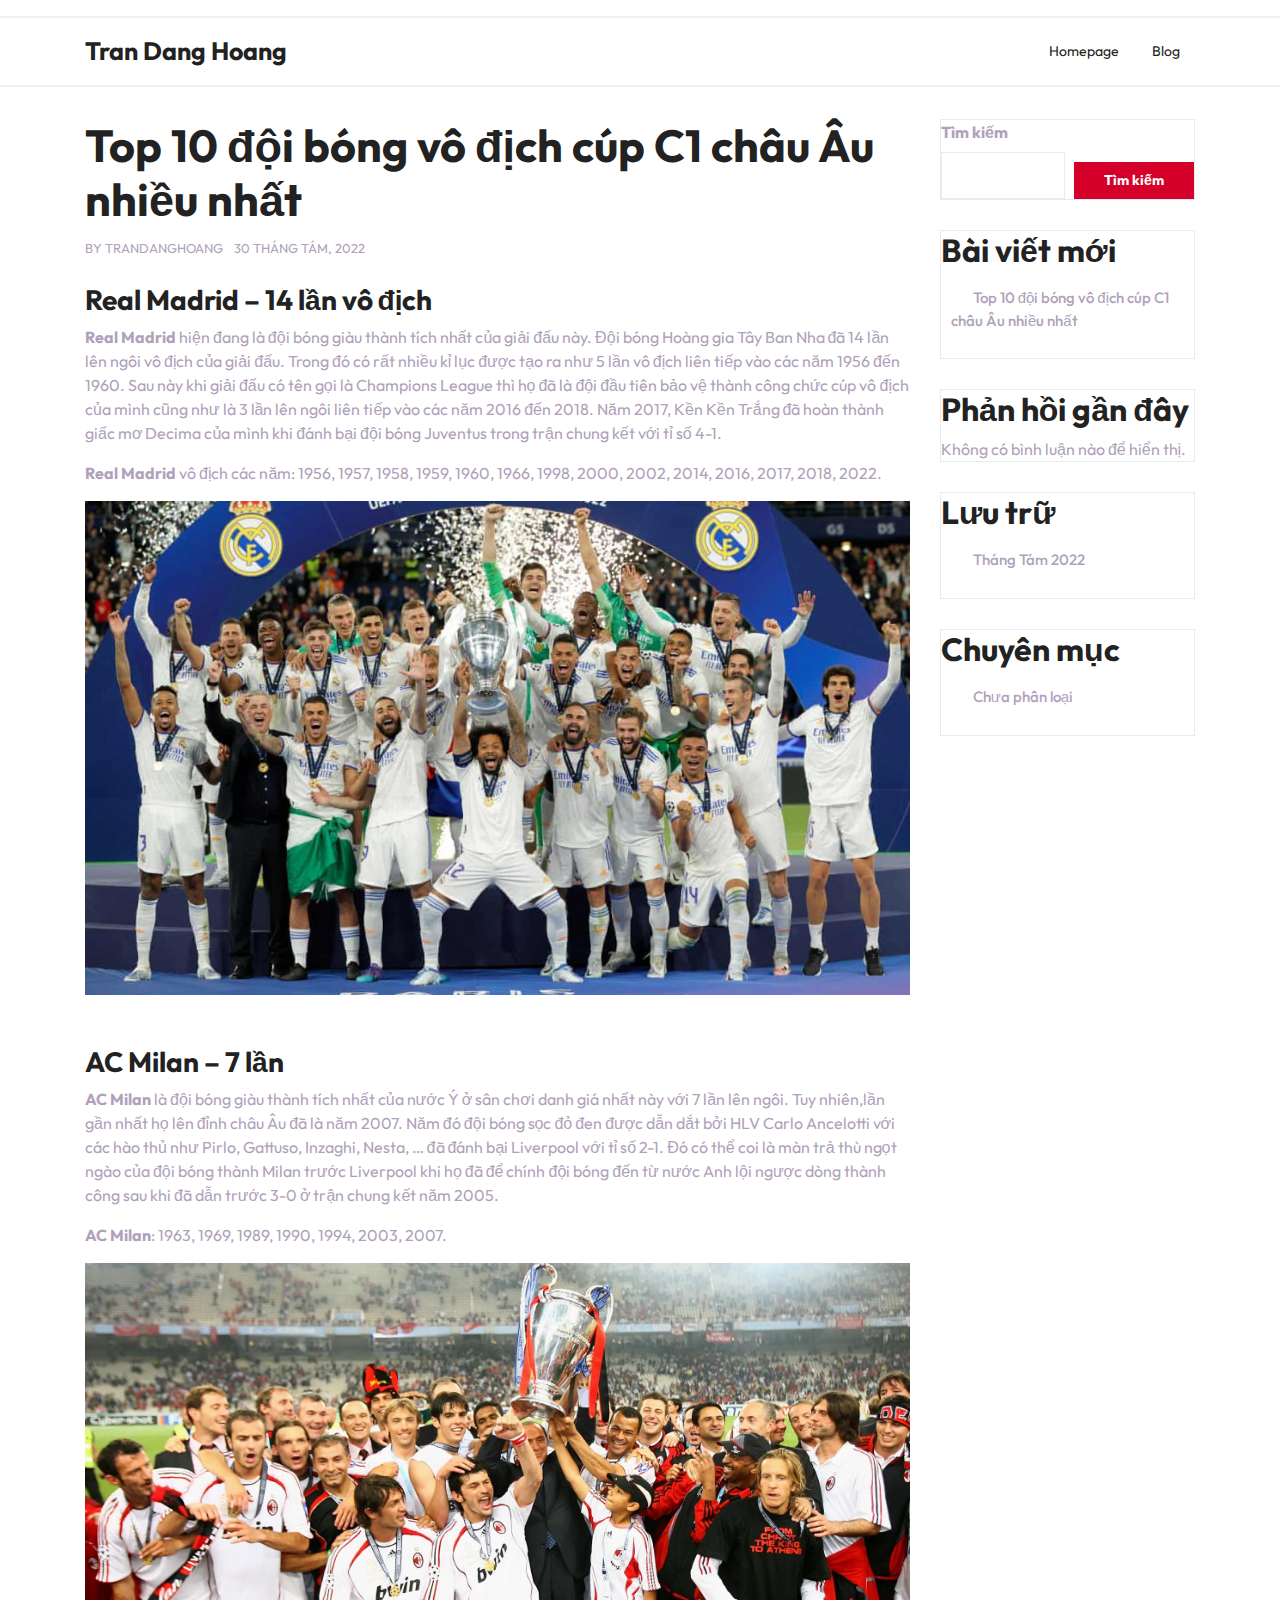
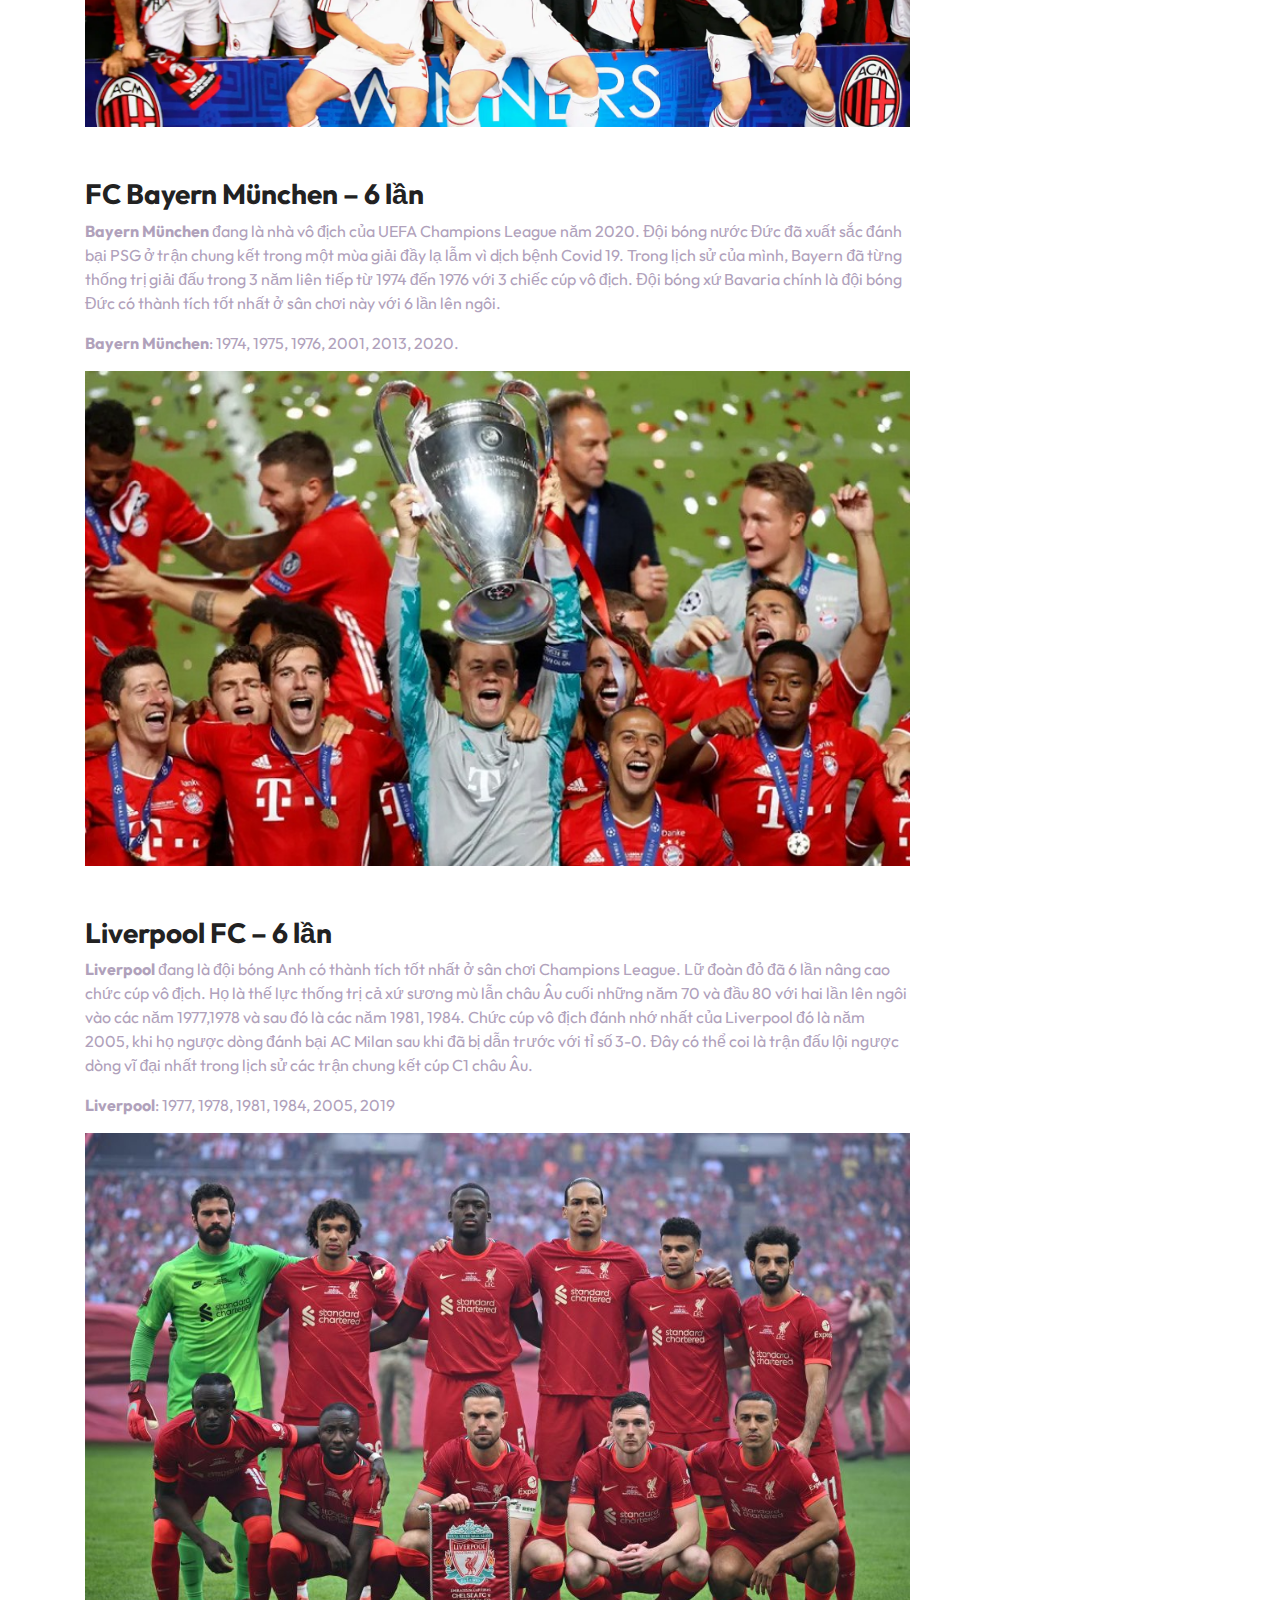
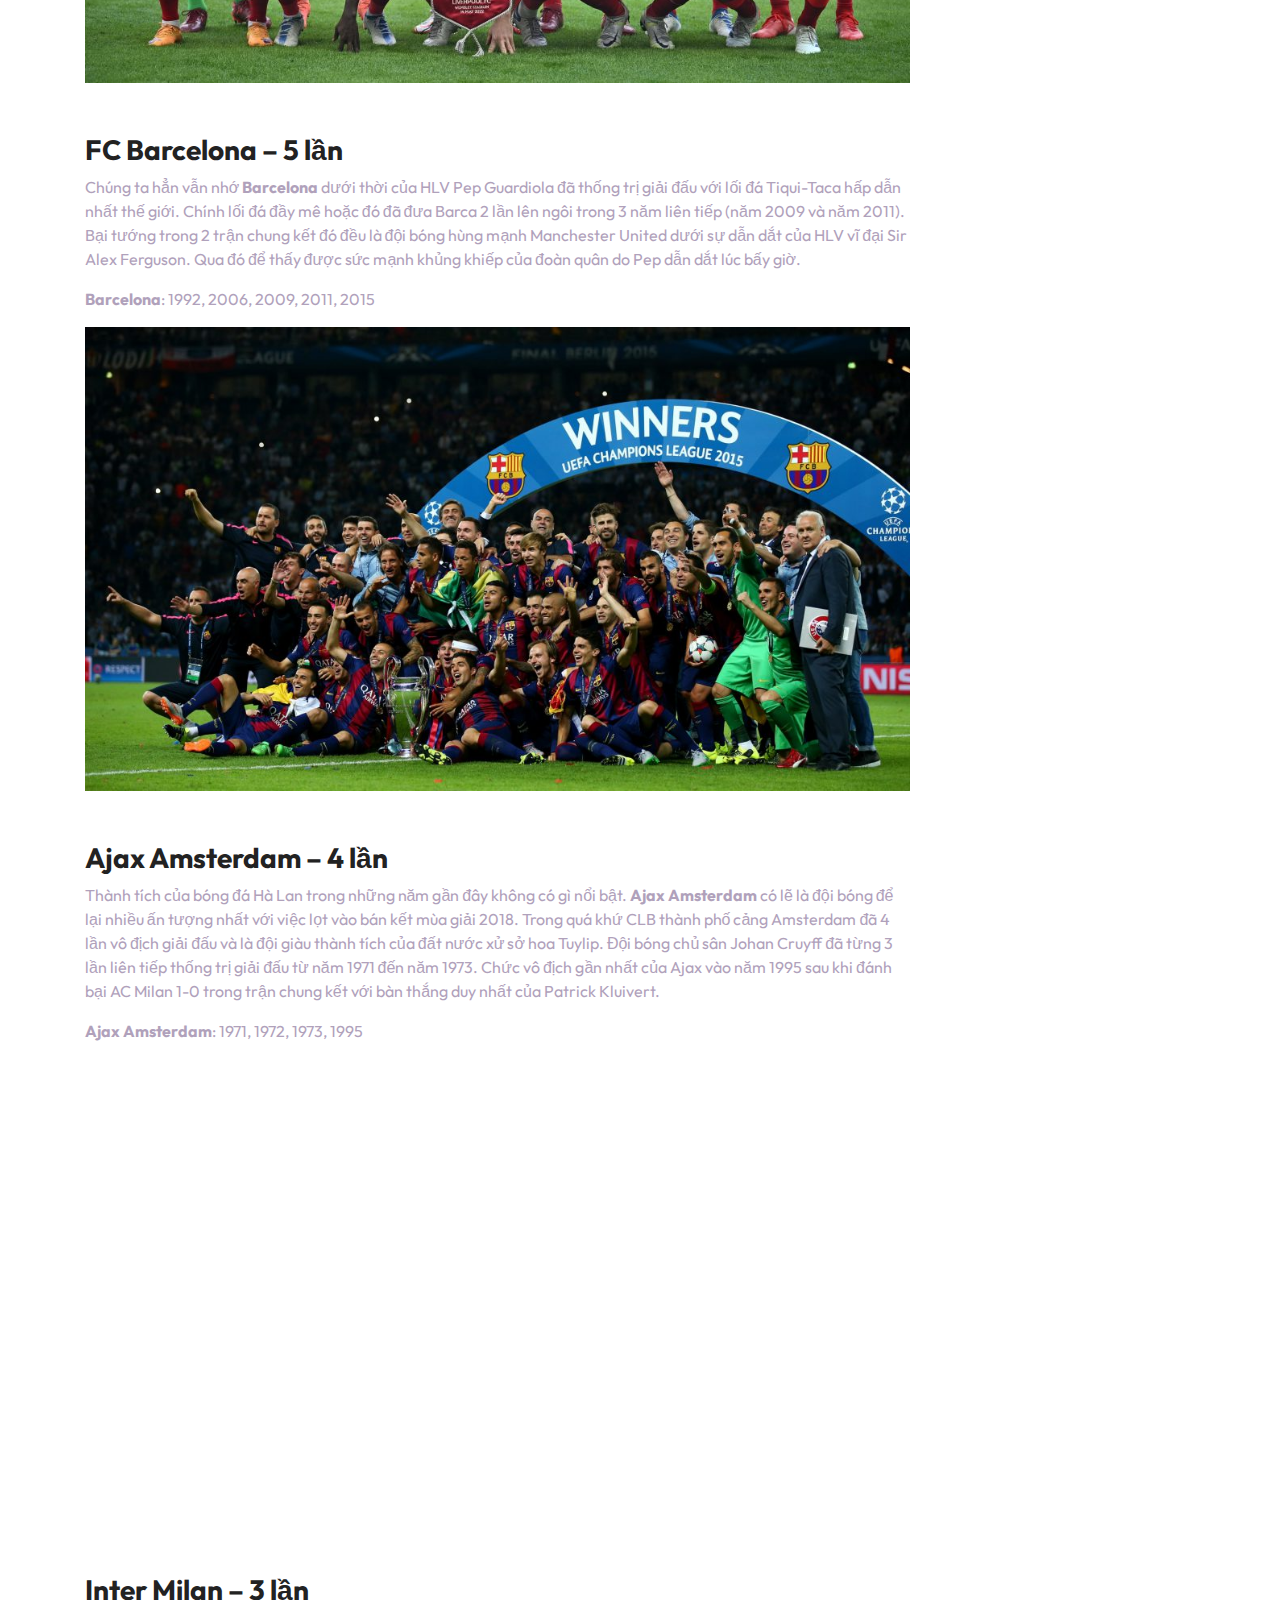
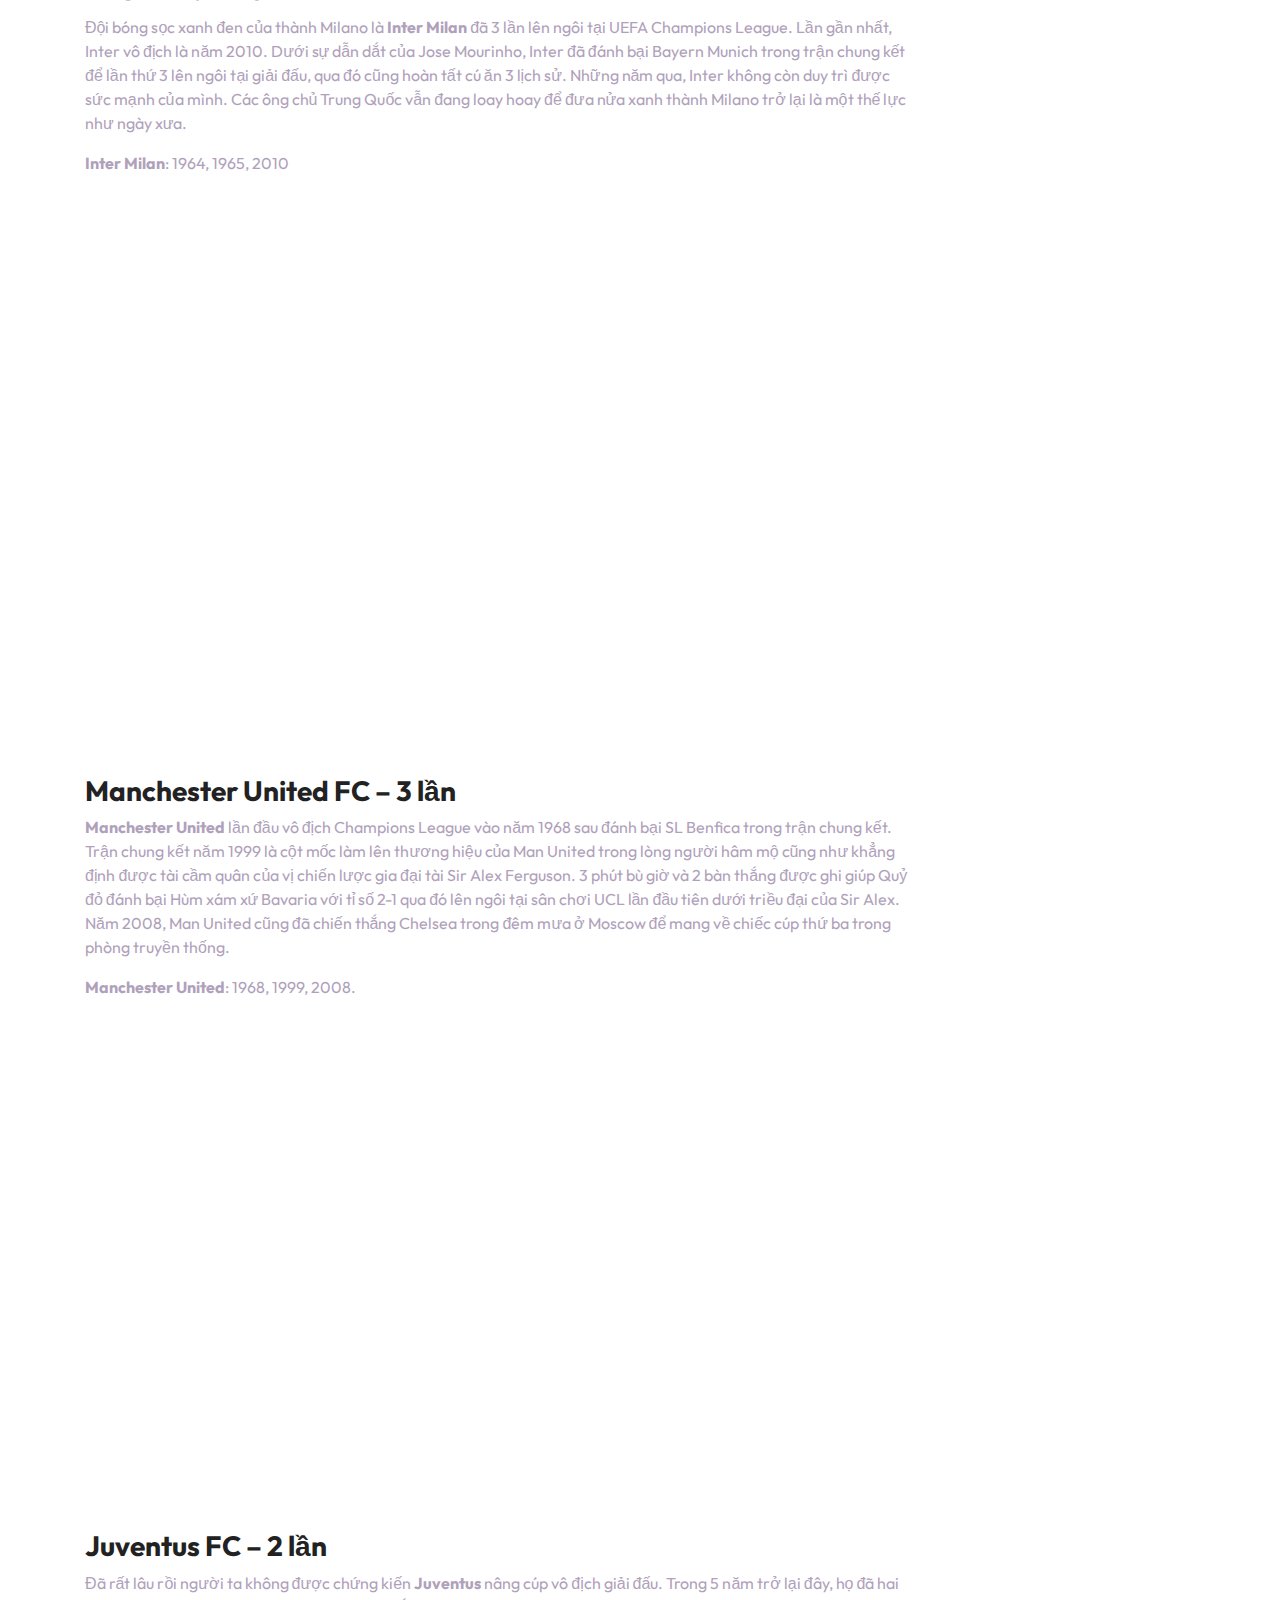
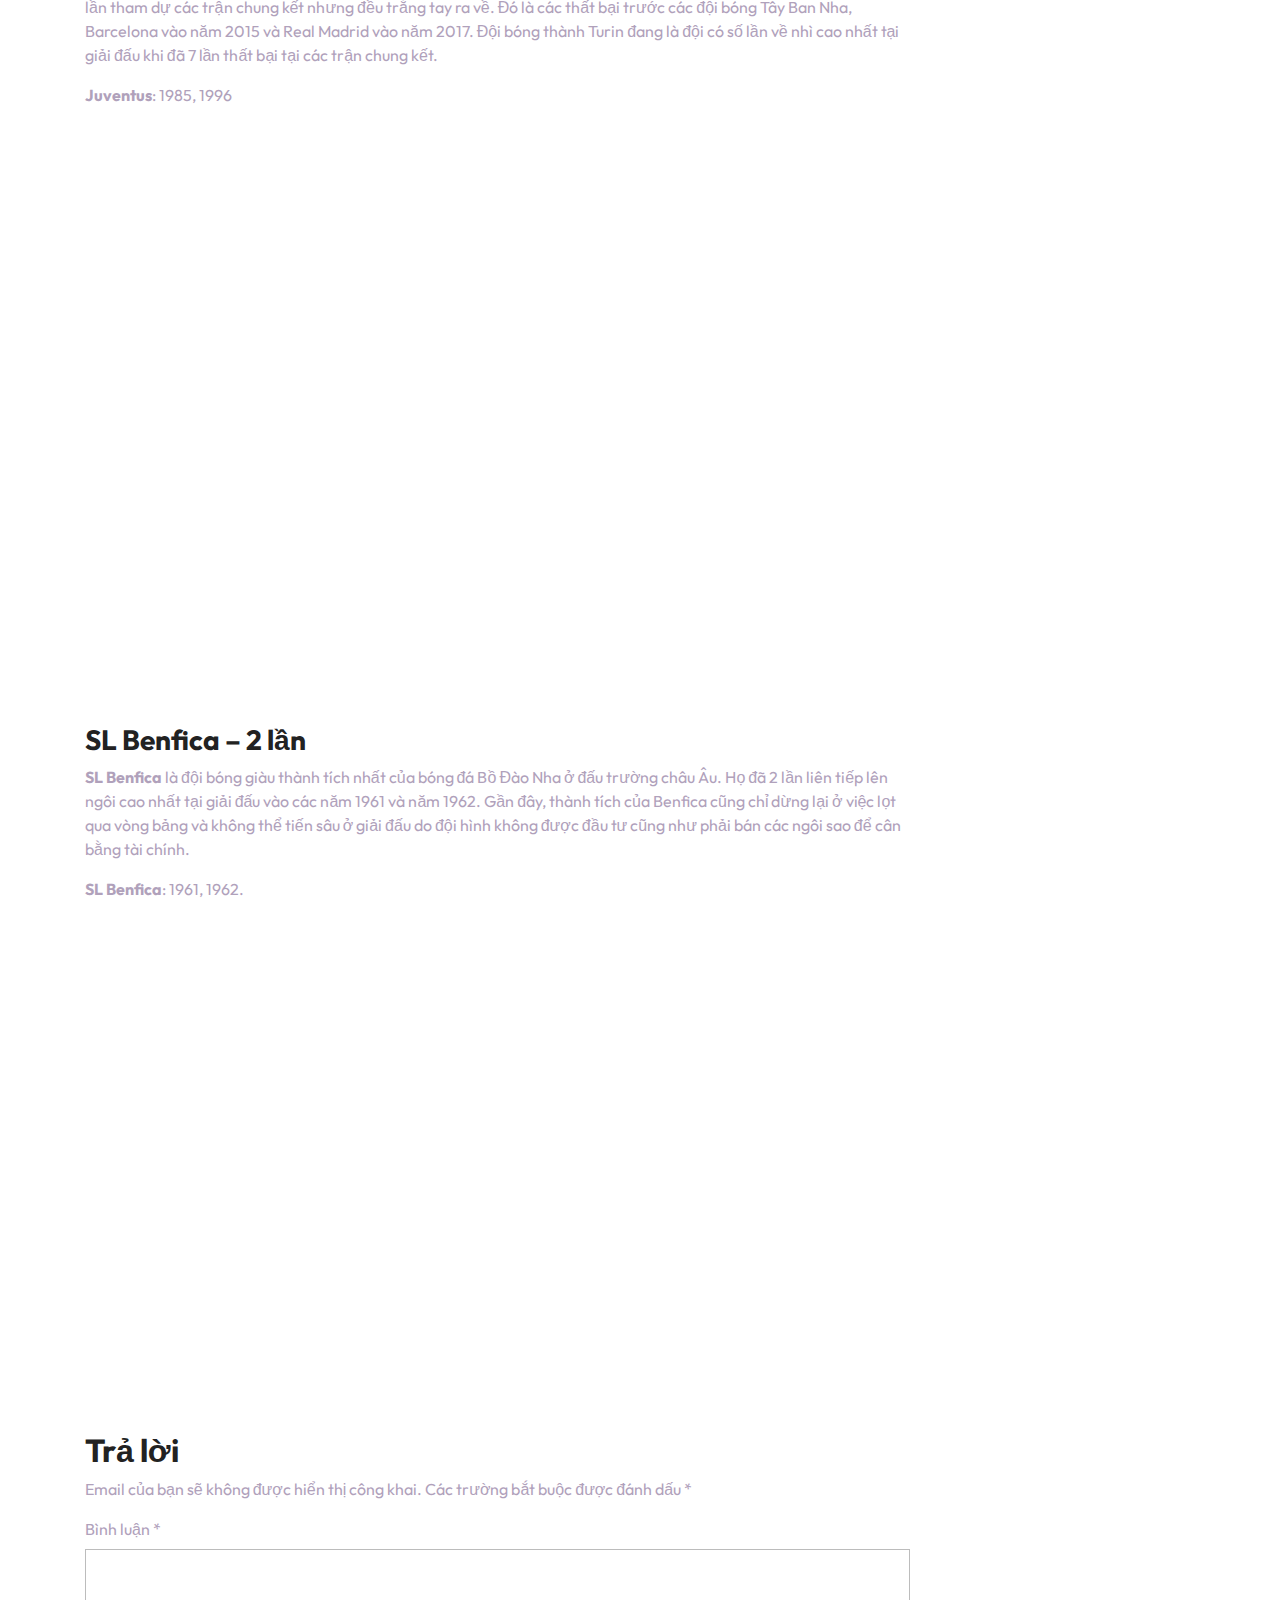
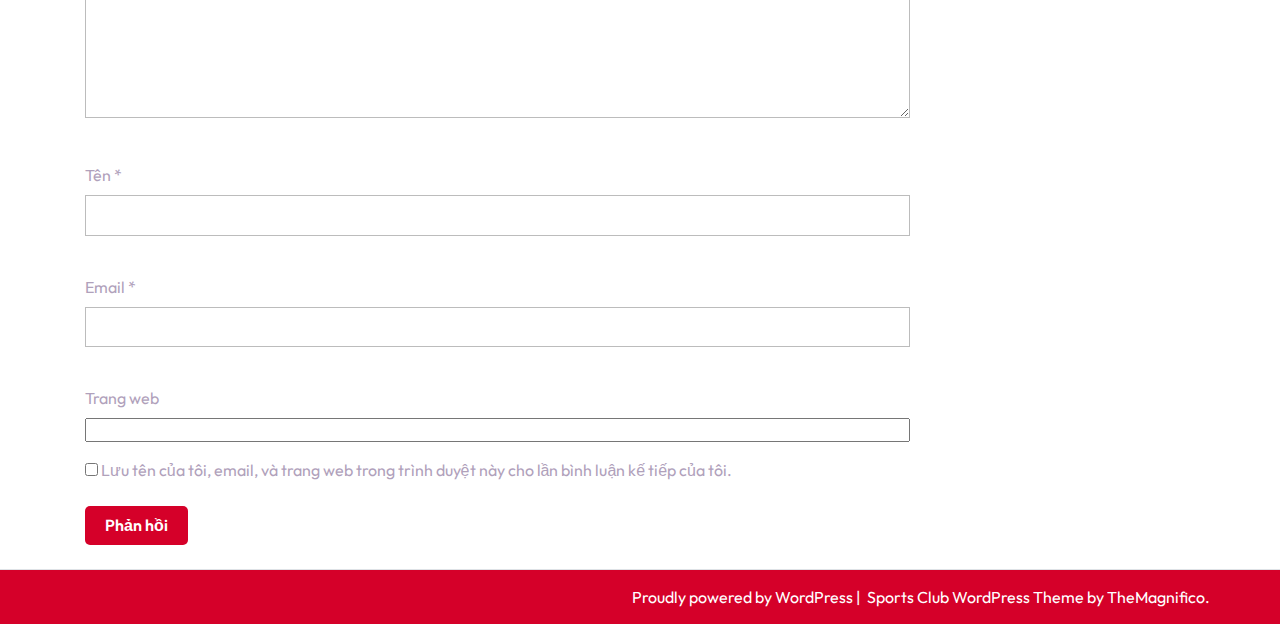
<file: top-10-doi-bong-vo-dich-cup-c1-chau-au-nhieu-nhat/index.html>
<!DOCTYPE html>
<html lang="vi">
<head>
    <meta charset="UTF-8">
    <meta name="viewport" content="width=device-width, initial-scale=1">
    <title>Top 10 đội bóng vô địch cúp C1 châu Âu nhiều nhất &#8211; Tran Dang Hoang</title>
<meta name="robots" content="noindex, nofollow">
<link rel="dns-prefetch" href="//s.w.org">
<link rel="alternate" type="application/rss+xml" title="Dòng thông tin Tran Dang Hoang &raquo;" href="https://danghoang0901zaqw.github.io/mywordpress/feed/">
<link rel="alternate" type="application/rss+xml" title="Dòng phản hồi Tran Dang Hoang &raquo;" href="https://danghoang0901zaqw.github.io/mywordpress/comments/feed/">
<link rel="alternate" type="application/rss+xml" title="Tran Dang Hoang &raquo; Top 10 đội bóng vô địch cúp C1 châu Âu nhiều nhất Dòng phản hồi" href="https://danghoang0901zaqw.github.io/mywordpress/top-10-doi-bong-vo-dich-cup-c1-chau-au-nhieu-nhat/feed/">
<script type="text/javascript">
window._wpemojiSettings = {"baseUrl":"https:\/\/s.w.org\/images\/core\/emoji\/14.0.0\/72x72\/","ext":".png","svgUrl":"https:\/\/s.w.org\/images\/core\/emoji\/14.0.0\/svg\/","svgExt":".svg","source":{"concatemoji":"http:\/\/localhost\/myproject\/wp-includes\/js\/wp-emoji-release.min.js?ver=6.0.2"}};
/*! This file is auto-generated */
!function(e,a,t){var n,r,o,i=a.createElement("canvas"),p=i.getContext&&i.getContext("2d");function s(e,t){var a=String.fromCharCode,e=(p.clearRect(0,0,i.width,i.height),p.fillText(a.apply(this,e),0,0),i.toDataURL());return p.clearRect(0,0,i.width,i.height),p.fillText(a.apply(this,t),0,0),e===i.toDataURL()}function c(e){var t=a.createElement("script");t.src=e,t.defer=t.type="text/javascript",a.getElementsByTagName("head")[0].appendChild(t)}for(o=Array("flag","emoji"),t.supports={everything:!0,everythingExceptFlag:!0},r=0;r<o.length;r++)t.supports[o[r]]=function(e){if(!p||!p.fillText)return!1;switch(p.textBaseline="top",p.font="600 32px Arial",e){case"flag":return s([127987,65039,8205,9895,65039],[127987,65039,8203,9895,65039])?!1:!s([55356,56826,55356,56819],[55356,56826,8203,55356,56819])&&!s([55356,57332,56128,56423,56128,56418,56128,56421,56128,56430,56128,56423,56128,56447],[55356,57332,8203,56128,56423,8203,56128,56418,8203,56128,56421,8203,56128,56430,8203,56128,56423,8203,56128,56447]);case"emoji":return!s([129777,127995,8205,129778,127999],[129777,127995,8203,129778,127999])}return!1}(o[r]),t.supports.everything=t.supports.everything&&t.supports[o[r]],"flag"!==o[r]&&(t.supports.everythingExceptFlag=t.supports.everythingExceptFlag&&t.supports[o[r]]);t.supports.everythingExceptFlag=t.supports.everythingExceptFlag&&!t.supports.flag,t.DOMReady=!1,t.readyCallback=function(){t.DOMReady=!0},t.supports.everything||(n=function(){t.readyCallback()},a.addEventListener?(a.addEventListener("DOMContentLoaded",n,!1),e.addEventListener("load",n,!1)):(e.attachEvent("onload",n),a.attachEvent("onreadystatechange",function(){"complete"===a.readyState&&t.readyCallback()})),(e=t.source||{}).concatemoji?c(e.concatemoji):e.wpemoji&&e.twemoji&&(c(e.twemoji),c(e.wpemoji)))}(window,document,window._wpemojiSettings);
</script>
<style type="text/css">img.wp-smiley,
img.emoji {
	display: inline !important;
	border: none !important;
	box-shadow: none !important;
	height: 1em !important;
	width: 1em !important;
	margin: 0 0.07em !important;
	vertical-align: -0.1em !important;
	background: none !important;
	padding: 0 !important;
}</style>
	<link rel="stylesheet" id="wp-block-library-css" href="https://danghoang0901zaqw.github.io/mywordpress/wp-includes/css/dist/block-library/style.min.css?ver=6.0.2" type="text/css" media="all">
<style id="wp-block-library-theme-inline-css" type="text/css">.wp-block-audio figcaption{color:#555;font-size:13px;text-align:center}.is-dark-theme .wp-block-audio figcaption{color:hsla(0,0%,100%,.65)}.wp-block-code{border:1px solid #ccc;border-radius:4px;font-family:Menlo,Consolas,monaco,monospace;padding:.8em 1em}.wp-block-embed figcaption{color:#555;font-size:13px;text-align:center}.is-dark-theme .wp-block-embed figcaption{color:hsla(0,0%,100%,.65)}.blocks-gallery-caption{color:#555;font-size:13px;text-align:center}.is-dark-theme .blocks-gallery-caption{color:hsla(0,0%,100%,.65)}.wp-block-image figcaption{color:#555;font-size:13px;text-align:center}.is-dark-theme .wp-block-image figcaption{color:hsla(0,0%,100%,.65)}.wp-block-pullquote{border-top:4px solid;border-bottom:4px solid;margin-bottom:1.75em;color:currentColor}.wp-block-pullquote__citation,.wp-block-pullquote cite,.wp-block-pullquote footer{color:currentColor;text-transform:uppercase;font-size:.8125em;font-style:normal}.wp-block-quote{border-left:.25em solid;margin:0 0 1.75em;padding-left:1em}.wp-block-quote cite,.wp-block-quote footer{color:currentColor;font-size:.8125em;position:relative;font-style:normal}.wp-block-quote.has-text-align-right{border-left:none;border-right:.25em solid;padding-left:0;padding-right:1em}.wp-block-quote.has-text-align-center{border:none;padding-left:0}.wp-block-quote.is-large,.wp-block-quote.is-style-large,.wp-block-quote.is-style-plain{border:none}.wp-block-search .wp-block-search__label{font-weight:700}:where(.wp-block-group.has-background){padding:1.25em 2.375em}.wp-block-separator.has-css-opacity{opacity:.4}.wp-block-separator{border:none;border-bottom:2px solid;margin-left:auto;margin-right:auto}.wp-block-separator.has-alpha-channel-opacity{opacity:1}.wp-block-separator:not(.is-style-wide):not(.is-style-dots){width:100px}.wp-block-separator.has-background:not(.is-style-dots){border-bottom:none;height:1px}.wp-block-separator.has-background:not(.is-style-wide):not(.is-style-dots){height:2px}.wp-block-table thead{border-bottom:3px solid}.wp-block-table tfoot{border-top:3px solid}.wp-block-table td,.wp-block-table th{padding:.5em;border:1px solid;word-break:normal}.wp-block-table figcaption{color:#555;font-size:13px;text-align:center}.is-dark-theme .wp-block-table figcaption{color:hsla(0,0%,100%,.65)}.wp-block-video figcaption{color:#555;font-size:13px;text-align:center}.is-dark-theme .wp-block-video figcaption{color:hsla(0,0%,100%,.65)}.wp-block-template-part.has-background{padding:1.25em 2.375em;margin-top:0;margin-bottom:0}</style>
<style id="global-styles-inline-css" type="text/css">body{--wp--preset--color--black: #000000;--wp--preset--color--cyan-bluish-gray: #abb8c3;--wp--preset--color--white: #ffffff;--wp--preset--color--pale-pink: #f78da7;--wp--preset--color--vivid-red: #cf2e2e;--wp--preset--color--luminous-vivid-orange: #ff6900;--wp--preset--color--luminous-vivid-amber: #fcb900;--wp--preset--color--light-green-cyan: #7bdcb5;--wp--preset--color--vivid-green-cyan: #00d084;--wp--preset--color--pale-cyan-blue: #8ed1fc;--wp--preset--color--vivid-cyan-blue: #0693e3;--wp--preset--color--vivid-purple: #9b51e0;--wp--preset--gradient--vivid-cyan-blue-to-vivid-purple: linear-gradient(135deg,rgba(6,147,227,1) 0%,rgb(155,81,224) 100%);--wp--preset--gradient--light-green-cyan-to-vivid-green-cyan: linear-gradient(135deg,rgb(122,220,180) 0%,rgb(0,208,130) 100%);--wp--preset--gradient--luminous-vivid-amber-to-luminous-vivid-orange: linear-gradient(135deg,rgba(252,185,0,1) 0%,rgba(255,105,0,1) 100%);--wp--preset--gradient--luminous-vivid-orange-to-vivid-red: linear-gradient(135deg,rgba(255,105,0,1) 0%,rgb(207,46,46) 100%);--wp--preset--gradient--very-light-gray-to-cyan-bluish-gray: linear-gradient(135deg,rgb(238,238,238) 0%,rgb(169,184,195) 100%);--wp--preset--gradient--cool-to-warm-spectrum: linear-gradient(135deg,rgb(74,234,220) 0%,rgb(151,120,209) 20%,rgb(207,42,186) 40%,rgb(238,44,130) 60%,rgb(251,105,98) 80%,rgb(254,248,76) 100%);--wp--preset--gradient--blush-light-purple: linear-gradient(135deg,rgb(255,206,236) 0%,rgb(152,150,240) 100%);--wp--preset--gradient--blush-bordeaux: linear-gradient(135deg,rgb(254,205,165) 0%,rgb(254,45,45) 50%,rgb(107,0,62) 100%);--wp--preset--gradient--luminous-dusk: linear-gradient(135deg,rgb(255,203,112) 0%,rgb(199,81,192) 50%,rgb(65,88,208) 100%);--wp--preset--gradient--pale-ocean: linear-gradient(135deg,rgb(255,245,203) 0%,rgb(182,227,212) 50%,rgb(51,167,181) 100%);--wp--preset--gradient--electric-grass: linear-gradient(135deg,rgb(202,248,128) 0%,rgb(113,206,126) 100%);--wp--preset--gradient--midnight: linear-gradient(135deg,rgb(2,3,129) 0%,rgb(40,116,252) 100%);--wp--preset--duotone--dark-grayscale: url('#wp-duotone-dark-grayscale');--wp--preset--duotone--grayscale: url('#wp-duotone-grayscale');--wp--preset--duotone--purple-yellow: url('#wp-duotone-purple-yellow');--wp--preset--duotone--blue-red: url('#wp-duotone-blue-red');--wp--preset--duotone--midnight: url('#wp-duotone-midnight');--wp--preset--duotone--magenta-yellow: url('#wp-duotone-magenta-yellow');--wp--preset--duotone--purple-green: url('#wp-duotone-purple-green');--wp--preset--duotone--blue-orange: url('#wp-duotone-blue-orange');--wp--preset--font-size--small: 13px;--wp--preset--font-size--medium: 20px;--wp--preset--font-size--large: 36px;--wp--preset--font-size--x-large: 42px;}.has-black-color{color: var(--wp--preset--color--black) !important;}.has-cyan-bluish-gray-color{color: var(--wp--preset--color--cyan-bluish-gray) !important;}.has-white-color{color: var(--wp--preset--color--white) !important;}.has-pale-pink-color{color: var(--wp--preset--color--pale-pink) !important;}.has-vivid-red-color{color: var(--wp--preset--color--vivid-red) !important;}.has-luminous-vivid-orange-color{color: var(--wp--preset--color--luminous-vivid-orange) !important;}.has-luminous-vivid-amber-color{color: var(--wp--preset--color--luminous-vivid-amber) !important;}.has-light-green-cyan-color{color: var(--wp--preset--color--light-green-cyan) !important;}.has-vivid-green-cyan-color{color: var(--wp--preset--color--vivid-green-cyan) !important;}.has-pale-cyan-blue-color{color: var(--wp--preset--color--pale-cyan-blue) !important;}.has-vivid-cyan-blue-color{color: var(--wp--preset--color--vivid-cyan-blue) !important;}.has-vivid-purple-color{color: var(--wp--preset--color--vivid-purple) !important;}.has-black-background-color{background-color: var(--wp--preset--color--black) !important;}.has-cyan-bluish-gray-background-color{background-color: var(--wp--preset--color--cyan-bluish-gray) !important;}.has-white-background-color{background-color: var(--wp--preset--color--white) !important;}.has-pale-pink-background-color{background-color: var(--wp--preset--color--pale-pink) !important;}.has-vivid-red-background-color{background-color: var(--wp--preset--color--vivid-red) !important;}.has-luminous-vivid-orange-background-color{background-color: var(--wp--preset--color--luminous-vivid-orange) !important;}.has-luminous-vivid-amber-background-color{background-color: var(--wp--preset--color--luminous-vivid-amber) !important;}.has-light-green-cyan-background-color{background-color: var(--wp--preset--color--light-green-cyan) !important;}.has-vivid-green-cyan-background-color{background-color: var(--wp--preset--color--vivid-green-cyan) !important;}.has-pale-cyan-blue-background-color{background-color: var(--wp--preset--color--pale-cyan-blue) !important;}.has-vivid-cyan-blue-background-color{background-color: var(--wp--preset--color--vivid-cyan-blue) !important;}.has-vivid-purple-background-color{background-color: var(--wp--preset--color--vivid-purple) !important;}.has-black-border-color{border-color: var(--wp--preset--color--black) !important;}.has-cyan-bluish-gray-border-color{border-color: var(--wp--preset--color--cyan-bluish-gray) !important;}.has-white-border-color{border-color: var(--wp--preset--color--white) !important;}.has-pale-pink-border-color{border-color: var(--wp--preset--color--pale-pink) !important;}.has-vivid-red-border-color{border-color: var(--wp--preset--color--vivid-red) !important;}.has-luminous-vivid-orange-border-color{border-color: var(--wp--preset--color--luminous-vivid-orange) !important;}.has-luminous-vivid-amber-border-color{border-color: var(--wp--preset--color--luminous-vivid-amber) !important;}.has-light-green-cyan-border-color{border-color: var(--wp--preset--color--light-green-cyan) !important;}.has-vivid-green-cyan-border-color{border-color: var(--wp--preset--color--vivid-green-cyan) !important;}.has-pale-cyan-blue-border-color{border-color: var(--wp--preset--color--pale-cyan-blue) !important;}.has-vivid-cyan-blue-border-color{border-color: var(--wp--preset--color--vivid-cyan-blue) !important;}.has-vivid-purple-border-color{border-color: var(--wp--preset--color--vivid-purple) !important;}.has-vivid-cyan-blue-to-vivid-purple-gradient-background{background: var(--wp--preset--gradient--vivid-cyan-blue-to-vivid-purple) !important;}.has-light-green-cyan-to-vivid-green-cyan-gradient-background{background: var(--wp--preset--gradient--light-green-cyan-to-vivid-green-cyan) !important;}.has-luminous-vivid-amber-to-luminous-vivid-orange-gradient-background{background: var(--wp--preset--gradient--luminous-vivid-amber-to-luminous-vivid-orange) !important;}.has-luminous-vivid-orange-to-vivid-red-gradient-background{background: var(--wp--preset--gradient--luminous-vivid-orange-to-vivid-red) !important;}.has-very-light-gray-to-cyan-bluish-gray-gradient-background{background: var(--wp--preset--gradient--very-light-gray-to-cyan-bluish-gray) !important;}.has-cool-to-warm-spectrum-gradient-background{background: var(--wp--preset--gradient--cool-to-warm-spectrum) !important;}.has-blush-light-purple-gradient-background{background: var(--wp--preset--gradient--blush-light-purple) !important;}.has-blush-bordeaux-gradient-background{background: var(--wp--preset--gradient--blush-bordeaux) !important;}.has-luminous-dusk-gradient-background{background: var(--wp--preset--gradient--luminous-dusk) !important;}.has-pale-ocean-gradient-background{background: var(--wp--preset--gradient--pale-ocean) !important;}.has-electric-grass-gradient-background{background: var(--wp--preset--gradient--electric-grass) !important;}.has-midnight-gradient-background{background: var(--wp--preset--gradient--midnight) !important;}.has-small-font-size{font-size: var(--wp--preset--font-size--small) !important;}.has-medium-font-size{font-size: var(--wp--preset--font-size--medium) !important;}.has-large-font-size{font-size: var(--wp--preset--font-size--large) !important;}.has-x-large-font-size{font-size: var(--wp--preset--font-size--x-large) !important;}</style>
<link rel="stylesheet" id="outfit-css" href="https://danghoang0901zaqw.github.io/mywordpress/wp-content/fonts/dbce854175490cf17abbb38f91dbc068.css?ver=1.0" type="text/css" media="all">
<link rel="stylesheet" id="football-sports-club-block-editor-style-css" href="https://danghoang0901zaqw.github.io/mywordpress/wp-content/themes/football-sports-club/assets/css/block-editor-style.css?ver=6.0.2" type="text/css" media="all">
<link rel="stylesheet" id="flatly-css-css" href="https://danghoang0901zaqw.github.io/mywordpress/wp-content/themes/football-sports-club/assets/css/flatly.css?ver=6.0.2" type="text/css" media="all">
<link rel="stylesheet" id="owl.carousel-css-css" href="https://danghoang0901zaqw.github.io/mywordpress/wp-content/themes/football-sports-club/assets/css/owl.carousel.css?ver=6.0.2" type="text/css" media="all">
<link rel="stylesheet" id="football-sports-club-style-css" href="https://danghoang0901zaqw.github.io/mywordpress/wp-content/themes/football-sports-club/style.css?ver=6.0.2" type="text/css" media="all">
<link rel="stylesheet" id="fontawesome-style-css" href="https://danghoang0901zaqw.github.io/mywordpress/wp-content/themes/football-sports-club/assets/css/fontawesome/css/all.css?ver=6.0.2" type="text/css" media="all">
<link rel="stylesheet" id="elementor-icons-css" href="https://danghoang0901zaqw.github.io/mywordpress/wp-content/plugins/elementor/assets/lib/eicons/css/elementor-icons.min.css?ver=5.16.0" type="text/css" media="all">
<link rel="stylesheet" id="elementor-frontend-css" href="https://danghoang0901zaqw.github.io/mywordpress/wp-content/plugins/elementor/assets/css/frontend-lite.min.css?ver=3.7.3" type="text/css" media="all">
<link rel="stylesheet" id="elementor-post-83-css" href="https://danghoang0901zaqw.github.io/mywordpress/wp-content/uploads/elementor/css/post-83.css?ver=1663165692" type="text/css" media="all">
<link rel="stylesheet" id="elementor-pro-css" href="https://danghoang0901zaqw.github.io/mywordpress/wp-content/plugins/elementor-pro/assets/css/frontend-lite.min.css?ver=3.7.1" type="text/css" media="all">
<link rel="stylesheet" id="elementor-global-css" href="https://danghoang0901zaqw.github.io/mywordpress/wp-content/uploads/elementor/css/global.css?ver=1663165693" type="text/css" media="all">
<link rel="stylesheet" id="eael-general-css" href="https://danghoang0901zaqw.github.io/mywordpress/wp-content/plugins/essential-addons-for-elementor-lite/assets/front-end/css/view/general.min.css?ver=5.2.4" type="text/css" media="all">
<link rel="stylesheet" id="google-fonts-1-css" href="https://fonts.googleapis.com/css?family=Roboto%3A100%2C100italic%2C200%2C200italic%2C300%2C300italic%2C400%2C400italic%2C500%2C500italic%2C600%2C600italic%2C700%2C700italic%2C800%2C800italic%2C900%2C900italic%7CRoboto+Slab%3A100%2C100italic%2C200%2C200italic%2C300%2C300italic%2C400%2C400italic%2C500%2C500italic%2C600%2C600italic%2C700%2C700italic%2C800%2C800italic%2C900%2C900italic&#038;display=auto&#038;subset=vietnamese&#038;ver=6.0.2" type="text/css" media="all">
<script type="text/javascript" src="https://danghoang0901zaqw.github.io/mywordpress/wp-includes/js/jquery/jquery.min.js?ver=3.6.0" id="jquery-core-js"></script>
<script type="text/javascript" src="https://danghoang0901zaqw.github.io/mywordpress/wp-includes/js/jquery/jquery-migrate.min.js?ver=3.3.2" id="jquery-migrate-js"></script>
<link rel="https://api.w.org/" href="https://danghoang0901zaqw.github.io/mywordpress/wp-json/">
<link rel="alternate" type="application/json" href="https://danghoang0901zaqw.github.io/mywordpress/wp-json/wp/v2/posts/46">
<link rel="EditURI" type="application/rsd+xml" title="RSD" href="https://danghoang0901zaqw.github.io/mywordpress/xmlrpc.php?rsd">
<link rel="wlwmanifest" type="application/wlwmanifest+xml" href="https://danghoang0901zaqw.github.io/mywordpress/wp-includes/wlwmanifest.xml"> 
<meta name="generator" content="WordPress 6.0.2">
<link rel="canonical" href="https://danghoang0901zaqw.github.io/mywordpress/top-10-doi-bong-vo-dich-cup-c1-chau-au-nhieu-nhat/">
<link rel="shortlink" href="https://danghoang0901zaqw.github.io/mywordpress/?p=46">
<link rel="alternate" type="application/json+oembed" href="https://danghoang0901zaqw.github.io/mywordpress/wp-json/oembed/1.0/embed?url=http%3A%2F%2Flocalhost%2Fmyproject%2Ftop-10-doi-bong-vo-dich-cup-c1-chau-au-nhieu-nhat%2F">
<link rel="alternate" type="text/xml+oembed" href="https://danghoang0901zaqw.github.io/mywordpress/wp-json/oembed/1.0/embed?url=http%3A%2F%2Flocalhost%2Fmyproject%2Ftop-10-doi-bong-vo-dich-cup-c1-chau-au-nhieu-nhat%2F&#038;format=xml">
<link rel="pingback" href="https://danghoang0901zaqw.github.io/mywordpress/xmlrpc.php">
		<style type="text/css"></style>
		
		</head>

<body class="post-template-default single single-post postid-46 single-format-standard wp-embed-responsive elementor-default elementor-kit-83 elementor-page elementor-page-46">

<svg xmlns="http://www.w3.org/2000/svg" viewbox="0 0 0 0" width="0" height="0" focusable="false" role="none" style="visibility: hidden; position: absolute; left: -9999px; overflow: hidden;"><defs><filter id="wp-duotone-dark-grayscale"><fecolormatrix color-interpolation-filters="sRGB" type="matrix" values=" .299 .587 .114 0 0 .299 .587 .114 0 0 .299 .587 .114 0 0 .299 .587 .114 0 0 "></fecolormatrix><fecomponenttransfer color-interpolation-filters="sRGB"><fefuncr type="table" tablevalues="0 0.49803921568627"></fefuncr><fefuncg type="table" tablevalues="0 0.49803921568627"></fefuncg><fefuncb type="table" tablevalues="0 0.49803921568627"></fefuncb><fefunca type="table" tablevalues="1 1"></fefunca></fecomponenttransfer><fecomposite in2="SourceGraphic" operator="in"></fecomposite></filter></defs></svg><svg xmlns="http://www.w3.org/2000/svg" viewbox="0 0 0 0" width="0" height="0" focusable="false" role="none" style="visibility: hidden; position: absolute; left: -9999px; overflow: hidden;"><defs><filter id="wp-duotone-grayscale"><fecolormatrix color-interpolation-filters="sRGB" type="matrix" values=" .299 .587 .114 0 0 .299 .587 .114 0 0 .299 .587 .114 0 0 .299 .587 .114 0 0 "></fecolormatrix><fecomponenttransfer color-interpolation-filters="sRGB"><fefuncr type="table" tablevalues="0 1"></fefuncr><fefuncg type="table" tablevalues="0 1"></fefuncg><fefuncb type="table" tablevalues="0 1"></fefuncb><fefunca type="table" tablevalues="1 1"></fefunca></fecomponenttransfer><fecomposite in2="SourceGraphic" operator="in"></fecomposite></filter></defs></svg><svg xmlns="http://www.w3.org/2000/svg" viewbox="0 0 0 0" width="0" height="0" focusable="false" role="none" style="visibility: hidden; position: absolute; left: -9999px; overflow: hidden;"><defs><filter id="wp-duotone-purple-yellow"><fecolormatrix color-interpolation-filters="sRGB" type="matrix" values=" .299 .587 .114 0 0 .299 .587 .114 0 0 .299 .587 .114 0 0 .299 .587 .114 0 0 "></fecolormatrix><fecomponenttransfer color-interpolation-filters="sRGB"><fefuncr type="table" tablevalues="0.54901960784314 0.98823529411765"></fefuncr><fefuncg type="table" tablevalues="0 1"></fefuncg><fefuncb type="table" tablevalues="0.71764705882353 0.25490196078431"></fefuncb><fefunca type="table" tablevalues="1 1"></fefunca></fecomponenttransfer><fecomposite in2="SourceGraphic" operator="in"></fecomposite></filter></defs></svg><svg xmlns="http://www.w3.org/2000/svg" viewbox="0 0 0 0" width="0" height="0" focusable="false" role="none" style="visibility: hidden; position: absolute; left: -9999px; overflow: hidden;"><defs><filter id="wp-duotone-blue-red"><fecolormatrix color-interpolation-filters="sRGB" type="matrix" values=" .299 .587 .114 0 0 .299 .587 .114 0 0 .299 .587 .114 0 0 .299 .587 .114 0 0 "></fecolormatrix><fecomponenttransfer color-interpolation-filters="sRGB"><fefuncr type="table" tablevalues="0 1"></fefuncr><fefuncg type="table" tablevalues="0 0.27843137254902"></fefuncg><fefuncb type="table" tablevalues="0.5921568627451 0.27843137254902"></fefuncb><fefunca type="table" tablevalues="1 1"></fefunca></fecomponenttransfer><fecomposite in2="SourceGraphic" operator="in"></fecomposite></filter></defs></svg><svg xmlns="http://www.w3.org/2000/svg" viewbox="0 0 0 0" width="0" height="0" focusable="false" role="none" style="visibility: hidden; position: absolute; left: -9999px; overflow: hidden;"><defs><filter id="wp-duotone-midnight"><fecolormatrix color-interpolation-filters="sRGB" type="matrix" values=" .299 .587 .114 0 0 .299 .587 .114 0 0 .299 .587 .114 0 0 .299 .587 .114 0 0 "></fecolormatrix><fecomponenttransfer color-interpolation-filters="sRGB"><fefuncr type="table" tablevalues="0 0"></fefuncr><fefuncg type="table" tablevalues="0 0.64705882352941"></fefuncg><fefuncb type="table" tablevalues="0 1"></fefuncb><fefunca type="table" tablevalues="1 1"></fefunca></fecomponenttransfer><fecomposite in2="SourceGraphic" operator="in"></fecomposite></filter></defs></svg><svg xmlns="http://www.w3.org/2000/svg" viewbox="0 0 0 0" width="0" height="0" focusable="false" role="none" style="visibility: hidden; position: absolute; left: -9999px; overflow: hidden;"><defs><filter id="wp-duotone-magenta-yellow"><fecolormatrix color-interpolation-filters="sRGB" type="matrix" values=" .299 .587 .114 0 0 .299 .587 .114 0 0 .299 .587 .114 0 0 .299 .587 .114 0 0 "></fecolormatrix><fecomponenttransfer color-interpolation-filters="sRGB"><fefuncr type="table" tablevalues="0.78039215686275 1"></fefuncr><fefuncg type="table" tablevalues="0 0.94901960784314"></fefuncg><fefuncb type="table" tablevalues="0.35294117647059 0.47058823529412"></fefuncb><fefunca type="table" tablevalues="1 1"></fefunca></fecomponenttransfer><fecomposite in2="SourceGraphic" operator="in"></fecomposite></filter></defs></svg><svg xmlns="http://www.w3.org/2000/svg" viewbox="0 0 0 0" width="0" height="0" focusable="false" role="none" style="visibility: hidden; position: absolute; left: -9999px; overflow: hidden;"><defs><filter id="wp-duotone-purple-green"><fecolormatrix color-interpolation-filters="sRGB" type="matrix" values=" .299 .587 .114 0 0 .299 .587 .114 0 0 .299 .587 .114 0 0 .299 .587 .114 0 0 "></fecolormatrix><fecomponenttransfer color-interpolation-filters="sRGB"><fefuncr type="table" tablevalues="0.65098039215686 0.40392156862745"></fefuncr><fefuncg type="table" tablevalues="0 1"></fefuncg><fefuncb type="table" tablevalues="0.44705882352941 0.4"></fefuncb><fefunca type="table" tablevalues="1 1"></fefunca></fecomponenttransfer><fecomposite in2="SourceGraphic" operator="in"></fecomposite></filter></defs></svg><svg xmlns="http://www.w3.org/2000/svg" viewbox="0 0 0 0" width="0" height="0" focusable="false" role="none" style="visibility: hidden; position: absolute; left: -9999px; overflow: hidden;"><defs><filter id="wp-duotone-blue-orange"><fecolormatrix color-interpolation-filters="sRGB" type="matrix" values=" .299 .587 .114 0 0 .299 .587 .114 0 0 .299 .587 .114 0 0 .299 .587 .114 0 0 "></fecolormatrix><fecomponenttransfer color-interpolation-filters="sRGB"><fefuncr type="table" tablevalues="0.098039215686275 1"></fefuncr><fefuncg type="table" tablevalues="0 0.66274509803922"></fefuncg><fefuncb type="table" tablevalues="0.84705882352941 0.41960784313725"></fefuncb><fefunca type="table" tablevalues="1 1"></fefunca></fecomponenttransfer><fecomposite in2="SourceGraphic" operator="in"></fecomposite></filter></defs></svg>
<div id="page" class="site">
    <a class="skip-link screen-reader-text" href="#skip-content">Skip to content</a>
    <header id="masthead" class="site-header shadow-sm navbar-dark bg-primary">
        <div class="socialmedia">
            
<div class="top_header py-2">
    <div class="container">
        <div class="row">
            <div class="col-lg-4 col-md-4 col-sm-4 align-self-center text-center text-md-left">
                            </div>
            <div class="col-lg-6 col-md-5 col-sm-9 align-self-center text-center text-md-right">
                                            </div>
            <div class="col-lg-2 col-md-3 col-sm-3 align-self-center">
                <div class="social-link text-center text-md-right">
                                                                                                                    </div>
            </div>
        </div>
    </div>
</div>

<div class="main-header">
    <div class="container">
        <div class="row">
            <div class="col-lg-3 col-md-4 col-sm-4 col-8 align-self-center">
                <div class="navbar-brand text-center text-md-left">
                                                                                                                            <p class="site-title"><a href="https://danghoang0901zaqw.github.io/mywordpress/" rel="home">Tran Dang Hoang</a></p>
                                                                                            </div>
            </div>
            <div class="col-lg-9 col-md-8 col-sm-8 col-4 align-self-center">
                
<div class="navigation_header py-2">
    <div class="toggle-nav mobile-menu">
                    <button onclick="football_sports_club_openNav()"><i class="fas fa-th"></i></button>
            </div>
    <div id="mySidenav" class="nav sidenav">
        <nav id="site-navigation" class="main-navigation navbar navbar-expand-xl" aria-label="Top Menu">
            <div class="menu-main-menu-container"><ul id="menu-main-menu" class="menu">
<li id="menu-item-80" class="menu-item menu-item-type-post_type menu-item-object-page menu-item-home menu-item-80"><a href="https://danghoang0901zaqw.github.io/mywordpress/">Homepage</a></li>
<li id="menu-item-79" class="menu-item menu-item-type-post_type menu-item-object-page current_page_parent menu-item-79"><a href="https://danghoang0901zaqw.github.io/mywordpress/blog-2/">Blog</a></li>
</ul></div>        </nav>
        <a href="javascript:void(0)" class="closebtn mobile-menu" onclick="football_sports_club_closeNav()"><i class="fas fa-times"></i></a>
    </div>
</div>            </div>
        </div>
    </div>
</div>        </div>
    </header>
    <div id="skip-content" class="container">
        <div class="row">
            <div id="primary" class="content-area col-lg-9 col-md-8">
                <main id="main" class="site-main module-border-wrap mb-4">
                    
<article id="post-46" class="post-46 post type-post status-publish format-standard hentry category-khong-phan-loai">
    <header class="entry-header">
        <h2 class="entry-title">Top 10 đội bóng vô địch cúp C1 châu Âu nhiều nhất</h2>            </header>
    <div class="meta-info-box my-2">
        <span class="entry-author">BY <a href="https://danghoang0901zaqw.github.io/mywordpress/author/trandanghoang/">trandanghoang</a></span>
        <span class="ml-2">30 Tháng Tám, 2022</span>
    </div>
    <div class="entry-content">
        
<h3>Real Madrid &#8211; 14 lần vô địch</h3>



<p><strong>Real Madrid</strong> hiện đang là đội bóng giàu thành tích nhất của giải đấu này. Đội bóng Hoàng gia Tây Ban Nha đã 14 lần lên ngôi vô địch của giải đấu. Trong đó có rất nhiều kỉ lục được tạo ra như 5 lần vô địch liên tiếp vào các năm 1956 đến 1960. Sau này khi giải đấu có tên gọi là Champions League thì họ đã là đội đầu tiên bảo vệ thành công chức cúp vô địch của mình cũng như là 3 lần lên ngôi liên tiếp vào các năm 2016 đến 2018. Năm 2017, Kền Kền Trắng đã hoàn thành giấc mơ Decima của mình khi đánh bại đội bóng Juventus trong trận chung kết với tỉ số 4-1.</p>



<p><strong>Real Madrid </strong>vô địch các năm: 1956, 1957, 1958, 1959, 1960, 1966, 1998, 2000, 2002, 2014, 2016, 2017, 2018, 2022.</p>



<figure class="wp-block-image size-large"><img width="1024" height="614" src="https://danghoang0901zaqw.github.io/mywordpress/wp-content/uploads/real-madrid-1-1024x614.jpeg" alt="" class="wp-image-48" srcset="https://danghoang0901zaqw.github.io/mywordpress/wp-content/uploads/real-madrid-1-1024x614.jpeg 1024w, https://danghoang0901zaqw.github.io/mywordpress/wp-content/uploads/real-madrid-1-300x180.jpeg 300w, https://danghoang0901zaqw.github.io/mywordpress/wp-content/uploads/real-madrid-1-768x461.jpeg 768w, https://danghoang0901zaqw.github.io/mywordpress/wp-content/uploads/real-madrid-1.jpeg 1240w" sizes="(max-width: 1024px) 100vw, 1024px"><figcaption><em>Real nâng cao cúp vô địch năm 2022</em></figcaption></figure>



<h3>AC Milan &#8211; 7 lần</h3>



<p><strong>AC Milan</strong> là đội bóng giàu thành tích nhất của nước Ý ở sân chơi danh giá nhất này với 7 lần lên ngôi. Tuy nhiên,lần gần nhất họ lên đỉnh châu Âu đã là năm 2007. Năm đó đội bóng sọc đỏ đen được dẫn dắt bởi HLV Carlo Ancelotti với các hào thủ như Pirlo, Gattuso, Inzaghi, Nesta, &#8230; đã đánh bại Liverpool với tỉ số 2-1. Đó có thể coi là màn trả thù ngọt ngào của đội bóng thành Milan trước Liverpool khi họ đã để chính đội bóng đến từ nước Anh lội ngược dòng thành công sau khi đã dẫn trước 3-0 ở trận chung kết năm 2005.</p>



<p><strong>AC Milan</strong>: 1963, 1969, 1989, 1990, 1994, 2003, 2007.</p>



<figure class="wp-block-image size-full"><img loading="lazy" width="1920" height="1080" src="https://danghoang0901zaqw.github.io/mywordpress/wp-content/uploads/ac-milan-1.webp" alt="" class="wp-image-49"><figcaption><em>Đội trưởng Paolo Maldini nâng cao chức cúp vô địch C1 cùng AC Milan</em></figcaption></figure>



<h3>FC Bayern München &#8211; 6 lần</h3>



<p><strong>Bayern München</strong> đang là nhà vô địch của UEFA Champions League năm 2020. Đội bóng nước Đức đã xuất sắc đánh bại PSG ở trận chung kết trong một mùa giải đầy lạ lẫm vì dịch bệnh Covid 19. Trong lịch sử của mình, Bayern đã từng thống trị giải đấu trong 3 năm liên tiếp từ 1974 đến 1976 với 3 chiếc cúp vô địch. Đội bóng xứ Bavaria chính là đội bóng Đức có thành tích tốt nhất ở sân chơi này với 6 lần lên ngôi.</p>



<p><strong>Bayern München</strong>: 1974, 1975, 1976, 2001, 2013, 2020.</p>



<figure class="wp-block-image size-full is-resized"><img loading="lazy" src="https://danghoang0901zaqw.github.io/mywordpress/wp-content/uploads/bayern-1.jpeg" alt="" class="wp-image-50" width="839" height="503" srcset="https://danghoang0901zaqw.github.io/mywordpress/wp-content/uploads/bayern-1.jpeg 750w, https://danghoang0901zaqw.github.io/mywordpress/wp-content/uploads/bayern-1-300x180.jpeg 300w" sizes="(max-width: 839px) 100vw, 839px"><figcaption><em>Bayern Munich nâng cao chức cúp vô địch năm 2013</em></figcaption></figure>



<h3>Liverpool FC &#8211; 6 lần</h3>



<p><strong>Liverpool</strong> đang là đội bóng Anh có thành tích tốt nhất ở sân chơi Champions League. Lữ đoàn đỏ đã 6 lần nâng cao chức cúp vô địch. Họ là thế lực thống trị cả xứ sương mù lẫn châu Âu cuối những năm 70 và đầu 80 với hai lần lên ngôi vào các năm 1977,1978 và sau đó là các năm 1981, 1984. Chức cúp vô địch đánh nhớ nhất của Liverpool đó là năm 2005, khi họ ngược dòng đánh bại AC Milan sau khi đã bị dẫn trước với tỉ số 3-0. Đây có thể coi là trận đấu lội ngược dòng vĩ đại nhất trong lịch sử các trận chung kết cúp C1 châu Âu.</p>



<p><strong>Liverpool</strong>: 1977, 1978, 1981, 1984, 2005, 2019</p>



<figure class="wp-block-image size-full"><img loading="lazy" width="1024" height="683" src="https://danghoang0901zaqw.github.io/mywordpress/wp-content/uploads/liv-1.jpeg" alt="" class="wp-image-52" srcset="https://danghoang0901zaqw.github.io/mywordpress/wp-content/uploads/liv-1.jpeg 1024w, https://danghoang0901zaqw.github.io/mywordpress/wp-content/uploads/liv-1-300x200.jpeg 300w, https://danghoang0901zaqw.github.io/mywordpress/wp-content/uploads/liv-1-768x512.jpeg 768w" sizes="(max-width: 1024px) 100vw, 1024px"><figcaption><em>Chức vô địch đáng nhớ của Liverpool năm 2005</em></figcaption></figure>



<h3>FC Barcelona &#8211; 5 lần</h3>



<p>Chúng ta hẳn vẫn nhớ <strong>Barcelona </strong>dưới thời của HLV Pep Guardiola đã thống trị giải đấu với lối đá Tiqui-Taca hấp dẫn nhất thế giới. Chính lối đá đầy mê hoặc đó đã đưa Barca 2 lần lên ngôi trong 3 năm liên tiếp (năm 2009 và năm 2011). Bại tướng trong 2 trận chung kết đó đều là đội bóng hùng mạnh Manchester United dưới sự dẫn dắt của HLV vĩ đại Sir Alex Ferguson. Qua đó để thấy được sức mạnh khủng khiếp của đoàn quân do Pep dẫn dắt lúc bấy giờ.</p>



<p><strong>Barcelona</strong>: 1992, 2006, 2009, 2011, 2015</p>



<figure class="wp-block-image size-large"><img loading="lazy" width="1024" height="576" src="https://danghoang0901zaqw.github.io/mywordpress/wp-content/uploads/barca-1-1024x576.jpeg" alt="" class="wp-image-53" srcset="https://danghoang0901zaqw.github.io/mywordpress/wp-content/uploads/barca-1-1024x576.jpeg 1024w, https://danghoang0901zaqw.github.io/mywordpress/wp-content/uploads/barca-1-300x169.jpeg 300w, https://danghoang0901zaqw.github.io/mywordpress/wp-content/uploads/barca-1-768x432.jpeg 768w, https://danghoang0901zaqw.github.io/mywordpress/wp-content/uploads/barca-1-1536x864.jpeg 1536w, https://danghoang0901zaqw.github.io/mywordpress/wp-content/uploads/barca-1.jpeg 1920w" sizes="(max-width: 1024px) 100vw, 1024px"><figcaption><em>Messi cùng các đồng đội nâng cao chức cúp vô địch UCL</em></figcaption></figure>



<h3>Ajax Amsterdam &#8211; 4 lần</h3>



<p>Thành tích của bóng đá Hà Lan trong những năm gần đây không có gì nổi bật. <strong>Ajax Amsterdam</strong> có lẽ là đội bóng để lại nhiều ấn tượng nhất với việc lọt vào bán kết mùa giải 2018. Trong quá khứ CLB thành phố cảng Amsterdam đã 4 lần vô địch giải đấu và là đội giàu thành tích của đất nước xử sở hoa Tuylip. Đội bóng chủ sân Johan Cruyff đã từng 3 lần liên tiếp thống trị giải đấu từ năm 1971 đến năm 1973. Chức vô địch gần nhất của Ajax vào năm 1995 sau khi đánh bại AC Milan 1-0 trong trận chung kết với bàn thắng duy nhất của Patrick Kluivert.</p>



<p><strong>Ajax Amsterdam</strong>: 1971, 1972, 1973, 1995</p>



<figure class="wp-block-image size-full"><img loading="lazy" width="1000" height="563" src="https://danghoang0901zaqw.github.io/mywordpress/wp-content/uploads/ajax-1.jpeg" alt="" class="wp-image-54" srcset="https://danghoang0901zaqw.github.io/mywordpress/wp-content/uploads/ajax-1.jpeg 1000w, https://danghoang0901zaqw.github.io/mywordpress/wp-content/uploads/ajax-1-300x169.jpeg 300w, https://danghoang0901zaqw.github.io/mywordpress/wp-content/uploads/ajax-1-768x432.jpeg 768w" sizes="(max-width: 1000px) 100vw, 1000px"><figcaption><em>Đội hình trẻ trung của Ajax vô địch UCL năm 1995</em></figcaption></figure>



<h3>Inter Milan &#8211; 3 lần</h3>



<p>Đội bóng sọc xanh đen của thành Milano là <strong>Inter Milan</strong> đã 3 lần lên ngôi tại UEFA Champions League. Lần gần nhất, Inter vô địch là năm 2010. Dưới sự dẫn dắt của Jose Mourinho, Inter đã đánh bại Bayern Munich trong trận chung kết để lần thứ 3 lên ngôi tại giải đấu, qua đó cũng hoàn tất cú ăn 3 lịch sử. Những năm qua, Inter không còn duy trì được sức mạnh của mình. Các ông chủ Trung Quốc vẫn đang loay hoay để đưa nửa xanh thành Milano trở lại là một thế lực như ngày xưa.</p>



<p><strong>Inter Milan</strong>: 1964, 1965, 2010</p>



<figure class="wp-block-image size-full"><img loading="lazy" width="800" height="533" src="https://danghoang0901zaqw.github.io/mywordpress/wp-content/uploads/intermilan-1.jpeg" alt="" class="wp-image-55" srcset="https://danghoang0901zaqw.github.io/mywordpress/wp-content/uploads/intermilan-1.jpeg 800w, https://danghoang0901zaqw.github.io/mywordpress/wp-content/uploads/intermilan-1-300x200.jpeg 300w, https://danghoang0901zaqw.github.io/mywordpress/wp-content/uploads/intermilan-1-768x512.jpeg 768w" sizes="(max-width: 800px) 100vw, 800px"><figcaption><em>Inter Milan nâng cao chức cúp năm 2010</em><br></figcaption></figure>



<h3>Manchester United FC &#8211; 3 lần</h3>



<p><strong>Manchester United</strong> lần đầu vô địch Champions League vào năm 1968 sau đánh bại SL Benfica trong trận chung kết. Trận chung kết năm 1999 là cột mốc làm lên thương hiệu của Man United trong lòng người hâm mộ cũng như khẳng định được tài cầm quân của vị chiến lược gia đại tài Sir Alex Ferguson. 3 phút bù giờ và 2 bàn thắng được ghi giúp Quỷ đỏ đánh bại Hùm xám xứ Bavaria với tỉ số 2-1 qua đó lên ngôi tại sân chơi UCL lần đầu tiên dưới triều đại của Sir Alex. Năm 2008, Man United cũng đã chiến thắng Chelsea trong đêm mưa ở Moscow để mang về chiếc cúp thứ ba trong phòng truyền thống.</p>



<p><strong>Manchester United</strong>: 1968, 1999, 2008.</p>



<figure class="wp-block-image size-large"><img loading="lazy" width="1024" height="576" src="https://danghoang0901zaqw.github.io/mywordpress/wp-content/uploads/manchester-1-1024x576.jpeg" alt="" class="wp-image-56" srcset="https://danghoang0901zaqw.github.io/mywordpress/wp-content/uploads/manchester-1-1024x576.jpeg 1024w, https://danghoang0901zaqw.github.io/mywordpress/wp-content/uploads/manchester-1-300x169.jpeg 300w, https://danghoang0901zaqw.github.io/mywordpress/wp-content/uploads/manchester-1-768x432.jpeg 768w, https://danghoang0901zaqw.github.io/mywordpress/wp-content/uploads/manchester-1.jpeg 1200w" sizes="(max-width: 1024px) 100vw, 1024px"><figcaption><em>Manchester United vô địch năm 2008 sau chiến thắng nghẹt thở trước Chelsea</em></figcaption></figure>



<h3>Juventus FC &#8211; 2 lần</h3>



<p>Đã rất lâu rồi người ta không được chứng kiến <strong>Juventus</strong> nâng cúp vô địch giải đấu. Trong 5 năm trở lại đây, họ đã hai lần tham dự các trận chung kết nhưng đều trắng tay ra về. Đó là các thất bại trước các đội bóng Tây Ban Nha, Barcelona vào năm 2015 và Real Madrid vào năm 2017. Đội bóng thành Turin đang là đội có số lần về nhì cao nhất tại giải đấu khi đã 7 lần thất bại tại các trận chung kết.</p>



<p><strong>Juventus</strong>:<strong> </strong>1985, 1996</p>



<figure class="wp-block-image size-full"><img loading="lazy" width="900" height="600" src="https://danghoang0901zaqw.github.io/mywordpress/wp-content/uploads/juvetus-1.jpeg" alt="" class="wp-image-57" srcset="https://danghoang0901zaqw.github.io/mywordpress/wp-content/uploads/juvetus-1.jpeg 900w, https://danghoang0901zaqw.github.io/mywordpress/wp-content/uploads/juvetus-1-300x200.jpeg 300w, https://danghoang0901zaqw.github.io/mywordpress/wp-content/uploads/juvetus-1-768x512.jpeg 768w" sizes="(max-width: 900px) 100vw, 900px"><figcaption><em>Juventus lên ngôi năm 1996</em></figcaption></figure>



<h3>SL Benfica &#8211; 2 lần</h3>



<p><strong>SL Benfica</strong> là đội bóng giàu thành tích nhất của bóng đá Bồ Đào Nha ở đấu trường châu Âu. Họ đã 2 lần liên tiếp lên ngôi cao nhất tại giải đấu vào các năm 1961 và năm 1962. Gần đây, thành tích của Benfica cũng chỉ dừng lại ở việc lọt qua vòng bảng và không thể tiến sâu ở giải đấu do đội hình không được đầu tư cũng như phải bán các ngôi sao để cân bằng tài chính.</p>



<p><strong>SL Benfica</strong>: 1961, 1962.</p>



<figure class="wp-block-image size-large"><img loading="lazy" width="1024" height="576" src="https://danghoang0901zaqw.github.io/mywordpress/wp-content/uploads/benfica-1-1024x576.jpeg" alt="" class="wp-image-58" srcset="https://danghoang0901zaqw.github.io/mywordpress/wp-content/uploads/benfica-1-1024x576.jpeg 1024w, https://danghoang0901zaqw.github.io/mywordpress/wp-content/uploads/benfica-1-300x169.jpeg 300w, https://danghoang0901zaqw.github.io/mywordpress/wp-content/uploads/benfica-1-768x432.jpeg 768w, https://danghoang0901zaqw.github.io/mywordpress/wp-content/uploads/benfica-1.jpeg 1200w" sizes="(max-width: 1024px) 100vw, 1024px"><figcaption><em>Hai chiếc cúp vô địch C1 trong phòng truyền thống của CLB Benfica</em></figcaption></figure>
    </div>
</article>
                        
<div id="comments" class="comments-area">
    
    	<div id="respond" class="comment-respond">
		<h2 id="reply-title" class="comment-reply-title">Trả lời <small><a rel="nofollow" id="cancel-comment-reply-link" href="https://danghoang0901zaqw.github.io/mywordpress/top-10-doi-bong-vo-dich-cup-c1-chau-au-nhieu-nhat/#respond" style="display:none;">Hủy</a></small>
</h2>
<form action="http://localhost/myproject/wp-comments-post.php" method="post" id="commentform" class="comment-form" novalidate>
<p class="comment-notes"><span id="email-notes">Email của bạn sẽ không được hiển thị công khai.</span> <span class="required-field-message" aria-hidden="true">Các trường bắt buộc được đánh dấu <span class="required" aria-hidden="true">*</span></span></p>
<p class="comment-form-comment"><label for="comment">Bình luận <span class="required" aria-hidden="true">*</span></label> <textarea id="comment" name="comment" cols="45" rows="8" maxlength="65525" required></textarea></p>
<p class="comment-form-author"><label for="author">Tên <span class="required" aria-hidden="true">*</span></label> <input id="author" name="author" type="text" value="" size="30" maxlength="245" required></p>
<p class="comment-form-email"><label for="email">Email <span class="required" aria-hidden="true">*</span></label> <input id="email" name="email" type="email" value="" size="30" maxlength="100" aria-describedby="email-notes" required></p>
<p class="comment-form-url"><label for="url">Trang web</label> <input id="url" name="url" type="url" value="" size="30" maxlength="200"></p>
<p class="comment-form-cookies-consent"><input id="wp-comment-cookies-consent" name="wp-comment-cookies-consent" type="checkbox" value="yes"> <label for="wp-comment-cookies-consent">Lưu tên của tôi, email, và trang web trong trình duyệt này cho lần bình luận kế tiếp của tôi.</label></p>
<p class="form-submit"><input name="submit" type="submit" id="submit" class="submit" value="Phản hồi"> <input type="hidden" name="comment_post_ID" value="46" id="comment_post_ID">
<input type="hidden" name="comment_parent" id="comment_parent" value="0">
</p>
<p style="display: none !important;"><label>&#916;<textarea name="ak_hp_textarea" cols="45" rows="8" maxlength="100"></textarea></label><input type="hidden" id="ak_js_1" name="ak_js" value="216"><script>document.getElementById( "ak_js_1" ).setAttribute( "value", ( new Date() ).getTime() );</script></p>
</form>	</div>
<!-- #respond -->
	</div>                                        </main>
            </div>
            
<aside id="secondary" class="widget-area col-lg-3 col-md-4">
	<div class="sidebar">
		<section id="block-2" class="widget widget_block widget_search"><form role="search" method="get" action="http://localhost/myproject/" class="wp-block-search__button-outside wp-block-search__text-button wp-block-search">
<label for="wp-block-search__input-1" class="wp-block-search__label">Tìm kiếm</label><div class="wp-block-search__inside-wrapper ">
<input type="search" id="wp-block-search__input-1" class="wp-block-search__input " name="s" value="" placeholder="" required><button type="submit" class="wp-block-search__button  ">Tìm kiếm</button>
</div>
</form></section><section id="block-3" class="widget widget_block"><div class="wp-container-1 wp-block-group"><div class="wp-block-group__inner-container">
<h2>Bài viết mới</h2>
<ul class="wp-block-latest-posts__list wp-block-latest-posts">
<li><a class="wp-block-latest-posts__post-title" href="https://danghoang0901zaqw.github.io/mywordpress/top-10-doi-bong-vo-dich-cup-c1-chau-au-nhieu-nhat/">Top 10 đội bóng vô địch cúp C1 châu Âu nhiều nhất</a></li>
</ul>
</div></div></section><section id="block-4" class="widget widget_block"><div class="wp-container-2 wp-block-group"><div class="wp-block-group__inner-container">
<h2>Phản hồi gần đây</h2>
<div class="no-comments wp-block-latest-comments">Không có bình luận nào để hiển thị.</div>
</div></div></section><section id="block-5" class="widget widget_block"><div class="wp-container-3 wp-block-group"><div class="wp-block-group__inner-container">
<h2>Lưu trữ</h2>
<ul class=" wp-block-archives-list wp-block-archives">	<li><a href="https://danghoang0901zaqw.github.io/mywordpress/2022/08/">Tháng Tám 2022</a></li>
</ul>
</div></div></section><section id="block-6" class="widget widget_block"><div class="wp-container-4 wp-block-group"><div class="wp-block-group__inner-container">
<h2>Chuyên mục</h2>
<ul class="wp-block-categories-list wp-block-categories">	<li class="cat-item cat-item-1">
<a href="https://danghoang0901zaqw.github.io/mywordpress/category/khong-phan-loai/">Chưa phân loại</a>
</li>
</ul>
</div></div></section>	</div>
</aside>        </div>
    </div>


<footer id="colophon" class="site-footer border-top">
    <div class="container">
    	<div class="row">
    		<div class="col-lg-5 col-md-5 col-12 align-self-lg-center">
							</div>
	        <div class="site-info col-lg-7 col-md-7 col-12">
	            <div class="footer-menu-left">
	            						    <a href="https://wordpress.org/">
							Proudly powered by WordPress					    </a>
					    <span class="sep mr-1"> | </span>
					    <span>
                <a target="_blank" href="https://www.themagnifico.net/themes/free-wordpress-football-theme/">
                   Sports Club WordPress Theme             </a>
					    	by TheMagnifico.					    </span>
											            </div>
	        </div>
	    </div>
	    <a id="button">TOP</a>
    </div>
</footer>
</div>

<style>.wp-container-1 > .alignleft { float: left; margin-inline-start: 0; margin-inline-end: 2em; }.wp-container-1 > .alignright { float: right; margin-inline-start: 2em; margin-inline-end: 0; }.wp-container-1 > .aligncenter { margin-left: auto !important; margin-right: auto !important; }</style>
<style>.wp-container-2 > .alignleft { float: left; margin-inline-start: 0; margin-inline-end: 2em; }.wp-container-2 > .alignright { float: right; margin-inline-start: 2em; margin-inline-end: 0; }.wp-container-2 > .aligncenter { margin-left: auto !important; margin-right: auto !important; }</style>
<style>.wp-container-3 > .alignleft { float: left; margin-inline-start: 0; margin-inline-end: 2em; }.wp-container-3 > .alignright { float: right; margin-inline-start: 2em; margin-inline-end: 0; }.wp-container-3 > .aligncenter { margin-left: auto !important; margin-right: auto !important; }</style>
<style>.wp-container-4 > .alignleft { float: left; margin-inline-start: 0; margin-inline-end: 2em; }.wp-container-4 > .alignright { float: right; margin-inline-start: 2em; margin-inline-end: 0; }.wp-container-4 > .aligncenter { margin-left: auto !important; margin-right: auto !important; }</style>
<script type="text/javascript" src="https://danghoang0901zaqw.github.io/mywordpress/wp-content/themes/football-sports-club/assets/js/theme-script.js?ver=6.0.2" id="football-sports-club-theme-js-js"></script>
<script type="text/javascript" src="https://danghoang0901zaqw.github.io/mywordpress/wp-content/themes/football-sports-club/assets/js/owl.carousel.js?ver=6.0.2" id="owl.carousel-js-js"></script>
<script type="text/javascript" src="https://danghoang0901zaqw.github.io/mywordpress/wp-includes/js/comment-reply.min.js?ver=6.0.2" id="comment-reply-js"></script>
<script type="text/javascript" id="eael-general-js-extra">
/* <![CDATA[ */
var localize = {"ajaxurl":"http:\/\/localhost\/myproject\/wp-admin\/admin-ajax.php","nonce":"85bed788e0","i18n":{"added":"Added ","compare":"Compare","loading":"Loading..."},"page_permalink":"http:\/\/localhost\/myproject\/top-10-doi-bong-vo-dich-cup-c1-chau-au-nhieu-nhat\/"};
/* ]]> */
</script>
<script type="text/javascript" src="https://danghoang0901zaqw.github.io/mywordpress/wp-content/plugins/essential-addons-for-elementor-lite/assets/front-end/js/view/general.min.js?ver=5.2.4" id="eael-general-js"></script>

</body>
</html>
</file>
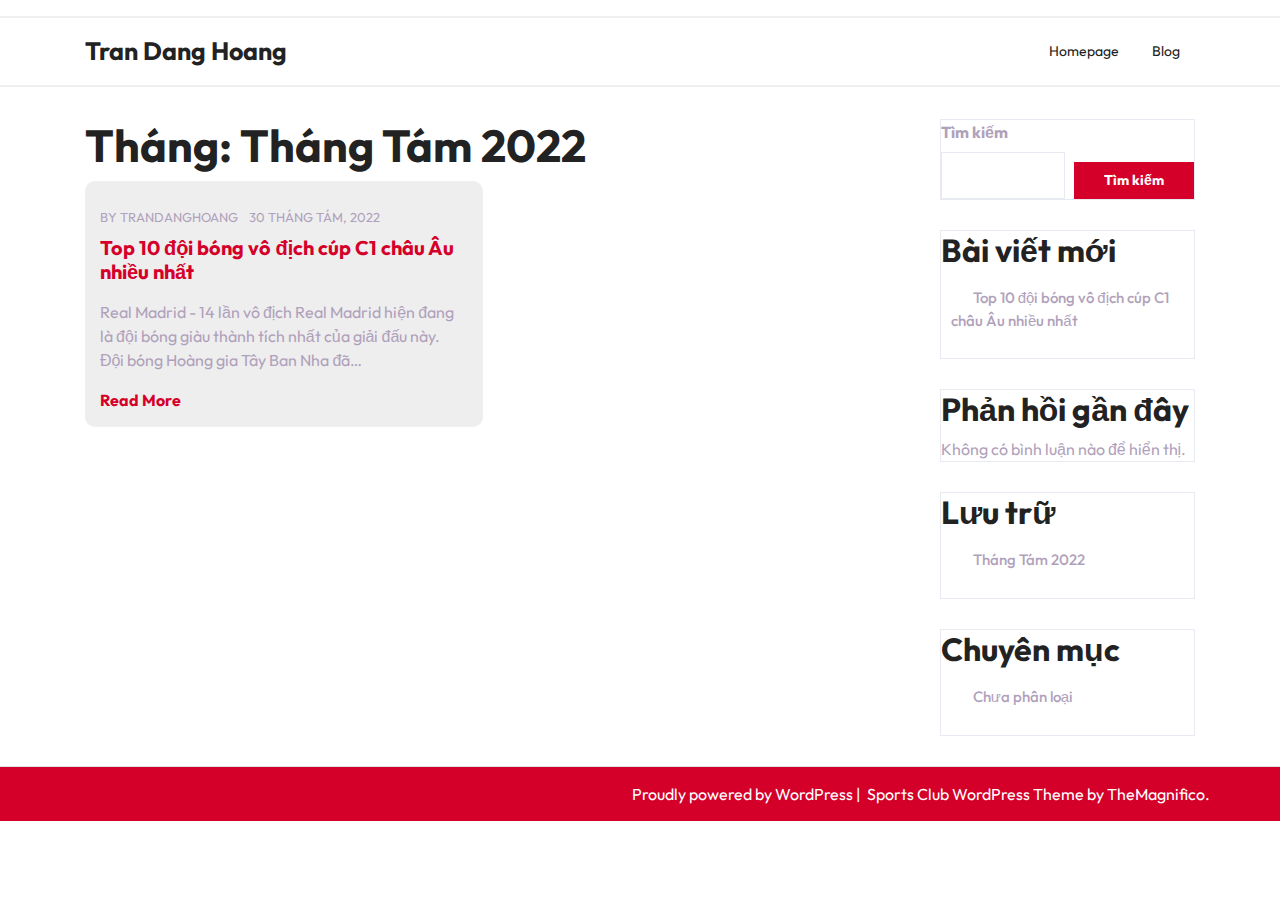
<file: 2022/08/index.html>
<!DOCTYPE html>
<html lang="vi">
<head>
    <meta charset="UTF-8">
    <meta name="viewport" content="width=device-width, initial-scale=1">
    <title>Tháng Tám 2022 &#8211; Tran Dang Hoang</title>
<meta name="robots" content="noindex, nofollow">
<link rel="dns-prefetch" href="//s.w.org">
<link rel="alternate" type="application/rss+xml" title="Dòng thông tin Tran Dang Hoang &raquo;" href="https://danghoang0901zaqw.github.io/mywordpress/feed/">
<link rel="alternate" type="application/rss+xml" title="Dòng phản hồi Tran Dang Hoang &raquo;" href="https://danghoang0901zaqw.github.io/mywordpress/comments/feed/">
<script type="text/javascript">
window._wpemojiSettings = {"baseUrl":"https:\/\/s.w.org\/images\/core\/emoji\/14.0.0\/72x72\/","ext":".png","svgUrl":"https:\/\/s.w.org\/images\/core\/emoji\/14.0.0\/svg\/","svgExt":".svg","source":{"concatemoji":"http:\/\/localhost\/myproject\/wp-includes\/js\/wp-emoji-release.min.js?ver=6.0.2"}};
/*! This file is auto-generated */
!function(e,a,t){var n,r,o,i=a.createElement("canvas"),p=i.getContext&&i.getContext("2d");function s(e,t){var a=String.fromCharCode,e=(p.clearRect(0,0,i.width,i.height),p.fillText(a.apply(this,e),0,0),i.toDataURL());return p.clearRect(0,0,i.width,i.height),p.fillText(a.apply(this,t),0,0),e===i.toDataURL()}function c(e){var t=a.createElement("script");t.src=e,t.defer=t.type="text/javascript",a.getElementsByTagName("head")[0].appendChild(t)}for(o=Array("flag","emoji"),t.supports={everything:!0,everythingExceptFlag:!0},r=0;r<o.length;r++)t.supports[o[r]]=function(e){if(!p||!p.fillText)return!1;switch(p.textBaseline="top",p.font="600 32px Arial",e){case"flag":return s([127987,65039,8205,9895,65039],[127987,65039,8203,9895,65039])?!1:!s([55356,56826,55356,56819],[55356,56826,8203,55356,56819])&&!s([55356,57332,56128,56423,56128,56418,56128,56421,56128,56430,56128,56423,56128,56447],[55356,57332,8203,56128,56423,8203,56128,56418,8203,56128,56421,8203,56128,56430,8203,56128,56423,8203,56128,56447]);case"emoji":return!s([129777,127995,8205,129778,127999],[129777,127995,8203,129778,127999])}return!1}(o[r]),t.supports.everything=t.supports.everything&&t.supports[o[r]],"flag"!==o[r]&&(t.supports.everythingExceptFlag=t.supports.everythingExceptFlag&&t.supports[o[r]]);t.supports.everythingExceptFlag=t.supports.everythingExceptFlag&&!t.supports.flag,t.DOMReady=!1,t.readyCallback=function(){t.DOMReady=!0},t.supports.everything||(n=function(){t.readyCallback()},a.addEventListener?(a.addEventListener("DOMContentLoaded",n,!1),e.addEventListener("load",n,!1)):(e.attachEvent("onload",n),a.attachEvent("onreadystatechange",function(){"complete"===a.readyState&&t.readyCallback()})),(e=t.source||{}).concatemoji?c(e.concatemoji):e.wpemoji&&e.twemoji&&(c(e.twemoji),c(e.wpemoji)))}(window,document,window._wpemojiSettings);
</script>
<style type="text/css">img.wp-smiley,
img.emoji {
	display: inline !important;
	border: none !important;
	box-shadow: none !important;
	height: 1em !important;
	width: 1em !important;
	margin: 0 0.07em !important;
	vertical-align: -0.1em !important;
	background: none !important;
	padding: 0 !important;
}</style>
	<link rel="stylesheet" id="wp-block-library-css" href="https://danghoang0901zaqw.github.io/mywordpress/wp-includes/css/dist/block-library/style.min.css?ver=6.0.2" type="text/css" media="all">
<style id="wp-block-library-theme-inline-css" type="text/css">.wp-block-audio figcaption{color:#555;font-size:13px;text-align:center}.is-dark-theme .wp-block-audio figcaption{color:hsla(0,0%,100%,.65)}.wp-block-code{border:1px solid #ccc;border-radius:4px;font-family:Menlo,Consolas,monaco,monospace;padding:.8em 1em}.wp-block-embed figcaption{color:#555;font-size:13px;text-align:center}.is-dark-theme .wp-block-embed figcaption{color:hsla(0,0%,100%,.65)}.blocks-gallery-caption{color:#555;font-size:13px;text-align:center}.is-dark-theme .blocks-gallery-caption{color:hsla(0,0%,100%,.65)}.wp-block-image figcaption{color:#555;font-size:13px;text-align:center}.is-dark-theme .wp-block-image figcaption{color:hsla(0,0%,100%,.65)}.wp-block-pullquote{border-top:4px solid;border-bottom:4px solid;margin-bottom:1.75em;color:currentColor}.wp-block-pullquote__citation,.wp-block-pullquote cite,.wp-block-pullquote footer{color:currentColor;text-transform:uppercase;font-size:.8125em;font-style:normal}.wp-block-quote{border-left:.25em solid;margin:0 0 1.75em;padding-left:1em}.wp-block-quote cite,.wp-block-quote footer{color:currentColor;font-size:.8125em;position:relative;font-style:normal}.wp-block-quote.has-text-align-right{border-left:none;border-right:.25em solid;padding-left:0;padding-right:1em}.wp-block-quote.has-text-align-center{border:none;padding-left:0}.wp-block-quote.is-large,.wp-block-quote.is-style-large,.wp-block-quote.is-style-plain{border:none}.wp-block-search .wp-block-search__label{font-weight:700}:where(.wp-block-group.has-background){padding:1.25em 2.375em}.wp-block-separator.has-css-opacity{opacity:.4}.wp-block-separator{border:none;border-bottom:2px solid;margin-left:auto;margin-right:auto}.wp-block-separator.has-alpha-channel-opacity{opacity:1}.wp-block-separator:not(.is-style-wide):not(.is-style-dots){width:100px}.wp-block-separator.has-background:not(.is-style-dots){border-bottom:none;height:1px}.wp-block-separator.has-background:not(.is-style-wide):not(.is-style-dots){height:2px}.wp-block-table thead{border-bottom:3px solid}.wp-block-table tfoot{border-top:3px solid}.wp-block-table td,.wp-block-table th{padding:.5em;border:1px solid;word-break:normal}.wp-block-table figcaption{color:#555;font-size:13px;text-align:center}.is-dark-theme .wp-block-table figcaption{color:hsla(0,0%,100%,.65)}.wp-block-video figcaption{color:#555;font-size:13px;text-align:center}.is-dark-theme .wp-block-video figcaption{color:hsla(0,0%,100%,.65)}.wp-block-template-part.has-background{padding:1.25em 2.375em;margin-top:0;margin-bottom:0}</style>
<style id="global-styles-inline-css" type="text/css">body{--wp--preset--color--black: #000000;--wp--preset--color--cyan-bluish-gray: #abb8c3;--wp--preset--color--white: #ffffff;--wp--preset--color--pale-pink: #f78da7;--wp--preset--color--vivid-red: #cf2e2e;--wp--preset--color--luminous-vivid-orange: #ff6900;--wp--preset--color--luminous-vivid-amber: #fcb900;--wp--preset--color--light-green-cyan: #7bdcb5;--wp--preset--color--vivid-green-cyan: #00d084;--wp--preset--color--pale-cyan-blue: #8ed1fc;--wp--preset--color--vivid-cyan-blue: #0693e3;--wp--preset--color--vivid-purple: #9b51e0;--wp--preset--gradient--vivid-cyan-blue-to-vivid-purple: linear-gradient(135deg,rgba(6,147,227,1) 0%,rgb(155,81,224) 100%);--wp--preset--gradient--light-green-cyan-to-vivid-green-cyan: linear-gradient(135deg,rgb(122,220,180) 0%,rgb(0,208,130) 100%);--wp--preset--gradient--luminous-vivid-amber-to-luminous-vivid-orange: linear-gradient(135deg,rgba(252,185,0,1) 0%,rgba(255,105,0,1) 100%);--wp--preset--gradient--luminous-vivid-orange-to-vivid-red: linear-gradient(135deg,rgba(255,105,0,1) 0%,rgb(207,46,46) 100%);--wp--preset--gradient--very-light-gray-to-cyan-bluish-gray: linear-gradient(135deg,rgb(238,238,238) 0%,rgb(169,184,195) 100%);--wp--preset--gradient--cool-to-warm-spectrum: linear-gradient(135deg,rgb(74,234,220) 0%,rgb(151,120,209) 20%,rgb(207,42,186) 40%,rgb(238,44,130) 60%,rgb(251,105,98) 80%,rgb(254,248,76) 100%);--wp--preset--gradient--blush-light-purple: linear-gradient(135deg,rgb(255,206,236) 0%,rgb(152,150,240) 100%);--wp--preset--gradient--blush-bordeaux: linear-gradient(135deg,rgb(254,205,165) 0%,rgb(254,45,45) 50%,rgb(107,0,62) 100%);--wp--preset--gradient--luminous-dusk: linear-gradient(135deg,rgb(255,203,112) 0%,rgb(199,81,192) 50%,rgb(65,88,208) 100%);--wp--preset--gradient--pale-ocean: linear-gradient(135deg,rgb(255,245,203) 0%,rgb(182,227,212) 50%,rgb(51,167,181) 100%);--wp--preset--gradient--electric-grass: linear-gradient(135deg,rgb(202,248,128) 0%,rgb(113,206,126) 100%);--wp--preset--gradient--midnight: linear-gradient(135deg,rgb(2,3,129) 0%,rgb(40,116,252) 100%);--wp--preset--duotone--dark-grayscale: url('#wp-duotone-dark-grayscale');--wp--preset--duotone--grayscale: url('#wp-duotone-grayscale');--wp--preset--duotone--purple-yellow: url('#wp-duotone-purple-yellow');--wp--preset--duotone--blue-red: url('#wp-duotone-blue-red');--wp--preset--duotone--midnight: url('#wp-duotone-midnight');--wp--preset--duotone--magenta-yellow: url('#wp-duotone-magenta-yellow');--wp--preset--duotone--purple-green: url('#wp-duotone-purple-green');--wp--preset--duotone--blue-orange: url('#wp-duotone-blue-orange');--wp--preset--font-size--small: 13px;--wp--preset--font-size--medium: 20px;--wp--preset--font-size--large: 36px;--wp--preset--font-size--x-large: 42px;}.has-black-color{color: var(--wp--preset--color--black) !important;}.has-cyan-bluish-gray-color{color: var(--wp--preset--color--cyan-bluish-gray) !important;}.has-white-color{color: var(--wp--preset--color--white) !important;}.has-pale-pink-color{color: var(--wp--preset--color--pale-pink) !important;}.has-vivid-red-color{color: var(--wp--preset--color--vivid-red) !important;}.has-luminous-vivid-orange-color{color: var(--wp--preset--color--luminous-vivid-orange) !important;}.has-luminous-vivid-amber-color{color: var(--wp--preset--color--luminous-vivid-amber) !important;}.has-light-green-cyan-color{color: var(--wp--preset--color--light-green-cyan) !important;}.has-vivid-green-cyan-color{color: var(--wp--preset--color--vivid-green-cyan) !important;}.has-pale-cyan-blue-color{color: var(--wp--preset--color--pale-cyan-blue) !important;}.has-vivid-cyan-blue-color{color: var(--wp--preset--color--vivid-cyan-blue) !important;}.has-vivid-purple-color{color: var(--wp--preset--color--vivid-purple) !important;}.has-black-background-color{background-color: var(--wp--preset--color--black) !important;}.has-cyan-bluish-gray-background-color{background-color: var(--wp--preset--color--cyan-bluish-gray) !important;}.has-white-background-color{background-color: var(--wp--preset--color--white) !important;}.has-pale-pink-background-color{background-color: var(--wp--preset--color--pale-pink) !important;}.has-vivid-red-background-color{background-color: var(--wp--preset--color--vivid-red) !important;}.has-luminous-vivid-orange-background-color{background-color: var(--wp--preset--color--luminous-vivid-orange) !important;}.has-luminous-vivid-amber-background-color{background-color: var(--wp--preset--color--luminous-vivid-amber) !important;}.has-light-green-cyan-background-color{background-color: var(--wp--preset--color--light-green-cyan) !important;}.has-vivid-green-cyan-background-color{background-color: var(--wp--preset--color--vivid-green-cyan) !important;}.has-pale-cyan-blue-background-color{background-color: var(--wp--preset--color--pale-cyan-blue) !important;}.has-vivid-cyan-blue-background-color{background-color: var(--wp--preset--color--vivid-cyan-blue) !important;}.has-vivid-purple-background-color{background-color: var(--wp--preset--color--vivid-purple) !important;}.has-black-border-color{border-color: var(--wp--preset--color--black) !important;}.has-cyan-bluish-gray-border-color{border-color: var(--wp--preset--color--cyan-bluish-gray) !important;}.has-white-border-color{border-color: var(--wp--preset--color--white) !important;}.has-pale-pink-border-color{border-color: var(--wp--preset--color--pale-pink) !important;}.has-vivid-red-border-color{border-color: var(--wp--preset--color--vivid-red) !important;}.has-luminous-vivid-orange-border-color{border-color: var(--wp--preset--color--luminous-vivid-orange) !important;}.has-luminous-vivid-amber-border-color{border-color: var(--wp--preset--color--luminous-vivid-amber) !important;}.has-light-green-cyan-border-color{border-color: var(--wp--preset--color--light-green-cyan) !important;}.has-vivid-green-cyan-border-color{border-color: var(--wp--preset--color--vivid-green-cyan) !important;}.has-pale-cyan-blue-border-color{border-color: var(--wp--preset--color--pale-cyan-blue) !important;}.has-vivid-cyan-blue-border-color{border-color: var(--wp--preset--color--vivid-cyan-blue) !important;}.has-vivid-purple-border-color{border-color: var(--wp--preset--color--vivid-purple) !important;}.has-vivid-cyan-blue-to-vivid-purple-gradient-background{background: var(--wp--preset--gradient--vivid-cyan-blue-to-vivid-purple) !important;}.has-light-green-cyan-to-vivid-green-cyan-gradient-background{background: var(--wp--preset--gradient--light-green-cyan-to-vivid-green-cyan) !important;}.has-luminous-vivid-amber-to-luminous-vivid-orange-gradient-background{background: var(--wp--preset--gradient--luminous-vivid-amber-to-luminous-vivid-orange) !important;}.has-luminous-vivid-orange-to-vivid-red-gradient-background{background: var(--wp--preset--gradient--luminous-vivid-orange-to-vivid-red) !important;}.has-very-light-gray-to-cyan-bluish-gray-gradient-background{background: var(--wp--preset--gradient--very-light-gray-to-cyan-bluish-gray) !important;}.has-cool-to-warm-spectrum-gradient-background{background: var(--wp--preset--gradient--cool-to-warm-spectrum) !important;}.has-blush-light-purple-gradient-background{background: var(--wp--preset--gradient--blush-light-purple) !important;}.has-blush-bordeaux-gradient-background{background: var(--wp--preset--gradient--blush-bordeaux) !important;}.has-luminous-dusk-gradient-background{background: var(--wp--preset--gradient--luminous-dusk) !important;}.has-pale-ocean-gradient-background{background: var(--wp--preset--gradient--pale-ocean) !important;}.has-electric-grass-gradient-background{background: var(--wp--preset--gradient--electric-grass) !important;}.has-midnight-gradient-background{background: var(--wp--preset--gradient--midnight) !important;}.has-small-font-size{font-size: var(--wp--preset--font-size--small) !important;}.has-medium-font-size{font-size: var(--wp--preset--font-size--medium) !important;}.has-large-font-size{font-size: var(--wp--preset--font-size--large) !important;}.has-x-large-font-size{font-size: var(--wp--preset--font-size--x-large) !important;}</style>
<link rel="stylesheet" id="outfit-css" href="https://danghoang0901zaqw.github.io/mywordpress/wp-content/fonts/dbce854175490cf17abbb38f91dbc068.css?ver=1.0" type="text/css" media="all">
<link rel="stylesheet" id="football-sports-club-block-editor-style-css" href="https://danghoang0901zaqw.github.io/mywordpress/wp-content/themes/football-sports-club/assets/css/block-editor-style.css?ver=6.0.2" type="text/css" media="all">
<link rel="stylesheet" id="flatly-css-css" href="https://danghoang0901zaqw.github.io/mywordpress/wp-content/themes/football-sports-club/assets/css/flatly.css?ver=6.0.2" type="text/css" media="all">
<link rel="stylesheet" id="owl.carousel-css-css" href="https://danghoang0901zaqw.github.io/mywordpress/wp-content/themes/football-sports-club/assets/css/owl.carousel.css?ver=6.0.2" type="text/css" media="all">
<link rel="stylesheet" id="football-sports-club-style-css" href="https://danghoang0901zaqw.github.io/mywordpress/wp-content/themes/football-sports-club/style.css?ver=6.0.2" type="text/css" media="all">
<link rel="stylesheet" id="fontawesome-style-css" href="https://danghoang0901zaqw.github.io/mywordpress/wp-content/themes/football-sports-club/assets/css/fontawesome/css/all.css?ver=6.0.2" type="text/css" media="all">
<link rel="stylesheet" id="elementor-frontend-css" href="https://danghoang0901zaqw.github.io/mywordpress/wp-content/plugins/elementor/assets/css/frontend-lite.min.css?ver=3.7.3" type="text/css" media="all">
<link rel="stylesheet" id="eael-general-css" href="https://danghoang0901zaqw.github.io/mywordpress/wp-content/plugins/essential-addons-for-elementor-lite/assets/front-end/css/view/general.min.css?ver=5.2.4" type="text/css" media="all">
<script type="text/javascript" src="https://danghoang0901zaqw.github.io/mywordpress/wp-includes/js/jquery/jquery.min.js?ver=3.6.0" id="jquery-core-js"></script>
<script type="text/javascript" src="https://danghoang0901zaqw.github.io/mywordpress/wp-includes/js/jquery/jquery-migrate.min.js?ver=3.3.2" id="jquery-migrate-js"></script>
<link rel="https://api.w.org/" href="https://danghoang0901zaqw.github.io/mywordpress/wp-json/">
<link rel="EditURI" type="application/rsd+xml" title="RSD" href="https://danghoang0901zaqw.github.io/mywordpress/xmlrpc.php?rsd">
<link rel="wlwmanifest" type="application/wlwmanifest+xml" href="https://danghoang0901zaqw.github.io/mywordpress/wp-includes/wlwmanifest.xml"> 
<meta name="generator" content="WordPress 6.0.2">

		<style type="text/css"></style>
		
		</head>

<body class="archive date wp-embed-responsive hfeed elementor-default elementor-kit-83">

<svg xmlns="http://www.w3.org/2000/svg" viewbox="0 0 0 0" width="0" height="0" focusable="false" role="none" style="visibility: hidden; position: absolute; left: -9999px; overflow: hidden;"><defs><filter id="wp-duotone-dark-grayscale"><fecolormatrix color-interpolation-filters="sRGB" type="matrix" values=" .299 .587 .114 0 0 .299 .587 .114 0 0 .299 .587 .114 0 0 .299 .587 .114 0 0 "></fecolormatrix><fecomponenttransfer color-interpolation-filters="sRGB"><fefuncr type="table" tablevalues="0 0.49803921568627"></fefuncr><fefuncg type="table" tablevalues="0 0.49803921568627"></fefuncg><fefuncb type="table" tablevalues="0 0.49803921568627"></fefuncb><fefunca type="table" tablevalues="1 1"></fefunca></fecomponenttransfer><fecomposite in2="SourceGraphic" operator="in"></fecomposite></filter></defs></svg><svg xmlns="http://www.w3.org/2000/svg" viewbox="0 0 0 0" width="0" height="0" focusable="false" role="none" style="visibility: hidden; position: absolute; left: -9999px; overflow: hidden;"><defs><filter id="wp-duotone-grayscale"><fecolormatrix color-interpolation-filters="sRGB" type="matrix" values=" .299 .587 .114 0 0 .299 .587 .114 0 0 .299 .587 .114 0 0 .299 .587 .114 0 0 "></fecolormatrix><fecomponenttransfer color-interpolation-filters="sRGB"><fefuncr type="table" tablevalues="0 1"></fefuncr><fefuncg type="table" tablevalues="0 1"></fefuncg><fefuncb type="table" tablevalues="0 1"></fefuncb><fefunca type="table" tablevalues="1 1"></fefunca></fecomponenttransfer><fecomposite in2="SourceGraphic" operator="in"></fecomposite></filter></defs></svg><svg xmlns="http://www.w3.org/2000/svg" viewbox="0 0 0 0" width="0" height="0" focusable="false" role="none" style="visibility: hidden; position: absolute; left: -9999px; overflow: hidden;"><defs><filter id="wp-duotone-purple-yellow"><fecolormatrix color-interpolation-filters="sRGB" type="matrix" values=" .299 .587 .114 0 0 .299 .587 .114 0 0 .299 .587 .114 0 0 .299 .587 .114 0 0 "></fecolormatrix><fecomponenttransfer color-interpolation-filters="sRGB"><fefuncr type="table" tablevalues="0.54901960784314 0.98823529411765"></fefuncr><fefuncg type="table" tablevalues="0 1"></fefuncg><fefuncb type="table" tablevalues="0.71764705882353 0.25490196078431"></fefuncb><fefunca type="table" tablevalues="1 1"></fefunca></fecomponenttransfer><fecomposite in2="SourceGraphic" operator="in"></fecomposite></filter></defs></svg><svg xmlns="http://www.w3.org/2000/svg" viewbox="0 0 0 0" width="0" height="0" focusable="false" role="none" style="visibility: hidden; position: absolute; left: -9999px; overflow: hidden;"><defs><filter id="wp-duotone-blue-red"><fecolormatrix color-interpolation-filters="sRGB" type="matrix" values=" .299 .587 .114 0 0 .299 .587 .114 0 0 .299 .587 .114 0 0 .299 .587 .114 0 0 "></fecolormatrix><fecomponenttransfer color-interpolation-filters="sRGB"><fefuncr type="table" tablevalues="0 1"></fefuncr><fefuncg type="table" tablevalues="0 0.27843137254902"></fefuncg><fefuncb type="table" tablevalues="0.5921568627451 0.27843137254902"></fefuncb><fefunca type="table" tablevalues="1 1"></fefunca></fecomponenttransfer><fecomposite in2="SourceGraphic" operator="in"></fecomposite></filter></defs></svg><svg xmlns="http://www.w3.org/2000/svg" viewbox="0 0 0 0" width="0" height="0" focusable="false" role="none" style="visibility: hidden; position: absolute; left: -9999px; overflow: hidden;"><defs><filter id="wp-duotone-midnight"><fecolormatrix color-interpolation-filters="sRGB" type="matrix" values=" .299 .587 .114 0 0 .299 .587 .114 0 0 .299 .587 .114 0 0 .299 .587 .114 0 0 "></fecolormatrix><fecomponenttransfer color-interpolation-filters="sRGB"><fefuncr type="table" tablevalues="0 0"></fefuncr><fefuncg type="table" tablevalues="0 0.64705882352941"></fefuncg><fefuncb type="table" tablevalues="0 1"></fefuncb><fefunca type="table" tablevalues="1 1"></fefunca></fecomponenttransfer><fecomposite in2="SourceGraphic" operator="in"></fecomposite></filter></defs></svg><svg xmlns="http://www.w3.org/2000/svg" viewbox="0 0 0 0" width="0" height="0" focusable="false" role="none" style="visibility: hidden; position: absolute; left: -9999px; overflow: hidden;"><defs><filter id="wp-duotone-magenta-yellow"><fecolormatrix color-interpolation-filters="sRGB" type="matrix" values=" .299 .587 .114 0 0 .299 .587 .114 0 0 .299 .587 .114 0 0 .299 .587 .114 0 0 "></fecolormatrix><fecomponenttransfer color-interpolation-filters="sRGB"><fefuncr type="table" tablevalues="0.78039215686275 1"></fefuncr><fefuncg type="table" tablevalues="0 0.94901960784314"></fefuncg><fefuncb type="table" tablevalues="0.35294117647059 0.47058823529412"></fefuncb><fefunca type="table" tablevalues="1 1"></fefunca></fecomponenttransfer><fecomposite in2="SourceGraphic" operator="in"></fecomposite></filter></defs></svg><svg xmlns="http://www.w3.org/2000/svg" viewbox="0 0 0 0" width="0" height="0" focusable="false" role="none" style="visibility: hidden; position: absolute; left: -9999px; overflow: hidden;"><defs><filter id="wp-duotone-purple-green"><fecolormatrix color-interpolation-filters="sRGB" type="matrix" values=" .299 .587 .114 0 0 .299 .587 .114 0 0 .299 .587 .114 0 0 .299 .587 .114 0 0 "></fecolormatrix><fecomponenttransfer color-interpolation-filters="sRGB"><fefuncr type="table" tablevalues="0.65098039215686 0.40392156862745"></fefuncr><fefuncg type="table" tablevalues="0 1"></fefuncg><fefuncb type="table" tablevalues="0.44705882352941 0.4"></fefuncb><fefunca type="table" tablevalues="1 1"></fefunca></fecomponenttransfer><fecomposite in2="SourceGraphic" operator="in"></fecomposite></filter></defs></svg><svg xmlns="http://www.w3.org/2000/svg" viewbox="0 0 0 0" width="0" height="0" focusable="false" role="none" style="visibility: hidden; position: absolute; left: -9999px; overflow: hidden;"><defs><filter id="wp-duotone-blue-orange"><fecolormatrix color-interpolation-filters="sRGB" type="matrix" values=" .299 .587 .114 0 0 .299 .587 .114 0 0 .299 .587 .114 0 0 .299 .587 .114 0 0 "></fecolormatrix><fecomponenttransfer color-interpolation-filters="sRGB"><fefuncr type="table" tablevalues="0.098039215686275 1"></fefuncr><fefuncg type="table" tablevalues="0 0.66274509803922"></fefuncg><fefuncb type="table" tablevalues="0.84705882352941 0.41960784313725"></fefuncb><fefunca type="table" tablevalues="1 1"></fefunca></fecomponenttransfer><fecomposite in2="SourceGraphic" operator="in"></fecomposite></filter></defs></svg>
<div id="page" class="site">
    <a class="skip-link screen-reader-text" href="#skip-content">Skip to content</a>
    <header id="masthead" class="site-header shadow-sm navbar-dark bg-primary">
        <div class="socialmedia">
            
<div class="top_header py-2">
    <div class="container">
        <div class="row">
            <div class="col-lg-4 col-md-4 col-sm-4 align-self-center text-center text-md-left">
                            </div>
            <div class="col-lg-6 col-md-5 col-sm-9 align-self-center text-center text-md-right">
                                            </div>
            <div class="col-lg-2 col-md-3 col-sm-3 align-self-center">
                <div class="social-link text-center text-md-right">
                                                                                                                    </div>
            </div>
        </div>
    </div>
</div>

<div class="main-header">
    <div class="container">
        <div class="row">
            <div class="col-lg-3 col-md-4 col-sm-4 col-8 align-self-center">
                <div class="navbar-brand text-center text-md-left">
                                                                                                                            <p class="site-title"><a href="https://danghoang0901zaqw.github.io/mywordpress/" rel="home">Tran Dang Hoang</a></p>
                                                                                            </div>
            </div>
            <div class="col-lg-9 col-md-8 col-sm-8 col-4 align-self-center">
                
<div class="navigation_header py-2">
    <div class="toggle-nav mobile-menu">
                    <button onclick="football_sports_club_openNav()"><i class="fas fa-th"></i></button>
            </div>
    <div id="mySidenav" class="nav sidenav">
        <nav id="site-navigation" class="main-navigation navbar navbar-expand-xl" aria-label="Top Menu">
            <div class="menu-main-menu-container"><ul id="menu-main-menu" class="menu">
<li id="menu-item-80" class="menu-item menu-item-type-post_type menu-item-object-page menu-item-home menu-item-80"><a href="https://danghoang0901zaqw.github.io/mywordpress/">Homepage</a></li>
<li id="menu-item-79" class="menu-item menu-item-type-post_type menu-item-object-page current_page_parent menu-item-79"><a href="https://danghoang0901zaqw.github.io/mywordpress/blog-2/">Blog</a></li>
</ul></div>        </nav>
        <a href="javascript:void(0)" class="closebtn mobile-menu" onclick="football_sports_club_closeNav()"><i class="fas fa-times"></i></a>
    </div>
</div>            </div>
        </div>
    </div>
</div>        </div>
    </header>
    <div id="skip-content" class="container">
        <div class="row">
            <div id="primary" class="content-area col-lg-9 col-lg-8">
                <main id="main" class="site-main module-border-wrap">
                    
                        <header class="page-header">
                            <h2 class="page-title">Tháng: <span>Tháng Tám 2022</span>
</h2>                        </header>

                        <div class="row">
                            
<div class="col-lg-6 col-md-6 col-sm-6">
    <article id="post-46" class="article-box post-46 post type-post status-publish format-standard hentry category-khong-phan-loai">
                <div class="meta-info-box my-2">
            <span class="entry-author">BY <a href="https://danghoang0901zaqw.github.io/mywordpress/author/trandanghoang/">trandanghoang</a></span>
            <span class="ml-2">30 Tháng Tám, 2022</span>
        </div>
        <div class="post-summery">
            <h3 class="entry-title pb-3"><a href="https://danghoang0901zaqw.github.io/mywordpress/top-10-doi-bong-vo-dich-cup-c1-chau-au-nhieu-nhat/" rel="bookmark">Top 10 đội bóng vô địch cúp C1 châu Âu nhiều nhất</a></h3>            <p>Real Madrid - 14 lần vô địch Real Madrid hiện đang là đội bóng giàu thành tích nhất của giải đấu này. Đội bóng Hoàng gia Tây Ban Nha đã&hellip;</p>
            <a href="https://danghoang0901zaqw.github.io/mywordpress/top-10-doi-bong-vo-dich-cup-c1-chau-au-nhieu-nhat/" class="btn-text">Read More</a>
        </div>
    </article>
</div>                        </div>
                    
                </main>
            </div>
            
<aside id="secondary" class="widget-area col-lg-3 col-md-4">
	<div class="sidebar">
		<section id="block-2" class="widget widget_block widget_search"><form role="search" method="get" action="http://localhost/myproject/" class="wp-block-search__button-outside wp-block-search__text-button wp-block-search">
<label for="wp-block-search__input-1" class="wp-block-search__label">Tìm kiếm</label><div class="wp-block-search__inside-wrapper ">
<input type="search" id="wp-block-search__input-1" class="wp-block-search__input " name="s" value="" placeholder="" required><button type="submit" class="wp-block-search__button  ">Tìm kiếm</button>
</div>
</form></section><section id="block-3" class="widget widget_block"><div class="wp-container-1 wp-block-group"><div class="wp-block-group__inner-container">
<h2>Bài viết mới</h2>
<ul class="wp-block-latest-posts__list wp-block-latest-posts">
<li><a class="wp-block-latest-posts__post-title" href="https://danghoang0901zaqw.github.io/mywordpress/top-10-doi-bong-vo-dich-cup-c1-chau-au-nhieu-nhat/">Top 10 đội bóng vô địch cúp C1 châu Âu nhiều nhất</a></li>
</ul>
</div></div></section><section id="block-4" class="widget widget_block"><div class="wp-container-2 wp-block-group"><div class="wp-block-group__inner-container">
<h2>Phản hồi gần đây</h2>
<div class="no-comments wp-block-latest-comments">Không có bình luận nào để hiển thị.</div>
</div></div></section><section id="block-5" class="widget widget_block"><div class="wp-container-3 wp-block-group"><div class="wp-block-group__inner-container">
<h2>Lưu trữ</h2>
<ul class=" wp-block-archives-list wp-block-archives">	<li><a href="https://danghoang0901zaqw.github.io/mywordpress/2022/08/" aria-current="page">Tháng Tám 2022</a></li>
</ul>
</div></div></section><section id="block-6" class="widget widget_block"><div class="wp-container-4 wp-block-group"><div class="wp-block-group__inner-container">
<h2>Chuyên mục</h2>
<ul class="wp-block-categories-list wp-block-categories">	<li class="cat-item cat-item-1">
<a href="https://danghoang0901zaqw.github.io/mywordpress/category/khong-phan-loai/">Chưa phân loại</a>
</li>
</ul>
</div></div></section>	</div>
</aside>        </div>
    </div>


<footer id="colophon" class="site-footer border-top">
    <div class="container">
    	<div class="row">
    		<div class="col-lg-5 col-md-5 col-12 align-self-lg-center">
							</div>
	        <div class="site-info col-lg-7 col-md-7 col-12">
	            <div class="footer-menu-left">
	            						    <a href="https://wordpress.org/">
							Proudly powered by WordPress					    </a>
					    <span class="sep mr-1"> | </span>
					    <span>
                <a target="_blank" href="https://www.themagnifico.net/themes/free-wordpress-football-theme/">
                   Sports Club WordPress Theme             </a>
					    	by TheMagnifico.					    </span>
											            </div>
	        </div>
	    </div>
	    <a id="button">TOP</a>
    </div>
</footer>
</div>

<style>.wp-container-1 > .alignleft { float: left; margin-inline-start: 0; margin-inline-end: 2em; }.wp-container-1 > .alignright { float: right; margin-inline-start: 2em; margin-inline-end: 0; }.wp-container-1 > .aligncenter { margin-left: auto !important; margin-right: auto !important; }</style>
<style>.wp-container-2 > .alignleft { float: left; margin-inline-start: 0; margin-inline-end: 2em; }.wp-container-2 > .alignright { float: right; margin-inline-start: 2em; margin-inline-end: 0; }.wp-container-2 > .aligncenter { margin-left: auto !important; margin-right: auto !important; }</style>
<style>.wp-container-3 > .alignleft { float: left; margin-inline-start: 0; margin-inline-end: 2em; }.wp-container-3 > .alignright { float: right; margin-inline-start: 2em; margin-inline-end: 0; }.wp-container-3 > .aligncenter { margin-left: auto !important; margin-right: auto !important; }</style>
<style>.wp-container-4 > .alignleft { float: left; margin-inline-start: 0; margin-inline-end: 2em; }.wp-container-4 > .alignright { float: right; margin-inline-start: 2em; margin-inline-end: 0; }.wp-container-4 > .aligncenter { margin-left: auto !important; margin-right: auto !important; }</style>
<script type="text/javascript" src="https://danghoang0901zaqw.github.io/mywordpress/wp-content/themes/football-sports-club/assets/js/theme-script.js?ver=6.0.2" id="football-sports-club-theme-js-js"></script>
<script type="text/javascript" src="https://danghoang0901zaqw.github.io/mywordpress/wp-content/themes/football-sports-club/assets/js/owl.carousel.js?ver=6.0.2" id="owl.carousel-js-js"></script>
<script type="text/javascript" id="eael-general-js-extra">
/* <![CDATA[ */
var localize = {"ajaxurl":"http:\/\/localhost\/myproject\/wp-admin\/admin-ajax.php","nonce":"85bed788e0","i18n":{"added":"Added ","compare":"Compare","loading":"Loading..."},"page_permalink":"http:\/\/localhost\/myproject\/top-10-doi-bong-vo-dich-cup-c1-chau-au-nhieu-nhat\/"};
/* ]]> */
</script>
<script type="text/javascript" src="https://danghoang0901zaqw.github.io/mywordpress/wp-content/plugins/essential-addons-for-elementor-lite/assets/front-end/js/view/general.min.js?ver=5.2.4" id="eael-general-js"></script>

</body>
</html>
</file>
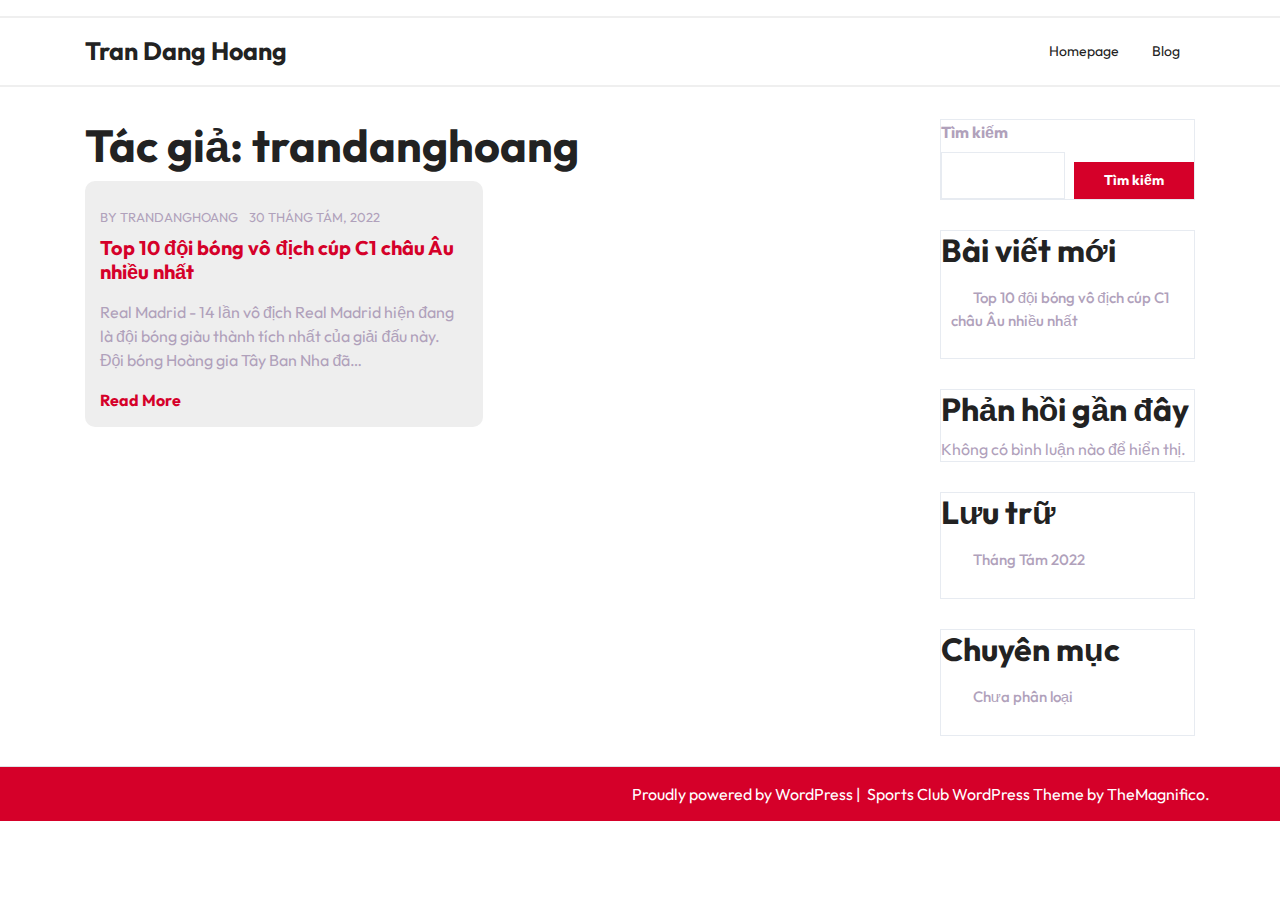
<file: author/trandanghoang/index.html>
<!DOCTYPE html>
<html lang="vi">
<head>
    <meta charset="UTF-8">
    <meta name="viewport" content="width=device-width, initial-scale=1">
    <title>trandanghoang &#8211; Tran Dang Hoang</title>
<meta name="robots" content="noindex, nofollow">
<link rel="dns-prefetch" href="//s.w.org">
<link rel="alternate" type="application/rss+xml" title="Dòng thông tin Tran Dang Hoang &raquo;" href="https://danghoang0901zaqw.github.io/mywordpress/feed/">
<link rel="alternate" type="application/rss+xml" title="Dòng phản hồi Tran Dang Hoang &raquo;" href="https://danghoang0901zaqw.github.io/mywordpress/comments/feed/">
<link rel="alternate" type="application/rss+xml" title="Dòng thông tin: Tran Dang Hoang &raquo; bài viết bởi trandanghoang" href="https://danghoang0901zaqw.github.io/mywordpress/author/trandanghoang/feed/">
<script type="text/javascript">
window._wpemojiSettings = {"baseUrl":"https:\/\/s.w.org\/images\/core\/emoji\/14.0.0\/72x72\/","ext":".png","svgUrl":"https:\/\/s.w.org\/images\/core\/emoji\/14.0.0\/svg\/","svgExt":".svg","source":{"concatemoji":"http:\/\/localhost\/myproject\/wp-includes\/js\/wp-emoji-release.min.js?ver=6.0.2"}};
/*! This file is auto-generated */
!function(e,a,t){var n,r,o,i=a.createElement("canvas"),p=i.getContext&&i.getContext("2d");function s(e,t){var a=String.fromCharCode,e=(p.clearRect(0,0,i.width,i.height),p.fillText(a.apply(this,e),0,0),i.toDataURL());return p.clearRect(0,0,i.width,i.height),p.fillText(a.apply(this,t),0,0),e===i.toDataURL()}function c(e){var t=a.createElement("script");t.src=e,t.defer=t.type="text/javascript",a.getElementsByTagName("head")[0].appendChild(t)}for(o=Array("flag","emoji"),t.supports={everything:!0,everythingExceptFlag:!0},r=0;r<o.length;r++)t.supports[o[r]]=function(e){if(!p||!p.fillText)return!1;switch(p.textBaseline="top",p.font="600 32px Arial",e){case"flag":return s([127987,65039,8205,9895,65039],[127987,65039,8203,9895,65039])?!1:!s([55356,56826,55356,56819],[55356,56826,8203,55356,56819])&&!s([55356,57332,56128,56423,56128,56418,56128,56421,56128,56430,56128,56423,56128,56447],[55356,57332,8203,56128,56423,8203,56128,56418,8203,56128,56421,8203,56128,56430,8203,56128,56423,8203,56128,56447]);case"emoji":return!s([129777,127995,8205,129778,127999],[129777,127995,8203,129778,127999])}return!1}(o[r]),t.supports.everything=t.supports.everything&&t.supports[o[r]],"flag"!==o[r]&&(t.supports.everythingExceptFlag=t.supports.everythingExceptFlag&&t.supports[o[r]]);t.supports.everythingExceptFlag=t.supports.everythingExceptFlag&&!t.supports.flag,t.DOMReady=!1,t.readyCallback=function(){t.DOMReady=!0},t.supports.everything||(n=function(){t.readyCallback()},a.addEventListener?(a.addEventListener("DOMContentLoaded",n,!1),e.addEventListener("load",n,!1)):(e.attachEvent("onload",n),a.attachEvent("onreadystatechange",function(){"complete"===a.readyState&&t.readyCallback()})),(e=t.source||{}).concatemoji?c(e.concatemoji):e.wpemoji&&e.twemoji&&(c(e.twemoji),c(e.wpemoji)))}(window,document,window._wpemojiSettings);
</script>
<style type="text/css">img.wp-smiley,
img.emoji {
	display: inline !important;
	border: none !important;
	box-shadow: none !important;
	height: 1em !important;
	width: 1em !important;
	margin: 0 0.07em !important;
	vertical-align: -0.1em !important;
	background: none !important;
	padding: 0 !important;
}</style>
	<link rel="stylesheet" id="wp-block-library-css" href="https://danghoang0901zaqw.github.io/mywordpress/wp-includes/css/dist/block-library/style.min.css?ver=6.0.2" type="text/css" media="all">
<style id="wp-block-library-theme-inline-css" type="text/css">.wp-block-audio figcaption{color:#555;font-size:13px;text-align:center}.is-dark-theme .wp-block-audio figcaption{color:hsla(0,0%,100%,.65)}.wp-block-code{border:1px solid #ccc;border-radius:4px;font-family:Menlo,Consolas,monaco,monospace;padding:.8em 1em}.wp-block-embed figcaption{color:#555;font-size:13px;text-align:center}.is-dark-theme .wp-block-embed figcaption{color:hsla(0,0%,100%,.65)}.blocks-gallery-caption{color:#555;font-size:13px;text-align:center}.is-dark-theme .blocks-gallery-caption{color:hsla(0,0%,100%,.65)}.wp-block-image figcaption{color:#555;font-size:13px;text-align:center}.is-dark-theme .wp-block-image figcaption{color:hsla(0,0%,100%,.65)}.wp-block-pullquote{border-top:4px solid;border-bottom:4px solid;margin-bottom:1.75em;color:currentColor}.wp-block-pullquote__citation,.wp-block-pullquote cite,.wp-block-pullquote footer{color:currentColor;text-transform:uppercase;font-size:.8125em;font-style:normal}.wp-block-quote{border-left:.25em solid;margin:0 0 1.75em;padding-left:1em}.wp-block-quote cite,.wp-block-quote footer{color:currentColor;font-size:.8125em;position:relative;font-style:normal}.wp-block-quote.has-text-align-right{border-left:none;border-right:.25em solid;padding-left:0;padding-right:1em}.wp-block-quote.has-text-align-center{border:none;padding-left:0}.wp-block-quote.is-large,.wp-block-quote.is-style-large,.wp-block-quote.is-style-plain{border:none}.wp-block-search .wp-block-search__label{font-weight:700}:where(.wp-block-group.has-background){padding:1.25em 2.375em}.wp-block-separator.has-css-opacity{opacity:.4}.wp-block-separator{border:none;border-bottom:2px solid;margin-left:auto;margin-right:auto}.wp-block-separator.has-alpha-channel-opacity{opacity:1}.wp-block-separator:not(.is-style-wide):not(.is-style-dots){width:100px}.wp-block-separator.has-background:not(.is-style-dots){border-bottom:none;height:1px}.wp-block-separator.has-background:not(.is-style-wide):not(.is-style-dots){height:2px}.wp-block-table thead{border-bottom:3px solid}.wp-block-table tfoot{border-top:3px solid}.wp-block-table td,.wp-block-table th{padding:.5em;border:1px solid;word-break:normal}.wp-block-table figcaption{color:#555;font-size:13px;text-align:center}.is-dark-theme .wp-block-table figcaption{color:hsla(0,0%,100%,.65)}.wp-block-video figcaption{color:#555;font-size:13px;text-align:center}.is-dark-theme .wp-block-video figcaption{color:hsla(0,0%,100%,.65)}.wp-block-template-part.has-background{padding:1.25em 2.375em;margin-top:0;margin-bottom:0}</style>
<style id="global-styles-inline-css" type="text/css">body{--wp--preset--color--black: #000000;--wp--preset--color--cyan-bluish-gray: #abb8c3;--wp--preset--color--white: #ffffff;--wp--preset--color--pale-pink: #f78da7;--wp--preset--color--vivid-red: #cf2e2e;--wp--preset--color--luminous-vivid-orange: #ff6900;--wp--preset--color--luminous-vivid-amber: #fcb900;--wp--preset--color--light-green-cyan: #7bdcb5;--wp--preset--color--vivid-green-cyan: #00d084;--wp--preset--color--pale-cyan-blue: #8ed1fc;--wp--preset--color--vivid-cyan-blue: #0693e3;--wp--preset--color--vivid-purple: #9b51e0;--wp--preset--gradient--vivid-cyan-blue-to-vivid-purple: linear-gradient(135deg,rgba(6,147,227,1) 0%,rgb(155,81,224) 100%);--wp--preset--gradient--light-green-cyan-to-vivid-green-cyan: linear-gradient(135deg,rgb(122,220,180) 0%,rgb(0,208,130) 100%);--wp--preset--gradient--luminous-vivid-amber-to-luminous-vivid-orange: linear-gradient(135deg,rgba(252,185,0,1) 0%,rgba(255,105,0,1) 100%);--wp--preset--gradient--luminous-vivid-orange-to-vivid-red: linear-gradient(135deg,rgba(255,105,0,1) 0%,rgb(207,46,46) 100%);--wp--preset--gradient--very-light-gray-to-cyan-bluish-gray: linear-gradient(135deg,rgb(238,238,238) 0%,rgb(169,184,195) 100%);--wp--preset--gradient--cool-to-warm-spectrum: linear-gradient(135deg,rgb(74,234,220) 0%,rgb(151,120,209) 20%,rgb(207,42,186) 40%,rgb(238,44,130) 60%,rgb(251,105,98) 80%,rgb(254,248,76) 100%);--wp--preset--gradient--blush-light-purple: linear-gradient(135deg,rgb(255,206,236) 0%,rgb(152,150,240) 100%);--wp--preset--gradient--blush-bordeaux: linear-gradient(135deg,rgb(254,205,165) 0%,rgb(254,45,45) 50%,rgb(107,0,62) 100%);--wp--preset--gradient--luminous-dusk: linear-gradient(135deg,rgb(255,203,112) 0%,rgb(199,81,192) 50%,rgb(65,88,208) 100%);--wp--preset--gradient--pale-ocean: linear-gradient(135deg,rgb(255,245,203) 0%,rgb(182,227,212) 50%,rgb(51,167,181) 100%);--wp--preset--gradient--electric-grass: linear-gradient(135deg,rgb(202,248,128) 0%,rgb(113,206,126) 100%);--wp--preset--gradient--midnight: linear-gradient(135deg,rgb(2,3,129) 0%,rgb(40,116,252) 100%);--wp--preset--duotone--dark-grayscale: url('#wp-duotone-dark-grayscale');--wp--preset--duotone--grayscale: url('#wp-duotone-grayscale');--wp--preset--duotone--purple-yellow: url('#wp-duotone-purple-yellow');--wp--preset--duotone--blue-red: url('#wp-duotone-blue-red');--wp--preset--duotone--midnight: url('#wp-duotone-midnight');--wp--preset--duotone--magenta-yellow: url('#wp-duotone-magenta-yellow');--wp--preset--duotone--purple-green: url('#wp-duotone-purple-green');--wp--preset--duotone--blue-orange: url('#wp-duotone-blue-orange');--wp--preset--font-size--small: 13px;--wp--preset--font-size--medium: 20px;--wp--preset--font-size--large: 36px;--wp--preset--font-size--x-large: 42px;}.has-black-color{color: var(--wp--preset--color--black) !important;}.has-cyan-bluish-gray-color{color: var(--wp--preset--color--cyan-bluish-gray) !important;}.has-white-color{color: var(--wp--preset--color--white) !important;}.has-pale-pink-color{color: var(--wp--preset--color--pale-pink) !important;}.has-vivid-red-color{color: var(--wp--preset--color--vivid-red) !important;}.has-luminous-vivid-orange-color{color: var(--wp--preset--color--luminous-vivid-orange) !important;}.has-luminous-vivid-amber-color{color: var(--wp--preset--color--luminous-vivid-amber) !important;}.has-light-green-cyan-color{color: var(--wp--preset--color--light-green-cyan) !important;}.has-vivid-green-cyan-color{color: var(--wp--preset--color--vivid-green-cyan) !important;}.has-pale-cyan-blue-color{color: var(--wp--preset--color--pale-cyan-blue) !important;}.has-vivid-cyan-blue-color{color: var(--wp--preset--color--vivid-cyan-blue) !important;}.has-vivid-purple-color{color: var(--wp--preset--color--vivid-purple) !important;}.has-black-background-color{background-color: var(--wp--preset--color--black) !important;}.has-cyan-bluish-gray-background-color{background-color: var(--wp--preset--color--cyan-bluish-gray) !important;}.has-white-background-color{background-color: var(--wp--preset--color--white) !important;}.has-pale-pink-background-color{background-color: var(--wp--preset--color--pale-pink) !important;}.has-vivid-red-background-color{background-color: var(--wp--preset--color--vivid-red) !important;}.has-luminous-vivid-orange-background-color{background-color: var(--wp--preset--color--luminous-vivid-orange) !important;}.has-luminous-vivid-amber-background-color{background-color: var(--wp--preset--color--luminous-vivid-amber) !important;}.has-light-green-cyan-background-color{background-color: var(--wp--preset--color--light-green-cyan) !important;}.has-vivid-green-cyan-background-color{background-color: var(--wp--preset--color--vivid-green-cyan) !important;}.has-pale-cyan-blue-background-color{background-color: var(--wp--preset--color--pale-cyan-blue) !important;}.has-vivid-cyan-blue-background-color{background-color: var(--wp--preset--color--vivid-cyan-blue) !important;}.has-vivid-purple-background-color{background-color: var(--wp--preset--color--vivid-purple) !important;}.has-black-border-color{border-color: var(--wp--preset--color--black) !important;}.has-cyan-bluish-gray-border-color{border-color: var(--wp--preset--color--cyan-bluish-gray) !important;}.has-white-border-color{border-color: var(--wp--preset--color--white) !important;}.has-pale-pink-border-color{border-color: var(--wp--preset--color--pale-pink) !important;}.has-vivid-red-border-color{border-color: var(--wp--preset--color--vivid-red) !important;}.has-luminous-vivid-orange-border-color{border-color: var(--wp--preset--color--luminous-vivid-orange) !important;}.has-luminous-vivid-amber-border-color{border-color: var(--wp--preset--color--luminous-vivid-amber) !important;}.has-light-green-cyan-border-color{border-color: var(--wp--preset--color--light-green-cyan) !important;}.has-vivid-green-cyan-border-color{border-color: var(--wp--preset--color--vivid-green-cyan) !important;}.has-pale-cyan-blue-border-color{border-color: var(--wp--preset--color--pale-cyan-blue) !important;}.has-vivid-cyan-blue-border-color{border-color: var(--wp--preset--color--vivid-cyan-blue) !important;}.has-vivid-purple-border-color{border-color: var(--wp--preset--color--vivid-purple) !important;}.has-vivid-cyan-blue-to-vivid-purple-gradient-background{background: var(--wp--preset--gradient--vivid-cyan-blue-to-vivid-purple) !important;}.has-light-green-cyan-to-vivid-green-cyan-gradient-background{background: var(--wp--preset--gradient--light-green-cyan-to-vivid-green-cyan) !important;}.has-luminous-vivid-amber-to-luminous-vivid-orange-gradient-background{background: var(--wp--preset--gradient--luminous-vivid-amber-to-luminous-vivid-orange) !important;}.has-luminous-vivid-orange-to-vivid-red-gradient-background{background: var(--wp--preset--gradient--luminous-vivid-orange-to-vivid-red) !important;}.has-very-light-gray-to-cyan-bluish-gray-gradient-background{background: var(--wp--preset--gradient--very-light-gray-to-cyan-bluish-gray) !important;}.has-cool-to-warm-spectrum-gradient-background{background: var(--wp--preset--gradient--cool-to-warm-spectrum) !important;}.has-blush-light-purple-gradient-background{background: var(--wp--preset--gradient--blush-light-purple) !important;}.has-blush-bordeaux-gradient-background{background: var(--wp--preset--gradient--blush-bordeaux) !important;}.has-luminous-dusk-gradient-background{background: var(--wp--preset--gradient--luminous-dusk) !important;}.has-pale-ocean-gradient-background{background: var(--wp--preset--gradient--pale-ocean) !important;}.has-electric-grass-gradient-background{background: var(--wp--preset--gradient--electric-grass) !important;}.has-midnight-gradient-background{background: var(--wp--preset--gradient--midnight) !important;}.has-small-font-size{font-size: var(--wp--preset--font-size--small) !important;}.has-medium-font-size{font-size: var(--wp--preset--font-size--medium) !important;}.has-large-font-size{font-size: var(--wp--preset--font-size--large) !important;}.has-x-large-font-size{font-size: var(--wp--preset--font-size--x-large) !important;}</style>
<link rel="stylesheet" id="outfit-css" href="https://danghoang0901zaqw.github.io/mywordpress/wp-content/fonts/dbce854175490cf17abbb38f91dbc068.css?ver=1.0" type="text/css" media="all">
<link rel="stylesheet" id="football-sports-club-block-editor-style-css" href="https://danghoang0901zaqw.github.io/mywordpress/wp-content/themes/football-sports-club/assets/css/block-editor-style.css?ver=6.0.2" type="text/css" media="all">
<link rel="stylesheet" id="flatly-css-css" href="https://danghoang0901zaqw.github.io/mywordpress/wp-content/themes/football-sports-club/assets/css/flatly.css?ver=6.0.2" type="text/css" media="all">
<link rel="stylesheet" id="owl.carousel-css-css" href="https://danghoang0901zaqw.github.io/mywordpress/wp-content/themes/football-sports-club/assets/css/owl.carousel.css?ver=6.0.2" type="text/css" media="all">
<link rel="stylesheet" id="football-sports-club-style-css" href="https://danghoang0901zaqw.github.io/mywordpress/wp-content/themes/football-sports-club/style.css?ver=6.0.2" type="text/css" media="all">
<link rel="stylesheet" id="fontawesome-style-css" href="https://danghoang0901zaqw.github.io/mywordpress/wp-content/themes/football-sports-club/assets/css/fontawesome/css/all.css?ver=6.0.2" type="text/css" media="all">
<link rel="stylesheet" id="elementor-frontend-css" href="https://danghoang0901zaqw.github.io/mywordpress/wp-content/plugins/elementor/assets/css/frontend-lite.min.css?ver=3.7.3" type="text/css" media="all">
<link rel="stylesheet" id="eael-general-css" href="https://danghoang0901zaqw.github.io/mywordpress/wp-content/plugins/essential-addons-for-elementor-lite/assets/front-end/css/view/general.min.css?ver=5.2.4" type="text/css" media="all">
<script type="text/javascript" src="https://danghoang0901zaqw.github.io/mywordpress/wp-includes/js/jquery/jquery.min.js?ver=3.6.0" id="jquery-core-js"></script>
<script type="text/javascript" src="https://danghoang0901zaqw.github.io/mywordpress/wp-includes/js/jquery/jquery-migrate.min.js?ver=3.3.2" id="jquery-migrate-js"></script>
<link rel="https://api.w.org/" href="https://danghoang0901zaqw.github.io/mywordpress/wp-json/">
<link rel="alternate" type="application/json" href="https://danghoang0901zaqw.github.io/mywordpress/wp-json/wp/v2/users/1">
<link rel="EditURI" type="application/rsd+xml" title="RSD" href="https://danghoang0901zaqw.github.io/mywordpress/xmlrpc.php?rsd">
<link rel="wlwmanifest" type="application/wlwmanifest+xml" href="https://danghoang0901zaqw.github.io/mywordpress/wp-includes/wlwmanifest.xml"> 
<meta name="generator" content="WordPress 6.0.2">

		<style type="text/css"></style>
		
		</head>

<body class="archive author author-trandanghoang author-1 wp-embed-responsive hfeed elementor-default elementor-kit-83">

<svg xmlns="http://www.w3.org/2000/svg" viewbox="0 0 0 0" width="0" height="0" focusable="false" role="none" style="visibility: hidden; position: absolute; left: -9999px; overflow: hidden;"><defs><filter id="wp-duotone-dark-grayscale"><fecolormatrix color-interpolation-filters="sRGB" type="matrix" values=" .299 .587 .114 0 0 .299 .587 .114 0 0 .299 .587 .114 0 0 .299 .587 .114 0 0 "></fecolormatrix><fecomponenttransfer color-interpolation-filters="sRGB"><fefuncr type="table" tablevalues="0 0.49803921568627"></fefuncr><fefuncg type="table" tablevalues="0 0.49803921568627"></fefuncg><fefuncb type="table" tablevalues="0 0.49803921568627"></fefuncb><fefunca type="table" tablevalues="1 1"></fefunca></fecomponenttransfer><fecomposite in2="SourceGraphic" operator="in"></fecomposite></filter></defs></svg><svg xmlns="http://www.w3.org/2000/svg" viewbox="0 0 0 0" width="0" height="0" focusable="false" role="none" style="visibility: hidden; position: absolute; left: -9999px; overflow: hidden;"><defs><filter id="wp-duotone-grayscale"><fecolormatrix color-interpolation-filters="sRGB" type="matrix" values=" .299 .587 .114 0 0 .299 .587 .114 0 0 .299 .587 .114 0 0 .299 .587 .114 0 0 "></fecolormatrix><fecomponenttransfer color-interpolation-filters="sRGB"><fefuncr type="table" tablevalues="0 1"></fefuncr><fefuncg type="table" tablevalues="0 1"></fefuncg><fefuncb type="table" tablevalues="0 1"></fefuncb><fefunca type="table" tablevalues="1 1"></fefunca></fecomponenttransfer><fecomposite in2="SourceGraphic" operator="in"></fecomposite></filter></defs></svg><svg xmlns="http://www.w3.org/2000/svg" viewbox="0 0 0 0" width="0" height="0" focusable="false" role="none" style="visibility: hidden; position: absolute; left: -9999px; overflow: hidden;"><defs><filter id="wp-duotone-purple-yellow"><fecolormatrix color-interpolation-filters="sRGB" type="matrix" values=" .299 .587 .114 0 0 .299 .587 .114 0 0 .299 .587 .114 0 0 .299 .587 .114 0 0 "></fecolormatrix><fecomponenttransfer color-interpolation-filters="sRGB"><fefuncr type="table" tablevalues="0.54901960784314 0.98823529411765"></fefuncr><fefuncg type="table" tablevalues="0 1"></fefuncg><fefuncb type="table" tablevalues="0.71764705882353 0.25490196078431"></fefuncb><fefunca type="table" tablevalues="1 1"></fefunca></fecomponenttransfer><fecomposite in2="SourceGraphic" operator="in"></fecomposite></filter></defs></svg><svg xmlns="http://www.w3.org/2000/svg" viewbox="0 0 0 0" width="0" height="0" focusable="false" role="none" style="visibility: hidden; position: absolute; left: -9999px; overflow: hidden;"><defs><filter id="wp-duotone-blue-red"><fecolormatrix color-interpolation-filters="sRGB" type="matrix" values=" .299 .587 .114 0 0 .299 .587 .114 0 0 .299 .587 .114 0 0 .299 .587 .114 0 0 "></fecolormatrix><fecomponenttransfer color-interpolation-filters="sRGB"><fefuncr type="table" tablevalues="0 1"></fefuncr><fefuncg type="table" tablevalues="0 0.27843137254902"></fefuncg><fefuncb type="table" tablevalues="0.5921568627451 0.27843137254902"></fefuncb><fefunca type="table" tablevalues="1 1"></fefunca></fecomponenttransfer><fecomposite in2="SourceGraphic" operator="in"></fecomposite></filter></defs></svg><svg xmlns="http://www.w3.org/2000/svg" viewbox="0 0 0 0" width="0" height="0" focusable="false" role="none" style="visibility: hidden; position: absolute; left: -9999px; overflow: hidden;"><defs><filter id="wp-duotone-midnight"><fecolormatrix color-interpolation-filters="sRGB" type="matrix" values=" .299 .587 .114 0 0 .299 .587 .114 0 0 .299 .587 .114 0 0 .299 .587 .114 0 0 "></fecolormatrix><fecomponenttransfer color-interpolation-filters="sRGB"><fefuncr type="table" tablevalues="0 0"></fefuncr><fefuncg type="table" tablevalues="0 0.64705882352941"></fefuncg><fefuncb type="table" tablevalues="0 1"></fefuncb><fefunca type="table" tablevalues="1 1"></fefunca></fecomponenttransfer><fecomposite in2="SourceGraphic" operator="in"></fecomposite></filter></defs></svg><svg xmlns="http://www.w3.org/2000/svg" viewbox="0 0 0 0" width="0" height="0" focusable="false" role="none" style="visibility: hidden; position: absolute; left: -9999px; overflow: hidden;"><defs><filter id="wp-duotone-magenta-yellow"><fecolormatrix color-interpolation-filters="sRGB" type="matrix" values=" .299 .587 .114 0 0 .299 .587 .114 0 0 .299 .587 .114 0 0 .299 .587 .114 0 0 "></fecolormatrix><fecomponenttransfer color-interpolation-filters="sRGB"><fefuncr type="table" tablevalues="0.78039215686275 1"></fefuncr><fefuncg type="table" tablevalues="0 0.94901960784314"></fefuncg><fefuncb type="table" tablevalues="0.35294117647059 0.47058823529412"></fefuncb><fefunca type="table" tablevalues="1 1"></fefunca></fecomponenttransfer><fecomposite in2="SourceGraphic" operator="in"></fecomposite></filter></defs></svg><svg xmlns="http://www.w3.org/2000/svg" viewbox="0 0 0 0" width="0" height="0" focusable="false" role="none" style="visibility: hidden; position: absolute; left: -9999px; overflow: hidden;"><defs><filter id="wp-duotone-purple-green"><fecolormatrix color-interpolation-filters="sRGB" type="matrix" values=" .299 .587 .114 0 0 .299 .587 .114 0 0 .299 .587 .114 0 0 .299 .587 .114 0 0 "></fecolormatrix><fecomponenttransfer color-interpolation-filters="sRGB"><fefuncr type="table" tablevalues="0.65098039215686 0.40392156862745"></fefuncr><fefuncg type="table" tablevalues="0 1"></fefuncg><fefuncb type="table" tablevalues="0.44705882352941 0.4"></fefuncb><fefunca type="table" tablevalues="1 1"></fefunca></fecomponenttransfer><fecomposite in2="SourceGraphic" operator="in"></fecomposite></filter></defs></svg><svg xmlns="http://www.w3.org/2000/svg" viewbox="0 0 0 0" width="0" height="0" focusable="false" role="none" style="visibility: hidden; position: absolute; left: -9999px; overflow: hidden;"><defs><filter id="wp-duotone-blue-orange"><fecolormatrix color-interpolation-filters="sRGB" type="matrix" values=" .299 .587 .114 0 0 .299 .587 .114 0 0 .299 .587 .114 0 0 .299 .587 .114 0 0 "></fecolormatrix><fecomponenttransfer color-interpolation-filters="sRGB"><fefuncr type="table" tablevalues="0.098039215686275 1"></fefuncr><fefuncg type="table" tablevalues="0 0.66274509803922"></fefuncg><fefuncb type="table" tablevalues="0.84705882352941 0.41960784313725"></fefuncb><fefunca type="table" tablevalues="1 1"></fefunca></fecomponenttransfer><fecomposite in2="SourceGraphic" operator="in"></fecomposite></filter></defs></svg>
<div id="page" class="site">
    <a class="skip-link screen-reader-text" href="#skip-content">Skip to content</a>
    <header id="masthead" class="site-header shadow-sm navbar-dark bg-primary">
        <div class="socialmedia">
            
<div class="top_header py-2">
    <div class="container">
        <div class="row">
            <div class="col-lg-4 col-md-4 col-sm-4 align-self-center text-center text-md-left">
                            </div>
            <div class="col-lg-6 col-md-5 col-sm-9 align-self-center text-center text-md-right">
                                            </div>
            <div class="col-lg-2 col-md-3 col-sm-3 align-self-center">
                <div class="social-link text-center text-md-right">
                                                                                                                    </div>
            </div>
        </div>
    </div>
</div>

<div class="main-header">
    <div class="container">
        <div class="row">
            <div class="col-lg-3 col-md-4 col-sm-4 col-8 align-self-center">
                <div class="navbar-brand text-center text-md-left">
                                                                                                                            <p class="site-title"><a href="https://danghoang0901zaqw.github.io/mywordpress/" rel="home">Tran Dang Hoang</a></p>
                                                                                            </div>
            </div>
            <div class="col-lg-9 col-md-8 col-sm-8 col-4 align-self-center">
                
<div class="navigation_header py-2">
    <div class="toggle-nav mobile-menu">
                    <button onclick="football_sports_club_openNav()"><i class="fas fa-th"></i></button>
            </div>
    <div id="mySidenav" class="nav sidenav">
        <nav id="site-navigation" class="main-navigation navbar navbar-expand-xl" aria-label="Top Menu">
            <div class="menu-main-menu-container"><ul id="menu-main-menu" class="menu">
<li id="menu-item-80" class="menu-item menu-item-type-post_type menu-item-object-page menu-item-home menu-item-80"><a href="https://danghoang0901zaqw.github.io/mywordpress/">Homepage</a></li>
<li id="menu-item-79" class="menu-item menu-item-type-post_type menu-item-object-page current_page_parent menu-item-79"><a href="https://danghoang0901zaqw.github.io/mywordpress/blog-2/">Blog</a></li>
</ul></div>        </nav>
        <a href="javascript:void(0)" class="closebtn mobile-menu" onclick="football_sports_club_closeNav()"><i class="fas fa-times"></i></a>
    </div>
</div>            </div>
        </div>
    </div>
</div>        </div>
    </header>
    <div id="skip-content" class="container">
        <div class="row">
            <div id="primary" class="content-area col-lg-9 col-lg-8">
                <main id="main" class="site-main module-border-wrap">
                    
                        <header class="page-header">
                            <h2 class="page-title">Tác giả: <span>trandanghoang</span>
</h2>                        </header>

                        <div class="row">
                            
<div class="col-lg-6 col-md-6 col-sm-6">
    <article id="post-46" class="article-box post-46 post type-post status-publish format-standard hentry category-khong-phan-loai">
                <div class="meta-info-box my-2">
            <span class="entry-author">BY <a href="https://danghoang0901zaqw.github.io/mywordpress/author/trandanghoang/">trandanghoang</a></span>
            <span class="ml-2">30 Tháng Tám, 2022</span>
        </div>
        <div class="post-summery">
            <h3 class="entry-title pb-3"><a href="https://danghoang0901zaqw.github.io/mywordpress/top-10-doi-bong-vo-dich-cup-c1-chau-au-nhieu-nhat/" rel="bookmark">Top 10 đội bóng vô địch cúp C1 châu Âu nhiều nhất</a></h3>            <p>Real Madrid - 14 lần vô địch Real Madrid hiện đang là đội bóng giàu thành tích nhất của giải đấu này. Đội bóng Hoàng gia Tây Ban Nha đã&hellip;</p>
            <a href="https://danghoang0901zaqw.github.io/mywordpress/top-10-doi-bong-vo-dich-cup-c1-chau-au-nhieu-nhat/" class="btn-text">Read More</a>
        </div>
    </article>
</div>                        </div>
                    
                </main>
            </div>
            
<aside id="secondary" class="widget-area col-lg-3 col-md-4">
	<div class="sidebar">
		<section id="block-2" class="widget widget_block widget_search"><form role="search" method="get" action="http://localhost/myproject/" class="wp-block-search__button-outside wp-block-search__text-button wp-block-search">
<label for="wp-block-search__input-1" class="wp-block-search__label">Tìm kiếm</label><div class="wp-block-search__inside-wrapper ">
<input type="search" id="wp-block-search__input-1" class="wp-block-search__input " name="s" value="" placeholder="" required><button type="submit" class="wp-block-search__button  ">Tìm kiếm</button>
</div>
</form></section><section id="block-3" class="widget widget_block"><div class="wp-container-1 wp-block-group"><div class="wp-block-group__inner-container">
<h2>Bài viết mới</h2>
<ul class="wp-block-latest-posts__list wp-block-latest-posts">
<li><a class="wp-block-latest-posts__post-title" href="https://danghoang0901zaqw.github.io/mywordpress/top-10-doi-bong-vo-dich-cup-c1-chau-au-nhieu-nhat/">Top 10 đội bóng vô địch cúp C1 châu Âu nhiều nhất</a></li>
</ul>
</div></div></section><section id="block-4" class="widget widget_block"><div class="wp-container-2 wp-block-group"><div class="wp-block-group__inner-container">
<h2>Phản hồi gần đây</h2>
<div class="no-comments wp-block-latest-comments">Không có bình luận nào để hiển thị.</div>
</div></div></section><section id="block-5" class="widget widget_block"><div class="wp-container-3 wp-block-group"><div class="wp-block-group__inner-container">
<h2>Lưu trữ</h2>
<ul class=" wp-block-archives-list wp-block-archives">	<li><a href="https://danghoang0901zaqw.github.io/mywordpress/2022/08/">Tháng Tám 2022</a></li>
</ul>
</div></div></section><section id="block-6" class="widget widget_block"><div class="wp-container-4 wp-block-group"><div class="wp-block-group__inner-container">
<h2>Chuyên mục</h2>
<ul class="wp-block-categories-list wp-block-categories">	<li class="cat-item cat-item-1">
<a href="https://danghoang0901zaqw.github.io/mywordpress/category/khong-phan-loai/">Chưa phân loại</a>
</li>
</ul>
</div></div></section>	</div>
</aside>        </div>
    </div>


<footer id="colophon" class="site-footer border-top">
    <div class="container">
    	<div class="row">
    		<div class="col-lg-5 col-md-5 col-12 align-self-lg-center">
							</div>
	        <div class="site-info col-lg-7 col-md-7 col-12">
	            <div class="footer-menu-left">
	            						    <a href="https://wordpress.org/">
							Proudly powered by WordPress					    </a>
					    <span class="sep mr-1"> | </span>
					    <span>
                <a target="_blank" href="https://www.themagnifico.net/themes/free-wordpress-football-theme/">
                   Sports Club WordPress Theme             </a>
					    	by TheMagnifico.					    </span>
											            </div>
	        </div>
	    </div>
	    <a id="button">TOP</a>
    </div>
</footer>
</div>

<style>.wp-container-1 > .alignleft { float: left; margin-inline-start: 0; margin-inline-end: 2em; }.wp-container-1 > .alignright { float: right; margin-inline-start: 2em; margin-inline-end: 0; }.wp-container-1 > .aligncenter { margin-left: auto !important; margin-right: auto !important; }</style>
<style>.wp-container-2 > .alignleft { float: left; margin-inline-start: 0; margin-inline-end: 2em; }.wp-container-2 > .alignright { float: right; margin-inline-start: 2em; margin-inline-end: 0; }.wp-container-2 > .aligncenter { margin-left: auto !important; margin-right: auto !important; }</style>
<style>.wp-container-3 > .alignleft { float: left; margin-inline-start: 0; margin-inline-end: 2em; }.wp-container-3 > .alignright { float: right; margin-inline-start: 2em; margin-inline-end: 0; }.wp-container-3 > .aligncenter { margin-left: auto !important; margin-right: auto !important; }</style>
<style>.wp-container-4 > .alignleft { float: left; margin-inline-start: 0; margin-inline-end: 2em; }.wp-container-4 > .alignright { float: right; margin-inline-start: 2em; margin-inline-end: 0; }.wp-container-4 > .aligncenter { margin-left: auto !important; margin-right: auto !important; }</style>
<script type="text/javascript" src="https://danghoang0901zaqw.github.io/mywordpress/wp-content/themes/football-sports-club/assets/js/theme-script.js?ver=6.0.2" id="football-sports-club-theme-js-js"></script>
<script type="text/javascript" src="https://danghoang0901zaqw.github.io/mywordpress/wp-content/themes/football-sports-club/assets/js/owl.carousel.js?ver=6.0.2" id="owl.carousel-js-js"></script>
<script type="text/javascript" id="eael-general-js-extra">
/* <![CDATA[ */
var localize = {"ajaxurl":"http:\/\/localhost\/myproject\/wp-admin\/admin-ajax.php","nonce":"85bed788e0","i18n":{"added":"Added ","compare":"Compare","loading":"Loading..."},"page_permalink":"http:\/\/localhost\/myproject\/top-10-doi-bong-vo-dich-cup-c1-chau-au-nhieu-nhat\/"};
/* ]]> */
</script>
<script type="text/javascript" src="https://danghoang0901zaqw.github.io/mywordpress/wp-content/plugins/essential-addons-for-elementor-lite/assets/front-end/js/view/general.min.js?ver=5.2.4" id="eael-general-js"></script>

</body>
</html>
</file>
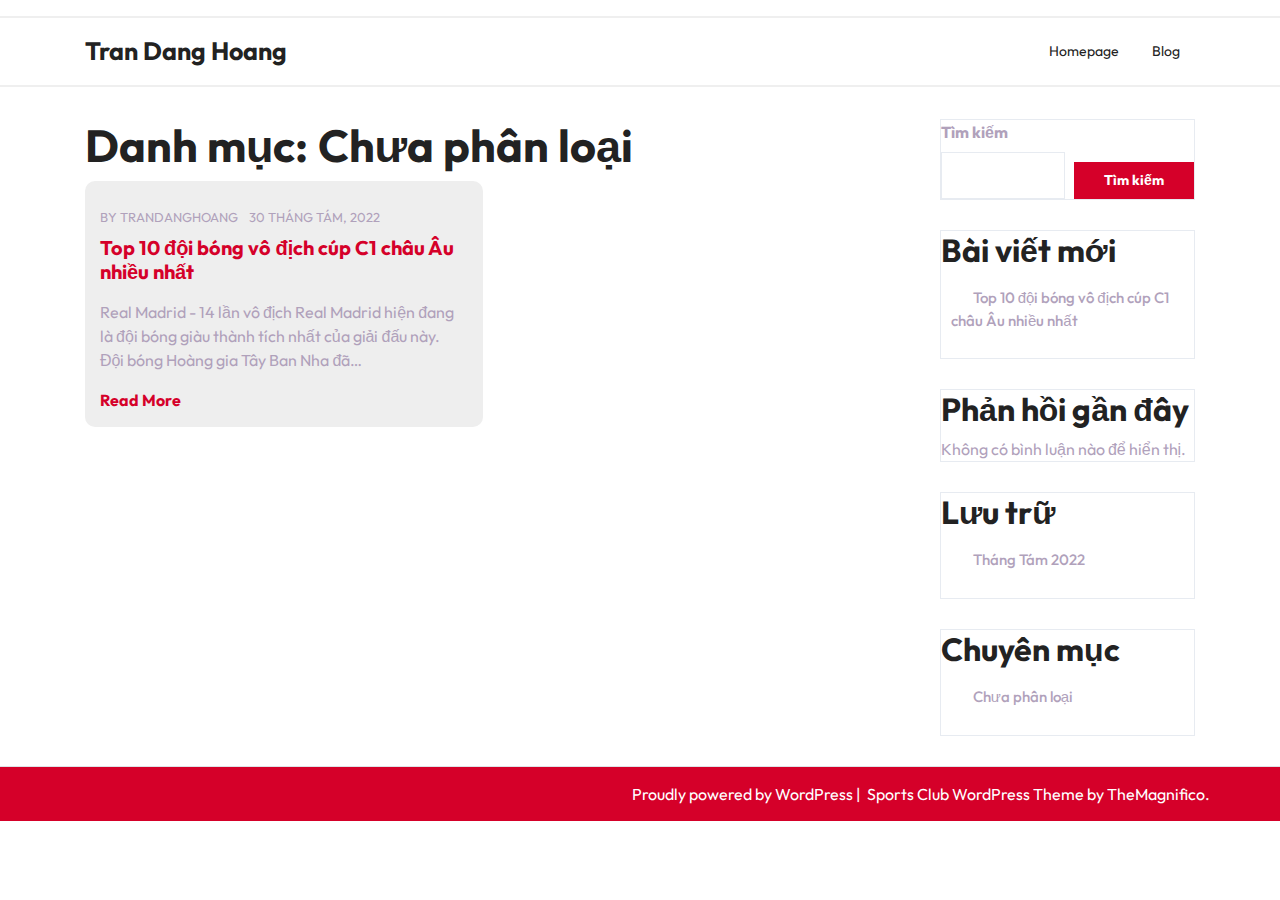
<file: category/khong-phan-loai/index.html>
<!DOCTYPE html>
<html lang="vi">
<head>
    <meta charset="UTF-8">
    <meta name="viewport" content="width=device-width, initial-scale=1">
    <title>Chưa phân loại &#8211; Tran Dang Hoang</title>
<meta name="robots" content="noindex, nofollow">
<link rel="dns-prefetch" href="//s.w.org">
<link rel="alternate" type="application/rss+xml" title="Dòng thông tin Tran Dang Hoang &raquo;" href="https://danghoang0901zaqw.github.io/mywordpress/feed/">
<link rel="alternate" type="application/rss+xml" title="Dòng phản hồi Tran Dang Hoang &raquo;" href="https://danghoang0901zaqw.github.io/mywordpress/comments/feed/">
<link rel="alternate" type="application/rss+xml" title="Dòng thông tin chuyên mục Tran Dang Hoang &raquo; Chưa phân loại" href="https://danghoang0901zaqw.github.io/mywordpress/category/khong-phan-loai/feed/">
<script type="text/javascript">
window._wpemojiSettings = {"baseUrl":"https:\/\/s.w.org\/images\/core\/emoji\/14.0.0\/72x72\/","ext":".png","svgUrl":"https:\/\/s.w.org\/images\/core\/emoji\/14.0.0\/svg\/","svgExt":".svg","source":{"concatemoji":"http:\/\/localhost\/myproject\/wp-includes\/js\/wp-emoji-release.min.js?ver=6.0.2"}};
/*! This file is auto-generated */
!function(e,a,t){var n,r,o,i=a.createElement("canvas"),p=i.getContext&&i.getContext("2d");function s(e,t){var a=String.fromCharCode,e=(p.clearRect(0,0,i.width,i.height),p.fillText(a.apply(this,e),0,0),i.toDataURL());return p.clearRect(0,0,i.width,i.height),p.fillText(a.apply(this,t),0,0),e===i.toDataURL()}function c(e){var t=a.createElement("script");t.src=e,t.defer=t.type="text/javascript",a.getElementsByTagName("head")[0].appendChild(t)}for(o=Array("flag","emoji"),t.supports={everything:!0,everythingExceptFlag:!0},r=0;r<o.length;r++)t.supports[o[r]]=function(e){if(!p||!p.fillText)return!1;switch(p.textBaseline="top",p.font="600 32px Arial",e){case"flag":return s([127987,65039,8205,9895,65039],[127987,65039,8203,9895,65039])?!1:!s([55356,56826,55356,56819],[55356,56826,8203,55356,56819])&&!s([55356,57332,56128,56423,56128,56418,56128,56421,56128,56430,56128,56423,56128,56447],[55356,57332,8203,56128,56423,8203,56128,56418,8203,56128,56421,8203,56128,56430,8203,56128,56423,8203,56128,56447]);case"emoji":return!s([129777,127995,8205,129778,127999],[129777,127995,8203,129778,127999])}return!1}(o[r]),t.supports.everything=t.supports.everything&&t.supports[o[r]],"flag"!==o[r]&&(t.supports.everythingExceptFlag=t.supports.everythingExceptFlag&&t.supports[o[r]]);t.supports.everythingExceptFlag=t.supports.everythingExceptFlag&&!t.supports.flag,t.DOMReady=!1,t.readyCallback=function(){t.DOMReady=!0},t.supports.everything||(n=function(){t.readyCallback()},a.addEventListener?(a.addEventListener("DOMContentLoaded",n,!1),e.addEventListener("load",n,!1)):(e.attachEvent("onload",n),a.attachEvent("onreadystatechange",function(){"complete"===a.readyState&&t.readyCallback()})),(e=t.source||{}).concatemoji?c(e.concatemoji):e.wpemoji&&e.twemoji&&(c(e.twemoji),c(e.wpemoji)))}(window,document,window._wpemojiSettings);
</script>
<style type="text/css">img.wp-smiley,
img.emoji {
	display: inline !important;
	border: none !important;
	box-shadow: none !important;
	height: 1em !important;
	width: 1em !important;
	margin: 0 0.07em !important;
	vertical-align: -0.1em !important;
	background: none !important;
	padding: 0 !important;
}</style>
	<link rel="stylesheet" id="wp-block-library-css" href="https://danghoang0901zaqw.github.io/mywordpress/wp-includes/css/dist/block-library/style.min.css?ver=6.0.2" type="text/css" media="all">
<style id="wp-block-library-theme-inline-css" type="text/css">.wp-block-audio figcaption{color:#555;font-size:13px;text-align:center}.is-dark-theme .wp-block-audio figcaption{color:hsla(0,0%,100%,.65)}.wp-block-code{border:1px solid #ccc;border-radius:4px;font-family:Menlo,Consolas,monaco,monospace;padding:.8em 1em}.wp-block-embed figcaption{color:#555;font-size:13px;text-align:center}.is-dark-theme .wp-block-embed figcaption{color:hsla(0,0%,100%,.65)}.blocks-gallery-caption{color:#555;font-size:13px;text-align:center}.is-dark-theme .blocks-gallery-caption{color:hsla(0,0%,100%,.65)}.wp-block-image figcaption{color:#555;font-size:13px;text-align:center}.is-dark-theme .wp-block-image figcaption{color:hsla(0,0%,100%,.65)}.wp-block-pullquote{border-top:4px solid;border-bottom:4px solid;margin-bottom:1.75em;color:currentColor}.wp-block-pullquote__citation,.wp-block-pullquote cite,.wp-block-pullquote footer{color:currentColor;text-transform:uppercase;font-size:.8125em;font-style:normal}.wp-block-quote{border-left:.25em solid;margin:0 0 1.75em;padding-left:1em}.wp-block-quote cite,.wp-block-quote footer{color:currentColor;font-size:.8125em;position:relative;font-style:normal}.wp-block-quote.has-text-align-right{border-left:none;border-right:.25em solid;padding-left:0;padding-right:1em}.wp-block-quote.has-text-align-center{border:none;padding-left:0}.wp-block-quote.is-large,.wp-block-quote.is-style-large,.wp-block-quote.is-style-plain{border:none}.wp-block-search .wp-block-search__label{font-weight:700}:where(.wp-block-group.has-background){padding:1.25em 2.375em}.wp-block-separator.has-css-opacity{opacity:.4}.wp-block-separator{border:none;border-bottom:2px solid;margin-left:auto;margin-right:auto}.wp-block-separator.has-alpha-channel-opacity{opacity:1}.wp-block-separator:not(.is-style-wide):not(.is-style-dots){width:100px}.wp-block-separator.has-background:not(.is-style-dots){border-bottom:none;height:1px}.wp-block-separator.has-background:not(.is-style-wide):not(.is-style-dots){height:2px}.wp-block-table thead{border-bottom:3px solid}.wp-block-table tfoot{border-top:3px solid}.wp-block-table td,.wp-block-table th{padding:.5em;border:1px solid;word-break:normal}.wp-block-table figcaption{color:#555;font-size:13px;text-align:center}.is-dark-theme .wp-block-table figcaption{color:hsla(0,0%,100%,.65)}.wp-block-video figcaption{color:#555;font-size:13px;text-align:center}.is-dark-theme .wp-block-video figcaption{color:hsla(0,0%,100%,.65)}.wp-block-template-part.has-background{padding:1.25em 2.375em;margin-top:0;margin-bottom:0}</style>
<style id="global-styles-inline-css" type="text/css">body{--wp--preset--color--black: #000000;--wp--preset--color--cyan-bluish-gray: #abb8c3;--wp--preset--color--white: #ffffff;--wp--preset--color--pale-pink: #f78da7;--wp--preset--color--vivid-red: #cf2e2e;--wp--preset--color--luminous-vivid-orange: #ff6900;--wp--preset--color--luminous-vivid-amber: #fcb900;--wp--preset--color--light-green-cyan: #7bdcb5;--wp--preset--color--vivid-green-cyan: #00d084;--wp--preset--color--pale-cyan-blue: #8ed1fc;--wp--preset--color--vivid-cyan-blue: #0693e3;--wp--preset--color--vivid-purple: #9b51e0;--wp--preset--gradient--vivid-cyan-blue-to-vivid-purple: linear-gradient(135deg,rgba(6,147,227,1) 0%,rgb(155,81,224) 100%);--wp--preset--gradient--light-green-cyan-to-vivid-green-cyan: linear-gradient(135deg,rgb(122,220,180) 0%,rgb(0,208,130) 100%);--wp--preset--gradient--luminous-vivid-amber-to-luminous-vivid-orange: linear-gradient(135deg,rgba(252,185,0,1) 0%,rgba(255,105,0,1) 100%);--wp--preset--gradient--luminous-vivid-orange-to-vivid-red: linear-gradient(135deg,rgba(255,105,0,1) 0%,rgb(207,46,46) 100%);--wp--preset--gradient--very-light-gray-to-cyan-bluish-gray: linear-gradient(135deg,rgb(238,238,238) 0%,rgb(169,184,195) 100%);--wp--preset--gradient--cool-to-warm-spectrum: linear-gradient(135deg,rgb(74,234,220) 0%,rgb(151,120,209) 20%,rgb(207,42,186) 40%,rgb(238,44,130) 60%,rgb(251,105,98) 80%,rgb(254,248,76) 100%);--wp--preset--gradient--blush-light-purple: linear-gradient(135deg,rgb(255,206,236) 0%,rgb(152,150,240) 100%);--wp--preset--gradient--blush-bordeaux: linear-gradient(135deg,rgb(254,205,165) 0%,rgb(254,45,45) 50%,rgb(107,0,62) 100%);--wp--preset--gradient--luminous-dusk: linear-gradient(135deg,rgb(255,203,112) 0%,rgb(199,81,192) 50%,rgb(65,88,208) 100%);--wp--preset--gradient--pale-ocean: linear-gradient(135deg,rgb(255,245,203) 0%,rgb(182,227,212) 50%,rgb(51,167,181) 100%);--wp--preset--gradient--electric-grass: linear-gradient(135deg,rgb(202,248,128) 0%,rgb(113,206,126) 100%);--wp--preset--gradient--midnight: linear-gradient(135deg,rgb(2,3,129) 0%,rgb(40,116,252) 100%);--wp--preset--duotone--dark-grayscale: url('#wp-duotone-dark-grayscale');--wp--preset--duotone--grayscale: url('#wp-duotone-grayscale');--wp--preset--duotone--purple-yellow: url('#wp-duotone-purple-yellow');--wp--preset--duotone--blue-red: url('#wp-duotone-blue-red');--wp--preset--duotone--midnight: url('#wp-duotone-midnight');--wp--preset--duotone--magenta-yellow: url('#wp-duotone-magenta-yellow');--wp--preset--duotone--purple-green: url('#wp-duotone-purple-green');--wp--preset--duotone--blue-orange: url('#wp-duotone-blue-orange');--wp--preset--font-size--small: 13px;--wp--preset--font-size--medium: 20px;--wp--preset--font-size--large: 36px;--wp--preset--font-size--x-large: 42px;}.has-black-color{color: var(--wp--preset--color--black) !important;}.has-cyan-bluish-gray-color{color: var(--wp--preset--color--cyan-bluish-gray) !important;}.has-white-color{color: var(--wp--preset--color--white) !important;}.has-pale-pink-color{color: var(--wp--preset--color--pale-pink) !important;}.has-vivid-red-color{color: var(--wp--preset--color--vivid-red) !important;}.has-luminous-vivid-orange-color{color: var(--wp--preset--color--luminous-vivid-orange) !important;}.has-luminous-vivid-amber-color{color: var(--wp--preset--color--luminous-vivid-amber) !important;}.has-light-green-cyan-color{color: var(--wp--preset--color--light-green-cyan) !important;}.has-vivid-green-cyan-color{color: var(--wp--preset--color--vivid-green-cyan) !important;}.has-pale-cyan-blue-color{color: var(--wp--preset--color--pale-cyan-blue) !important;}.has-vivid-cyan-blue-color{color: var(--wp--preset--color--vivid-cyan-blue) !important;}.has-vivid-purple-color{color: var(--wp--preset--color--vivid-purple) !important;}.has-black-background-color{background-color: var(--wp--preset--color--black) !important;}.has-cyan-bluish-gray-background-color{background-color: var(--wp--preset--color--cyan-bluish-gray) !important;}.has-white-background-color{background-color: var(--wp--preset--color--white) !important;}.has-pale-pink-background-color{background-color: var(--wp--preset--color--pale-pink) !important;}.has-vivid-red-background-color{background-color: var(--wp--preset--color--vivid-red) !important;}.has-luminous-vivid-orange-background-color{background-color: var(--wp--preset--color--luminous-vivid-orange) !important;}.has-luminous-vivid-amber-background-color{background-color: var(--wp--preset--color--luminous-vivid-amber) !important;}.has-light-green-cyan-background-color{background-color: var(--wp--preset--color--light-green-cyan) !important;}.has-vivid-green-cyan-background-color{background-color: var(--wp--preset--color--vivid-green-cyan) !important;}.has-pale-cyan-blue-background-color{background-color: var(--wp--preset--color--pale-cyan-blue) !important;}.has-vivid-cyan-blue-background-color{background-color: var(--wp--preset--color--vivid-cyan-blue) !important;}.has-vivid-purple-background-color{background-color: var(--wp--preset--color--vivid-purple) !important;}.has-black-border-color{border-color: var(--wp--preset--color--black) !important;}.has-cyan-bluish-gray-border-color{border-color: var(--wp--preset--color--cyan-bluish-gray) !important;}.has-white-border-color{border-color: var(--wp--preset--color--white) !important;}.has-pale-pink-border-color{border-color: var(--wp--preset--color--pale-pink) !important;}.has-vivid-red-border-color{border-color: var(--wp--preset--color--vivid-red) !important;}.has-luminous-vivid-orange-border-color{border-color: var(--wp--preset--color--luminous-vivid-orange) !important;}.has-luminous-vivid-amber-border-color{border-color: var(--wp--preset--color--luminous-vivid-amber) !important;}.has-light-green-cyan-border-color{border-color: var(--wp--preset--color--light-green-cyan) !important;}.has-vivid-green-cyan-border-color{border-color: var(--wp--preset--color--vivid-green-cyan) !important;}.has-pale-cyan-blue-border-color{border-color: var(--wp--preset--color--pale-cyan-blue) !important;}.has-vivid-cyan-blue-border-color{border-color: var(--wp--preset--color--vivid-cyan-blue) !important;}.has-vivid-purple-border-color{border-color: var(--wp--preset--color--vivid-purple) !important;}.has-vivid-cyan-blue-to-vivid-purple-gradient-background{background: var(--wp--preset--gradient--vivid-cyan-blue-to-vivid-purple) !important;}.has-light-green-cyan-to-vivid-green-cyan-gradient-background{background: var(--wp--preset--gradient--light-green-cyan-to-vivid-green-cyan) !important;}.has-luminous-vivid-amber-to-luminous-vivid-orange-gradient-background{background: var(--wp--preset--gradient--luminous-vivid-amber-to-luminous-vivid-orange) !important;}.has-luminous-vivid-orange-to-vivid-red-gradient-background{background: var(--wp--preset--gradient--luminous-vivid-orange-to-vivid-red) !important;}.has-very-light-gray-to-cyan-bluish-gray-gradient-background{background: var(--wp--preset--gradient--very-light-gray-to-cyan-bluish-gray) !important;}.has-cool-to-warm-spectrum-gradient-background{background: var(--wp--preset--gradient--cool-to-warm-spectrum) !important;}.has-blush-light-purple-gradient-background{background: var(--wp--preset--gradient--blush-light-purple) !important;}.has-blush-bordeaux-gradient-background{background: var(--wp--preset--gradient--blush-bordeaux) !important;}.has-luminous-dusk-gradient-background{background: var(--wp--preset--gradient--luminous-dusk) !important;}.has-pale-ocean-gradient-background{background: var(--wp--preset--gradient--pale-ocean) !important;}.has-electric-grass-gradient-background{background: var(--wp--preset--gradient--electric-grass) !important;}.has-midnight-gradient-background{background: var(--wp--preset--gradient--midnight) !important;}.has-small-font-size{font-size: var(--wp--preset--font-size--small) !important;}.has-medium-font-size{font-size: var(--wp--preset--font-size--medium) !important;}.has-large-font-size{font-size: var(--wp--preset--font-size--large) !important;}.has-x-large-font-size{font-size: var(--wp--preset--font-size--x-large) !important;}</style>
<link rel="stylesheet" id="outfit-css" href="https://danghoang0901zaqw.github.io/mywordpress/wp-content/fonts/dbce854175490cf17abbb38f91dbc068.css?ver=1.0" type="text/css" media="all">
<link rel="stylesheet" id="football-sports-club-block-editor-style-css" href="https://danghoang0901zaqw.github.io/mywordpress/wp-content/themes/football-sports-club/assets/css/block-editor-style.css?ver=6.0.2" type="text/css" media="all">
<link rel="stylesheet" id="flatly-css-css" href="https://danghoang0901zaqw.github.io/mywordpress/wp-content/themes/football-sports-club/assets/css/flatly.css?ver=6.0.2" type="text/css" media="all">
<link rel="stylesheet" id="owl.carousel-css-css" href="https://danghoang0901zaqw.github.io/mywordpress/wp-content/themes/football-sports-club/assets/css/owl.carousel.css?ver=6.0.2" type="text/css" media="all">
<link rel="stylesheet" id="football-sports-club-style-css" href="https://danghoang0901zaqw.github.io/mywordpress/wp-content/themes/football-sports-club/style.css?ver=6.0.2" type="text/css" media="all">
<link rel="stylesheet" id="fontawesome-style-css" href="https://danghoang0901zaqw.github.io/mywordpress/wp-content/themes/football-sports-club/assets/css/fontawesome/css/all.css?ver=6.0.2" type="text/css" media="all">
<link rel="stylesheet" id="elementor-frontend-css" href="https://danghoang0901zaqw.github.io/mywordpress/wp-content/plugins/elementor/assets/css/frontend-lite.min.css?ver=3.7.3" type="text/css" media="all">
<link rel="stylesheet" id="eael-general-css" href="https://danghoang0901zaqw.github.io/mywordpress/wp-content/plugins/essential-addons-for-elementor-lite/assets/front-end/css/view/general.min.css?ver=5.2.4" type="text/css" media="all">
<script type="text/javascript" src="https://danghoang0901zaqw.github.io/mywordpress/wp-includes/js/jquery/jquery.min.js?ver=3.6.0" id="jquery-core-js"></script>
<script type="text/javascript" src="https://danghoang0901zaqw.github.io/mywordpress/wp-includes/js/jquery/jquery-migrate.min.js?ver=3.3.2" id="jquery-migrate-js"></script>
<link rel="https://api.w.org/" href="https://danghoang0901zaqw.github.io/mywordpress/wp-json/">
<link rel="alternate" type="application/json" href="https://danghoang0901zaqw.github.io/mywordpress/wp-json/wp/v2/categories/1">
<link rel="EditURI" type="application/rsd+xml" title="RSD" href="https://danghoang0901zaqw.github.io/mywordpress/xmlrpc.php?rsd">
<link rel="wlwmanifest" type="application/wlwmanifest+xml" href="https://danghoang0901zaqw.github.io/mywordpress/wp-includes/wlwmanifest.xml"> 
<meta name="generator" content="WordPress 6.0.2">

		<style type="text/css"></style>
		
		</head>

<body class="archive category category-khong-phan-loai category-1 wp-embed-responsive hfeed elementor-default elementor-kit-83">

<svg xmlns="http://www.w3.org/2000/svg" viewbox="0 0 0 0" width="0" height="0" focusable="false" role="none" style="visibility: hidden; position: absolute; left: -9999px; overflow: hidden;"><defs><filter id="wp-duotone-dark-grayscale"><fecolormatrix color-interpolation-filters="sRGB" type="matrix" values=" .299 .587 .114 0 0 .299 .587 .114 0 0 .299 .587 .114 0 0 .299 .587 .114 0 0 "></fecolormatrix><fecomponenttransfer color-interpolation-filters="sRGB"><fefuncr type="table" tablevalues="0 0.49803921568627"></fefuncr><fefuncg type="table" tablevalues="0 0.49803921568627"></fefuncg><fefuncb type="table" tablevalues="0 0.49803921568627"></fefuncb><fefunca type="table" tablevalues="1 1"></fefunca></fecomponenttransfer><fecomposite in2="SourceGraphic" operator="in"></fecomposite></filter></defs></svg><svg xmlns="http://www.w3.org/2000/svg" viewbox="0 0 0 0" width="0" height="0" focusable="false" role="none" style="visibility: hidden; position: absolute; left: -9999px; overflow: hidden;"><defs><filter id="wp-duotone-grayscale"><fecolormatrix color-interpolation-filters="sRGB" type="matrix" values=" .299 .587 .114 0 0 .299 .587 .114 0 0 .299 .587 .114 0 0 .299 .587 .114 0 0 "></fecolormatrix><fecomponenttransfer color-interpolation-filters="sRGB"><fefuncr type="table" tablevalues="0 1"></fefuncr><fefuncg type="table" tablevalues="0 1"></fefuncg><fefuncb type="table" tablevalues="0 1"></fefuncb><fefunca type="table" tablevalues="1 1"></fefunca></fecomponenttransfer><fecomposite in2="SourceGraphic" operator="in"></fecomposite></filter></defs></svg><svg xmlns="http://www.w3.org/2000/svg" viewbox="0 0 0 0" width="0" height="0" focusable="false" role="none" style="visibility: hidden; position: absolute; left: -9999px; overflow: hidden;"><defs><filter id="wp-duotone-purple-yellow"><fecolormatrix color-interpolation-filters="sRGB" type="matrix" values=" .299 .587 .114 0 0 .299 .587 .114 0 0 .299 .587 .114 0 0 .299 .587 .114 0 0 "></fecolormatrix><fecomponenttransfer color-interpolation-filters="sRGB"><fefuncr type="table" tablevalues="0.54901960784314 0.98823529411765"></fefuncr><fefuncg type="table" tablevalues="0 1"></fefuncg><fefuncb type="table" tablevalues="0.71764705882353 0.25490196078431"></fefuncb><fefunca type="table" tablevalues="1 1"></fefunca></fecomponenttransfer><fecomposite in2="SourceGraphic" operator="in"></fecomposite></filter></defs></svg><svg xmlns="http://www.w3.org/2000/svg" viewbox="0 0 0 0" width="0" height="0" focusable="false" role="none" style="visibility: hidden; position: absolute; left: -9999px; overflow: hidden;"><defs><filter id="wp-duotone-blue-red"><fecolormatrix color-interpolation-filters="sRGB" type="matrix" values=" .299 .587 .114 0 0 .299 .587 .114 0 0 .299 .587 .114 0 0 .299 .587 .114 0 0 "></fecolormatrix><fecomponenttransfer color-interpolation-filters="sRGB"><fefuncr type="table" tablevalues="0 1"></fefuncr><fefuncg type="table" tablevalues="0 0.27843137254902"></fefuncg><fefuncb type="table" tablevalues="0.5921568627451 0.27843137254902"></fefuncb><fefunca type="table" tablevalues="1 1"></fefunca></fecomponenttransfer><fecomposite in2="SourceGraphic" operator="in"></fecomposite></filter></defs></svg><svg xmlns="http://www.w3.org/2000/svg" viewbox="0 0 0 0" width="0" height="0" focusable="false" role="none" style="visibility: hidden; position: absolute; left: -9999px; overflow: hidden;"><defs><filter id="wp-duotone-midnight"><fecolormatrix color-interpolation-filters="sRGB" type="matrix" values=" .299 .587 .114 0 0 .299 .587 .114 0 0 .299 .587 .114 0 0 .299 .587 .114 0 0 "></fecolormatrix><fecomponenttransfer color-interpolation-filters="sRGB"><fefuncr type="table" tablevalues="0 0"></fefuncr><fefuncg type="table" tablevalues="0 0.64705882352941"></fefuncg><fefuncb type="table" tablevalues="0 1"></fefuncb><fefunca type="table" tablevalues="1 1"></fefunca></fecomponenttransfer><fecomposite in2="SourceGraphic" operator="in"></fecomposite></filter></defs></svg><svg xmlns="http://www.w3.org/2000/svg" viewbox="0 0 0 0" width="0" height="0" focusable="false" role="none" style="visibility: hidden; position: absolute; left: -9999px; overflow: hidden;"><defs><filter id="wp-duotone-magenta-yellow"><fecolormatrix color-interpolation-filters="sRGB" type="matrix" values=" .299 .587 .114 0 0 .299 .587 .114 0 0 .299 .587 .114 0 0 .299 .587 .114 0 0 "></fecolormatrix><fecomponenttransfer color-interpolation-filters="sRGB"><fefuncr type="table" tablevalues="0.78039215686275 1"></fefuncr><fefuncg type="table" tablevalues="0 0.94901960784314"></fefuncg><fefuncb type="table" tablevalues="0.35294117647059 0.47058823529412"></fefuncb><fefunca type="table" tablevalues="1 1"></fefunca></fecomponenttransfer><fecomposite in2="SourceGraphic" operator="in"></fecomposite></filter></defs></svg><svg xmlns="http://www.w3.org/2000/svg" viewbox="0 0 0 0" width="0" height="0" focusable="false" role="none" style="visibility: hidden; position: absolute; left: -9999px; overflow: hidden;"><defs><filter id="wp-duotone-purple-green"><fecolormatrix color-interpolation-filters="sRGB" type="matrix" values=" .299 .587 .114 0 0 .299 .587 .114 0 0 .299 .587 .114 0 0 .299 .587 .114 0 0 "></fecolormatrix><fecomponenttransfer color-interpolation-filters="sRGB"><fefuncr type="table" tablevalues="0.65098039215686 0.40392156862745"></fefuncr><fefuncg type="table" tablevalues="0 1"></fefuncg><fefuncb type="table" tablevalues="0.44705882352941 0.4"></fefuncb><fefunca type="table" tablevalues="1 1"></fefunca></fecomponenttransfer><fecomposite in2="SourceGraphic" operator="in"></fecomposite></filter></defs></svg><svg xmlns="http://www.w3.org/2000/svg" viewbox="0 0 0 0" width="0" height="0" focusable="false" role="none" style="visibility: hidden; position: absolute; left: -9999px; overflow: hidden;"><defs><filter id="wp-duotone-blue-orange"><fecolormatrix color-interpolation-filters="sRGB" type="matrix" values=" .299 .587 .114 0 0 .299 .587 .114 0 0 .299 .587 .114 0 0 .299 .587 .114 0 0 "></fecolormatrix><fecomponenttransfer color-interpolation-filters="sRGB"><fefuncr type="table" tablevalues="0.098039215686275 1"></fefuncr><fefuncg type="table" tablevalues="0 0.66274509803922"></fefuncg><fefuncb type="table" tablevalues="0.84705882352941 0.41960784313725"></fefuncb><fefunca type="table" tablevalues="1 1"></fefunca></fecomponenttransfer><fecomposite in2="SourceGraphic" operator="in"></fecomposite></filter></defs></svg>
<div id="page" class="site">
    <a class="skip-link screen-reader-text" href="#skip-content">Skip to content</a>
    <header id="masthead" class="site-header shadow-sm navbar-dark bg-primary">
        <div class="socialmedia">
            
<div class="top_header py-2">
    <div class="container">
        <div class="row">
            <div class="col-lg-4 col-md-4 col-sm-4 align-self-center text-center text-md-left">
                            </div>
            <div class="col-lg-6 col-md-5 col-sm-9 align-self-center text-center text-md-right">
                                            </div>
            <div class="col-lg-2 col-md-3 col-sm-3 align-self-center">
                <div class="social-link text-center text-md-right">
                                                                                                                    </div>
            </div>
        </div>
    </div>
</div>

<div class="main-header">
    <div class="container">
        <div class="row">
            <div class="col-lg-3 col-md-4 col-sm-4 col-8 align-self-center">
                <div class="navbar-brand text-center text-md-left">
                                                                                                                            <p class="site-title"><a href="https://danghoang0901zaqw.github.io/mywordpress/" rel="home">Tran Dang Hoang</a></p>
                                                                                            </div>
            </div>
            <div class="col-lg-9 col-md-8 col-sm-8 col-4 align-self-center">
                
<div class="navigation_header py-2">
    <div class="toggle-nav mobile-menu">
                    <button onclick="football_sports_club_openNav()"><i class="fas fa-th"></i></button>
            </div>
    <div id="mySidenav" class="nav sidenav">
        <nav id="site-navigation" class="main-navigation navbar navbar-expand-xl" aria-label="Top Menu">
            <div class="menu-main-menu-container"><ul id="menu-main-menu" class="menu">
<li id="menu-item-80" class="menu-item menu-item-type-post_type menu-item-object-page menu-item-home menu-item-80"><a href="https://danghoang0901zaqw.github.io/mywordpress/">Homepage</a></li>
<li id="menu-item-79" class="menu-item menu-item-type-post_type menu-item-object-page current_page_parent menu-item-79"><a href="https://danghoang0901zaqw.github.io/mywordpress/blog-2/">Blog</a></li>
</ul></div>        </nav>
        <a href="javascript:void(0)" class="closebtn mobile-menu" onclick="football_sports_club_closeNav()"><i class="fas fa-times"></i></a>
    </div>
</div>            </div>
        </div>
    </div>
</div>        </div>
    </header>
    <div id="skip-content" class="container">
        <div class="row">
            <div id="primary" class="content-area col-lg-9 col-lg-8">
                <main id="main" class="site-main module-border-wrap">
                    
                        <header class="page-header">
                            <h2 class="page-title">Danh mục: <span>Chưa phân loại</span>
</h2>                        </header>

                        <div class="row">
                            
<div class="col-lg-6 col-md-6 col-sm-6">
    <article id="post-46" class="article-box post-46 post type-post status-publish format-standard hentry category-khong-phan-loai">
                <div class="meta-info-box my-2">
            <span class="entry-author">BY <a href="https://danghoang0901zaqw.github.io/mywordpress/author/trandanghoang/">trandanghoang</a></span>
            <span class="ml-2">30 Tháng Tám, 2022</span>
        </div>
        <div class="post-summery">
            <h3 class="entry-title pb-3"><a href="https://danghoang0901zaqw.github.io/mywordpress/top-10-doi-bong-vo-dich-cup-c1-chau-au-nhieu-nhat/" rel="bookmark">Top 10 đội bóng vô địch cúp C1 châu Âu nhiều nhất</a></h3>            <p>Real Madrid - 14 lần vô địch Real Madrid hiện đang là đội bóng giàu thành tích nhất của giải đấu này. Đội bóng Hoàng gia Tây Ban Nha đã&hellip;</p>
            <a href="https://danghoang0901zaqw.github.io/mywordpress/top-10-doi-bong-vo-dich-cup-c1-chau-au-nhieu-nhat/" class="btn-text">Read More</a>
        </div>
    </article>
</div>                        </div>
                    
                </main>
            </div>
            
<aside id="secondary" class="widget-area col-lg-3 col-md-4">
	<div class="sidebar">
		<section id="block-2" class="widget widget_block widget_search"><form role="search" method="get" action="http://localhost/myproject/" class="wp-block-search__button-outside wp-block-search__text-button wp-block-search">
<label for="wp-block-search__input-1" class="wp-block-search__label">Tìm kiếm</label><div class="wp-block-search__inside-wrapper ">
<input type="search" id="wp-block-search__input-1" class="wp-block-search__input " name="s" value="" placeholder="" required><button type="submit" class="wp-block-search__button  ">Tìm kiếm</button>
</div>
</form></section><section id="block-3" class="widget widget_block"><div class="wp-container-1 wp-block-group"><div class="wp-block-group__inner-container">
<h2>Bài viết mới</h2>
<ul class="wp-block-latest-posts__list wp-block-latest-posts">
<li><a class="wp-block-latest-posts__post-title" href="https://danghoang0901zaqw.github.io/mywordpress/top-10-doi-bong-vo-dich-cup-c1-chau-au-nhieu-nhat/">Top 10 đội bóng vô địch cúp C1 châu Âu nhiều nhất</a></li>
</ul>
</div></div></section><section id="block-4" class="widget widget_block"><div class="wp-container-2 wp-block-group"><div class="wp-block-group__inner-container">
<h2>Phản hồi gần đây</h2>
<div class="no-comments wp-block-latest-comments">Không có bình luận nào để hiển thị.</div>
</div></div></section><section id="block-5" class="widget widget_block"><div class="wp-container-3 wp-block-group"><div class="wp-block-group__inner-container">
<h2>Lưu trữ</h2>
<ul class=" wp-block-archives-list wp-block-archives">	<li><a href="https://danghoang0901zaqw.github.io/mywordpress/2022/08/">Tháng Tám 2022</a></li>
</ul>
</div></div></section><section id="block-6" class="widget widget_block"><div class="wp-container-4 wp-block-group"><div class="wp-block-group__inner-container">
<h2>Chuyên mục</h2>
<ul class="wp-block-categories-list wp-block-categories">	<li class="cat-item cat-item-1 current-cat">
<a aria-current="page" href="https://danghoang0901zaqw.github.io/mywordpress/category/khong-phan-loai/">Chưa phân loại</a>
</li>
</ul>
</div></div></section>	</div>
</aside>        </div>
    </div>


<footer id="colophon" class="site-footer border-top">
    <div class="container">
    	<div class="row">
    		<div class="col-lg-5 col-md-5 col-12 align-self-lg-center">
							</div>
	        <div class="site-info col-lg-7 col-md-7 col-12">
	            <div class="footer-menu-left">
	            						    <a href="https://wordpress.org/">
							Proudly powered by WordPress					    </a>
					    <span class="sep mr-1"> | </span>
					    <span>
                <a target="_blank" href="https://www.themagnifico.net/themes/free-wordpress-football-theme/">
                   Sports Club WordPress Theme             </a>
					    	by TheMagnifico.					    </span>
											            </div>
	        </div>
	    </div>
	    <a id="button">TOP</a>
    </div>
</footer>
</div>

<style>.wp-container-1 > .alignleft { float: left; margin-inline-start: 0; margin-inline-end: 2em; }.wp-container-1 > .alignright { float: right; margin-inline-start: 2em; margin-inline-end: 0; }.wp-container-1 > .aligncenter { margin-left: auto !important; margin-right: auto !important; }</style>
<style>.wp-container-2 > .alignleft { float: left; margin-inline-start: 0; margin-inline-end: 2em; }.wp-container-2 > .alignright { float: right; margin-inline-start: 2em; margin-inline-end: 0; }.wp-container-2 > .aligncenter { margin-left: auto !important; margin-right: auto !important; }</style>
<style>.wp-container-3 > .alignleft { float: left; margin-inline-start: 0; margin-inline-end: 2em; }.wp-container-3 > .alignright { float: right; margin-inline-start: 2em; margin-inline-end: 0; }.wp-container-3 > .aligncenter { margin-left: auto !important; margin-right: auto !important; }</style>
<style>.wp-container-4 > .alignleft { float: left; margin-inline-start: 0; margin-inline-end: 2em; }.wp-container-4 > .alignright { float: right; margin-inline-start: 2em; margin-inline-end: 0; }.wp-container-4 > .aligncenter { margin-left: auto !important; margin-right: auto !important; }</style>
<script type="text/javascript" src="https://danghoang0901zaqw.github.io/mywordpress/wp-content/themes/football-sports-club/assets/js/theme-script.js?ver=6.0.2" id="football-sports-club-theme-js-js"></script>
<script type="text/javascript" src="https://danghoang0901zaqw.github.io/mywordpress/wp-content/themes/football-sports-club/assets/js/owl.carousel.js?ver=6.0.2" id="owl.carousel-js-js"></script>
<script type="text/javascript" id="eael-general-js-extra">
/* <![CDATA[ */
var localize = {"ajaxurl":"http:\/\/localhost\/myproject\/wp-admin\/admin-ajax.php","nonce":"85bed788e0","i18n":{"added":"Added ","compare":"Compare","loading":"Loading..."},"page_permalink":"http:\/\/localhost\/myproject\/top-10-doi-bong-vo-dich-cup-c1-chau-au-nhieu-nhat\/"};
/* ]]> */
</script>
<script type="text/javascript" src="https://danghoang0901zaqw.github.io/mywordpress/wp-content/plugins/essential-addons-for-elementor-lite/assets/front-end/js/view/general.min.js?ver=5.2.4" id="eael-general-js"></script>

</body>
</html>
</file>
